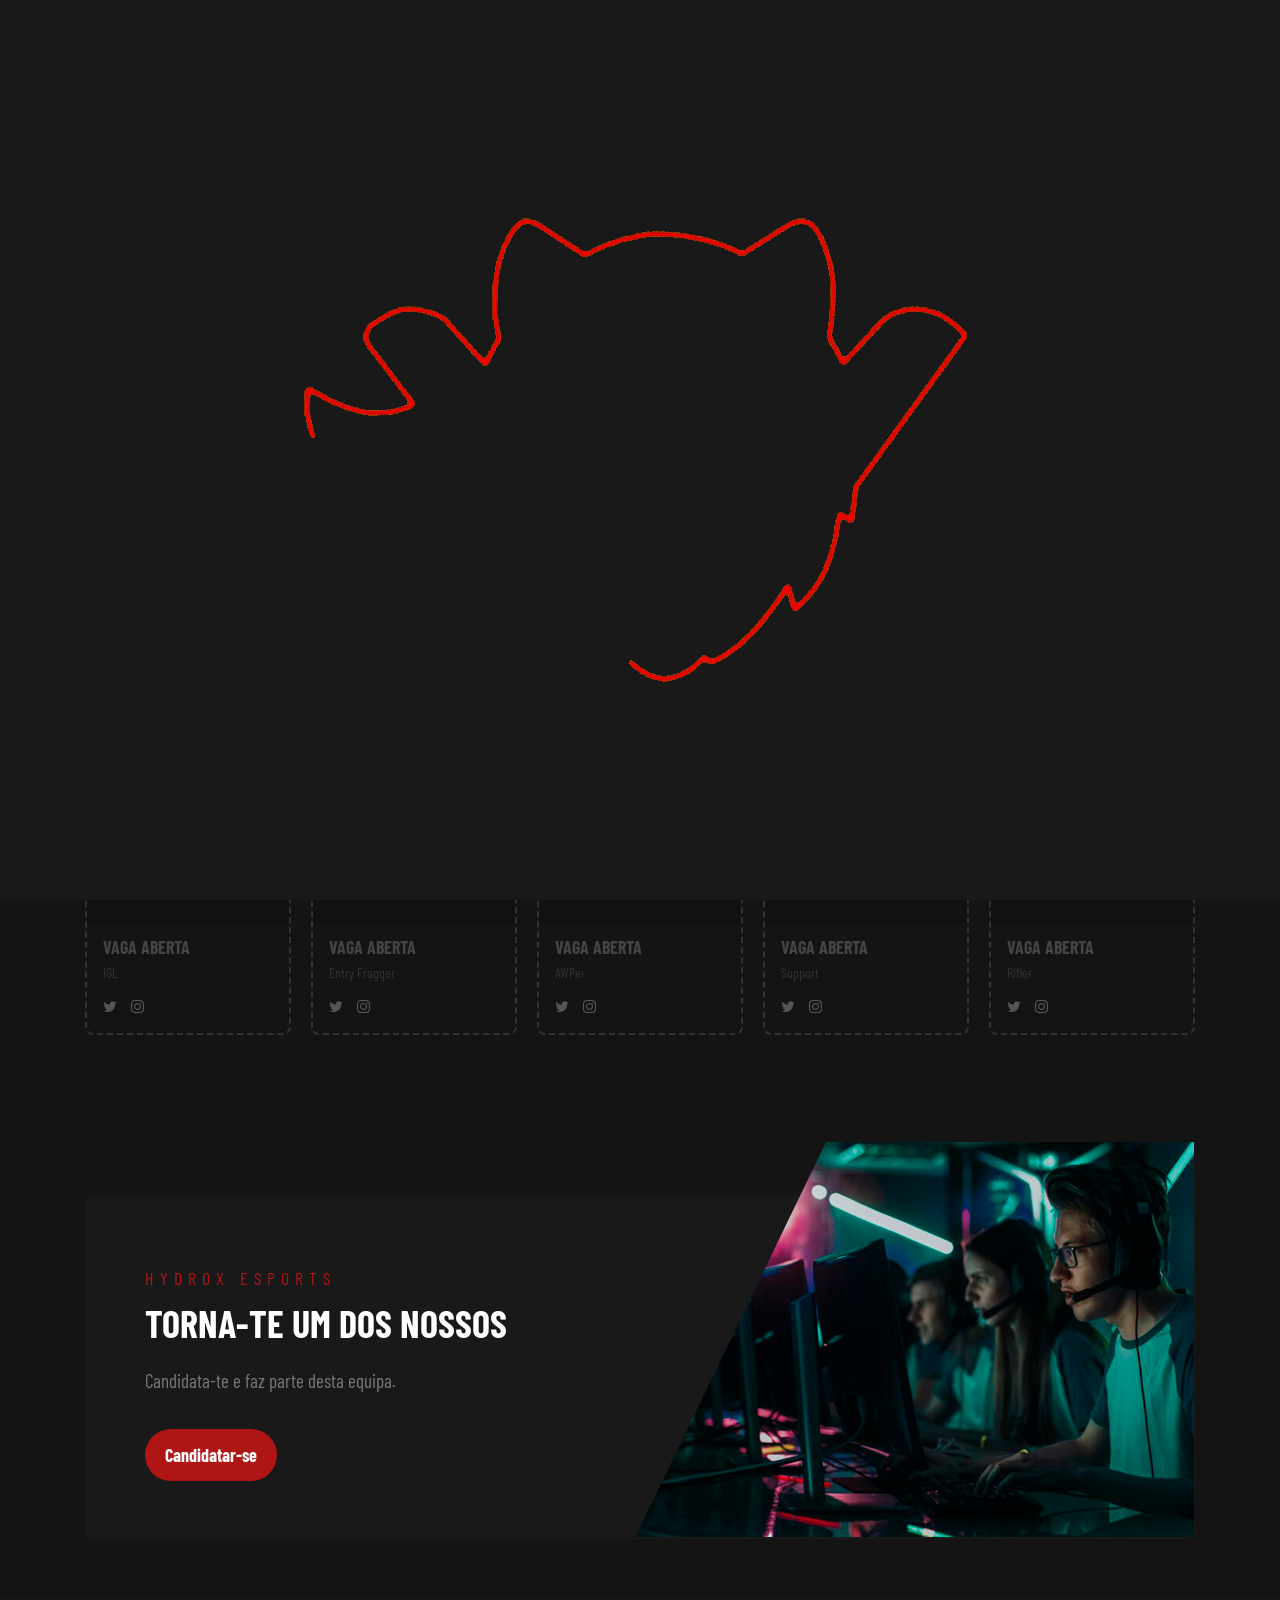
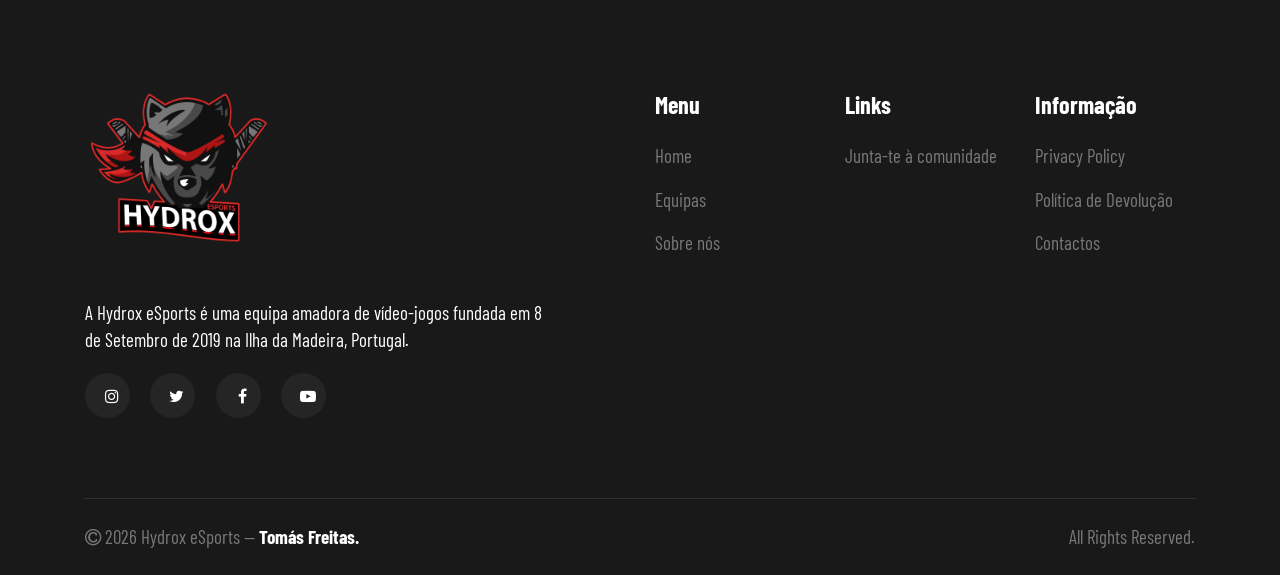
<file: pages/equipa-academy.html>
<!DOCTYPE html>
<html lang="pt">
<head>
    <meta charset="UTF-8">
    <meta name="viewport" content="width=device-width, initial-scale=1, shrink-to-fit=no">
    <meta name="description" content="Hydrox Academy — Hydrox eSports">
    <title>HDX | Hydrox Academy</title>
    <link rel="icon" href="../assets/images/logohdx.png">
    <link rel="stylesheet" href="../assets/css/font-awesome.min.css">
    <link rel="stylesheet" href="../assets/css/bootstrap.min.css">
    <link rel="stylesheet" href="../assets/css/slick.css">
    <link rel="stylesheet" href="../assets/css/venobox.css">
    <link rel="stylesheet" href="../assets/css/lightbox.min.css">
    <link rel="stylesheet" href="../assets/css/main.css">
    <style>
        /* Cor de acento da Academy — verde */
        :root { --academy: #1db954; }

        .game-tabs { display:flex; flex-wrap:wrap; gap:12px; justify-content:center; margin:50px 0 40px; }

        .game-tab-btn {
            display:flex; align-items:center; gap:10px;
            padding:12px 24px;
            background:#191919; border:2px solid #333; border-radius:50px;
            color:#787878; font-family:bb; font-size:16px;
            text-transform:uppercase; letter-spacing:2px;
            cursor:pointer; transition:all .3s;
        }
        .game-tab-btn svg { width:22px; height:22px; fill:#787878; transition:fill .3s; }
        .game-tab-btn:hover,
        .game-tab-btn.active { border-color:var(--academy); color:white; background:#001a08; }
        .game-tab-btn.active { background:var(--academy); border-color:var(--academy); }
        .game-tab-btn.active svg,
        .game-tab-btn:hover svg { fill:white; }

        .game-panel { display:none; animation:fadeIn .4s ease; }
        .game-panel.active { display:block; }
        @keyframes fadeIn { from{opacity:0;transform:translateY(10px)} to{opacity:1;transform:translateY(0)} }

        .game-banner {
            position:relative; padding:40px; border-radius:12px; margin-bottom:50px;
            display:flex; align-items:center; gap:30px;
            background:#191919; border-left:4px solid var(--academy);
        }
        .game-banner-icon { flex:0 0 80px; }
        .game-banner-icon svg { width:80px; height:80px; fill:var(--academy); opacity:.9; }
        .game-banner-info span { font-family:br; font-size:14px; color:var(--academy); text-transform:uppercase; letter-spacing:4px; }
        .game-banner-info h2 { font-family:bb; font-size:42px; color:white; text-transform:uppercase; line-height:1; margin:4px 0 8px; }
        .game-banner-info p { font-family:br; font-size:17px; color:#787878; margin:0; }
        .game-banner-badge { margin-left:auto; padding:8px 20px; border:2px solid var(--academy); border-radius:50px; font-family:bb; font-size:13px; color:var(--academy); text-transform:uppercase; letter-spacing:2px; white-space:nowrap; }

        .players-grid { display:grid; grid-template-columns:repeat(auto-fill,minmax(200px,1fr)); gap:20px; margin-bottom:20px; }

        .player-card { background:#191919; border-radius:8px; overflow:hidden; border:1px solid #222; transition:border-color .3s,transform .3s; }
        .player-card:hover { border-color:var(--academy); transform:translateY(-4px); }

        .player-card-img { position:relative; aspect-ratio:1; overflow:hidden; background:#111; }
        .player-card-img img { width:100%; height:100%; object-fit:cover; filter:grayscale(100%); transition:filter .3s; }
        .player-card:hover .player-card-img img { filter:grayscale(0); }

        .player-card-role { position:absolute; top:10px; left:10px; padding:3px 10px; background:var(--academy); border-radius:50px; font-family:bb; font-size:11px; color:white; text-transform:uppercase; letter-spacing:1px; }

        .player-card-info { padding:14px 16px; }
        .player-card-info h4 { font-family:bb; font-size:18px; color:white; text-transform:uppercase; margin:0 0 2px; }
        .player-card-info span { font-family:br; font-size:14px; color:#787878; }
        .player-card-info .player-social { margin-top:10px; }
        .player-card-info .player-social a { color:#555; font-size:15px; margin-right:10px; transition:color .3s; }
        .player-card-info .player-social a:hover { color:var(--academy); }

        .player-card.vaga { border:2px dashed #333; background:transparent; }
        .player-card.vaga .player-card-img { display:flex; align-items:center; justify-content:center; background:#111; }
        .player-card.vaga .player-card-img i { font-size:36px; color:#333; }
        .player-card.vaga .player-card-info h4 { color:#444; }
        .player-card.vaga .player-card-info span { color:#333; }

        @media(max-width:576px){
            .game-banner{flex-direction:column;text-align:center;}
            .game-banner-badge{margin:0 auto;}
            .game-banner-icon{margin:0 auto;}
            .players-grid{grid-template-columns:repeat(2,1fr);}
            .game-tab-btn{font-size:13px;padding:10px 16px;}
        }
    </style>
</head>

<body id="darkmode">

    <div class="preloader"><img src="../assets/images/hdx gif.gif" alt="A carregar..."></div>

    <nav class="navbar navbar-expand-lg navbar-light bg-light sticky-top" id="navbar">
        <div class="container">
            <a class="navbar-brand" href="../index.html">
                <img src="../assets/images/logohdx.png" alt="Hydrox eSports" class="img-fluid" width="120">
            </a>
            <div class="menu-main">
                <ul class="navbar-nav ml-auto menu-item">
                    <li class="nav-item">
                        <a class="nav-link menu-icon js-open-menu"><i class="fa fa-bars" aria-hidden="true"></i></a>
                    </li>
                </ul>
            </div>
        </div>
        <div class="fullscreen-menu">
            <ul class="nav-link-block">
                <li><a href="../index.html"                    class="menu-link">Home</a></li>
                <li><a href="../pages/sobre-nos.html"          class="menu-link">Sobre nós</a></li>
                <li><a href="../pages/equipas.html"            class="menu-link">Equipas</a></li>
                <li><a href="../pages/streamers.html"          class="menu-link">Streamers</a></li>
                <li><a href="../index.html#news"               class="menu-link">Últimas notícias</a></li>
                <li><a href="../pages/sobre-nos.html#partners" class="menu-link">Contactos</a></li>
            </ul>
            <div class="menu-close-btn">
                <a class="js-close-menu"><i class="fa fa-times" aria-hidden="true"></i></a>
            </div>
        </div>
    </nav>

    <section style="padding:80px 0 60px;">
        <div class="container">
            <div class="row">
                <div class="col-lg-12 section-heading"><h3>Hydrox Academy</h3></div>
            </div>
            <div class="row justify-content-center mt-4">
                <div class="col-auto text-center">
                    <img src="../assets/images/hydrox-Academy.png" alt="Hydrox Academy" style="max-height:120px;object-fit:contain;filter:drop-shadow(0 0 20px #1db95466);">
                </div>
            </div>

            <!-- Tabs -->
            <div class="game-tabs">
                <button class="game-tab-btn active" data-game="cs">
                    <img src="../assets/images/cs2_icon.png" alt="CS2" style="width:50px; height:50px; margin-right:8px;">
                    CS2
                </button>
                <button class="game-tab-btn" data-game="rocket">
                    <img src="../assets/images/rl_icon.png" alt="Rocket League" style="width:50px; height:50px; margin-right:8px;">
                    Rocket League
                </button>
                <button class="game-tab-btn" data-game="lol">
                    <img src="../assets/images/lol_icon.png" alt="League of Legends" style="width:50px; height:50px; margin-right:8px;">
                    League of Legends
                </button>
            </div>

            <!-- CS2 -->
            <div class="game-panel active" id="panel-cs">
                <div class="game-banner">
                    <div class="game-banner-icon"><img src="../assets/images/cs2_icon.png" alt="CS2" style="width:70px; height:70px; margin-right:8px;"></div>
                    <div class="game-banner-info">
                        <span>Hydrox Academy</span>
                        <h2>Counter-Strike 2</h2>
                        <p>O viveiro de talento da Hydrox — onde os próximos campeões começam.</p>
                    </div>
                    <div class="game-banner-badge">Em Recrutamento</div>
                </div>
                <div class="players-grid">
                    <div class="player-card vaga">
                        <div class="player-card-img">
                            <i class="fa fa-plus"></i>
                        </div>
                        <div class="player-card-info">
                            <h4>Vaga Aberta</h4>
                            <span>IGL</span>
                            <div class="player-social">
                                <a href="#"><i class="fa fa-twitter"></i></a>
                                <a href="#"><i class="fa fa-instagram"></i></a>
                            </div>
                        </div>
                    </div>
                    <div class="player-card vaga">
                        <div class="player-card-img">
                            <i class="fa fa-plus"></i>
                        </div>
                        <div class="player-card-info">
                            <h4>Vaga Aberta</h4>
                            <span>Entry Fragger</span>
                            <div class="player-social">
                                <a href="#"><i class="fa fa-twitter"></i></a>
                                <a href="#"><i class="fa fa-instagram"></i></a>
                            </div>
                        </div>
                    </div>
                    <div class="player-card vaga">
                        <div class="player-card-img">
                            <i class="fa fa-plus"></i>
                        </div>
                        <div class="player-card-info">
                            <h4>Vaga Aberta</h4>
                            <span>AWPer</span>
                            <div class="player-social">
                                <a href="#"><i class="fa fa-twitter"></i></a>
                                <a href="#"><i class="fa fa-instagram"></i></a>
                            </div>
                        </div>
                    </div>
                    <div class="player-card vaga">
                        <div class="player-card-img">
                            <i class="fa fa-plus"></i>
                        </div>
                        <div class="player-card-info">
                            <h4>Vaga Aberta</h4>
                            <span>Support</span>
                            <div class="player-social">
                                <a href="#"><i class="fa fa-twitter"></i></a>
                                <a href="#"><i class="fa fa-instagram"></i></a>
                            </div>
                        </div>
                    </div>
                    <div class="player-card vaga">
                        <div class="player-card-img">
                            <i class="fa fa-plus"></i>
                        </div>
                        <div class="player-card-info">
                            <h4>Vaga Aberta</h4>
                            <span>Rifler</span>
                            <div class="player-social">
                                <a href="#"><i class="fa fa-twitter"></i></a>
                                <a href="#"><i class="fa fa-instagram"></i></a>
                            </div>
                        </div>
                    </div>
                </div>
            </div>

            <!-- Rocket League -->
            <div class="game-panel" id="panel-rocket">
                <div class="game-banner">
                    <div class="game-banner-icon"><img src="../assets/images/rl_icon.png" alt="Rocket League" style="width:70px; height:70px; margin-right:8px;"></div>
                    <div class="game-banner-info">
                        <span>Hydrox Academy</span>
                        <h2>Rocket League</h2>
                        <p>A próxima geração de Rocket League está aqui.</p>
                    </div>
                    <div class="game-banner-badge">Em Recrutamento</div>
                </div>
                <div class="players-grid">
                    <div class="player-card vaga">
                        <div class="player-card-img">
                            <i class="fa fa-plus"></i>
                        </div>
                        <div class="player-card-info">
                            <h4>Vaga Aberta</h4>
                            <span>Striker</span>
                            <div class="player-social">
                                <a href="#"><i class="fa fa-twitter"></i></a>
                                <a href="#"><i class="fa fa-instagram"></i></a>
                            </div>
                        </div>
                    </div>
                    <div class="player-card vaga">
                        <div class="player-card-img">
                            <i class="fa fa-plus"></i>
                        </div>
                        <div class="player-card-info">
                            <h4>Vaga Aberta</h4>
                            <span>Mid Field</span>
                            <div class="player-social">
                                <a href="#"><i class="fa fa-twitter"></i></a>
                                <a href="#"><i class="fa fa-instagram"></i></a>
                            </div>
                        </div>
                    </div>
                    <div class="player-card vaga">
                        <div class="player-card-img">
                            <i class="fa fa-plus"></i>
                        </div>
                        <div class="player-card-info">
                            <h4>Vaga Aberta</h4>
                            <span>Goalkeeper</span>
                            <div class="player-social">
                                <a href="#"><i class="fa fa-twitter"></i></a>
                                <a href="#"><i class="fa fa-instagram"></i></a>
                            </div>
                        </div>
                    </div>
                </div>
            </div>

            <!-- LoL -->
            <div class="game-panel" id="panel-lol">
                <div class="game-banner">
                    <div class="game-banner-icon"><img src="../assets/images/lol_icon.png" alt="League of Legends" style="width:70px; height:70px; margin-right:8px;"></div>
                    <div class="game-banner-info">
                        <span>Hydrox Academy</span>
                        <h2>League of Legends</h2>
                        <p>Cinco posições, infinitas possibilidades — junta-te à Academy.</p>
                    </div>
                    <div class="game-banner-badge">Em Recrutamento</div>
                </div>
                <div class="players-grid">
                    <div class="player-card vaga">
                        <div class="player-card-img">
                            <i class="fa fa-plus"></i>
                        </div>
                        <div class="player-card-info">
                            <h4>Vaga Aberta</h4>
                            <span>Top Lane</span>
                            <div class="player-social">
                                <a href="#"><i class="fa fa-twitter"></i></a>
                                <a href="#"><i class="fa fa-instagram"></i></a>
                            </div>
                        </div>
                    </div>
                    <div class="player-card vaga">
                        <div class="player-card-img">
                            <i class="fa fa-plus"></i>
                        </div>
                        <div class="player-card-info">
                            <h4>Vaga Aberta</h4>
                            <span>Jungler</span>
                            <div class="player-social">
                                <a href="#"><i class="fa fa-twitter"></i></a>
                                <a href="#"><i class="fa fa-instagram"></i></a>
                            </div>
                        </div>
                    </div>
                    <div class="player-card vaga">
                        <div class="player-card-img">
                            <i class="fa fa-plus"></i>
                        </div>
                        <div class="player-card-info">
                            <h4>Vaga Aberta</h4>
                            <span>Mid Lane</span>
                            <div class="player-social">
                                <a href="#"><i class="fa fa-twitter"></i></a>
                                <a href="#"><i class="fa fa-instagram"></i></a>
                            </div>
                        </div>
                    </div>
                    <div class="player-card vaga">
                        <div class="player-card-img">
                            <i class="fa fa-plus"></i>
                        </div>
                        <div class="player-card-info">
                            <h4>Vaga Aberta</h4>
                            <span>Bot Lane</span>
                            <div class="player-social">
                                <a href="#"><i class="fa fa-twitter"></i></a>
                                <a href="#"><i class="fa fa-instagram"></i></a>
                            </div>
                        </div>
                    </div>
                    <div class="player-card vaga">
                        <div class="player-card-img">
                            <i class="fa fa-plus"></i>
                        </div>
                        <div class="player-card-info">
                            <h4>Vaga Aberta</h4>
                            <span>Support</span>
                            <div class="player-social">
                                <a href="#"><i class="fa fa-twitter"></i></a>
                                <a href="#"><i class="fa fa-instagram"></i></a>
                            </div>
                        </div>
                    </div>
                </div>
            </div>
        </div>
    </section>

    <section id="join" style="padding-bottom:60px;">
        <div class="container"><div class="row"><div class="col-lg-12">
            <div class="join-card"><div class="row">
                <div class="col-lg-6 join-text">
                    <span>Hydrox eSports</span>
                    <h3>TORNA-TE UM DOS NOSSOS</h3>
                    <p>Candidata-te e faz parte desta equipa.</p>
                    <a href="../pages/candidaturas.html" class="btn-main">Candidatar-se</a>
                </div>
                <div class="col-lg-6 join-image"><img src="../assets/images/join us.png" alt="Junta-te"></div>
            </div></div>
        </div></div></div>
    </section>

    <section id="footer">
        <div class="container">
            <div class="row">
                <div class="col-lg-6 footer-brand">
                    <a href="../index.html"><img src="../assets/images/logohdx.png" alt="Hydrox eSports" class="img-fluid" width="200"></a>
                    <p>A Hydrox eSports é uma equipa amadora de vídeo-jogos fundada em 8 de Setembro de 2019 na Ilha da Madeira, Portugal.</p>
                    <div class="footer-social">
                        <a href="https://www.instagram.com/hydrox_e_sports/"><i class="fa fa-instagram"></i></a>
                        <a href="https://twitter.com/hydrox_e_sports"><i class="fa fa-twitter"></i></a>
                        <a href="https://www.facebook.com/profile.php?id=100063784740539"><i class="fa fa-facebook"></i></a>
                        <a href="https://www.youtube.com/channel/UCi9Q-AGEJZ0ZFYXZOa5ml3w"><i class="fa fa-youtube-play"></i></a>
                    </div>
                </div>
                <div class="col-lg-2 col-sm-4 footer-links"><h3>Menu</h3>
                    <a href="../index.html">Home</a>
                    <a href="../pages/equipas.html">Equipas</a>
                    <a href="../pages/sobre-nos.html">Sobre nós</a>
                </div>
                <div class="col-lg-2 col-sm-4 footer-links"><h3>Links</h3>
                    <a href="../pages/candidaturas.html">Junta-te à comunidade</a>
                </div>
                <div class="col-lg-2 col-sm-4 footer-links"><h3>Informação</h3>
                    <a href="../pages/privacy-policy.html">Privacy Policy</a>
                    <a href="../pages/politica-devolucao.html">Política de Devolução</a>
                    <a href="../pages/sobre-nos.html">Contactos</a>
                </div>
            </div>
        </div>
    </section>
    <section id="copyright">
        <div class="container">
            <div class="row">
                <div class="col-lg-6 col-sm-7 copyright-text">
                    <p><i class="fa fa-copyright"></i> 2026 Hydrox eSports — <a href="https://www.instagram.com/jtomasfreitas/?hl=pt">Tomás Freitas.</a></p>
                </div>
                <div class="col-lg-6 col-sm-5 text-right copyright-text"><p>All Rights Reserved.</p></div>
            </div>
        </div>
    </section>

    <script src="../assets/js/jquery-3.3.1.min.js"></script>
    <script src="../assets/js/bootstrap.min.js"></script>
    <script src="../assets/js/slick.min.js"></script>
    <script src="../assets/js/venobox.min.js"></script>
    <script src="../assets/js/lightbox.min.js"></script>
    <script src="../assets/js/counterup.min.js"></script>
    <script src="../assets/js/waypoints.min.js"></script>
    <script src="../assets/js/app.js"></script>
    <script>
        document.querySelectorAll(".game-tab-btn").forEach(function(btn){
            btn.addEventListener("click", function(){
                document.querySelectorAll(".game-tab-btn").forEach(function(b){ b.classList.remove("active"); });
                document.querySelectorAll(".game-panel").forEach(function(p){ p.classList.remove("active"); });
                btn.classList.add("active");
                document.getElementById("panel-" + btn.dataset.game).classList.add("active");
            });
        });
    </script>
</body>
</html>
</file>
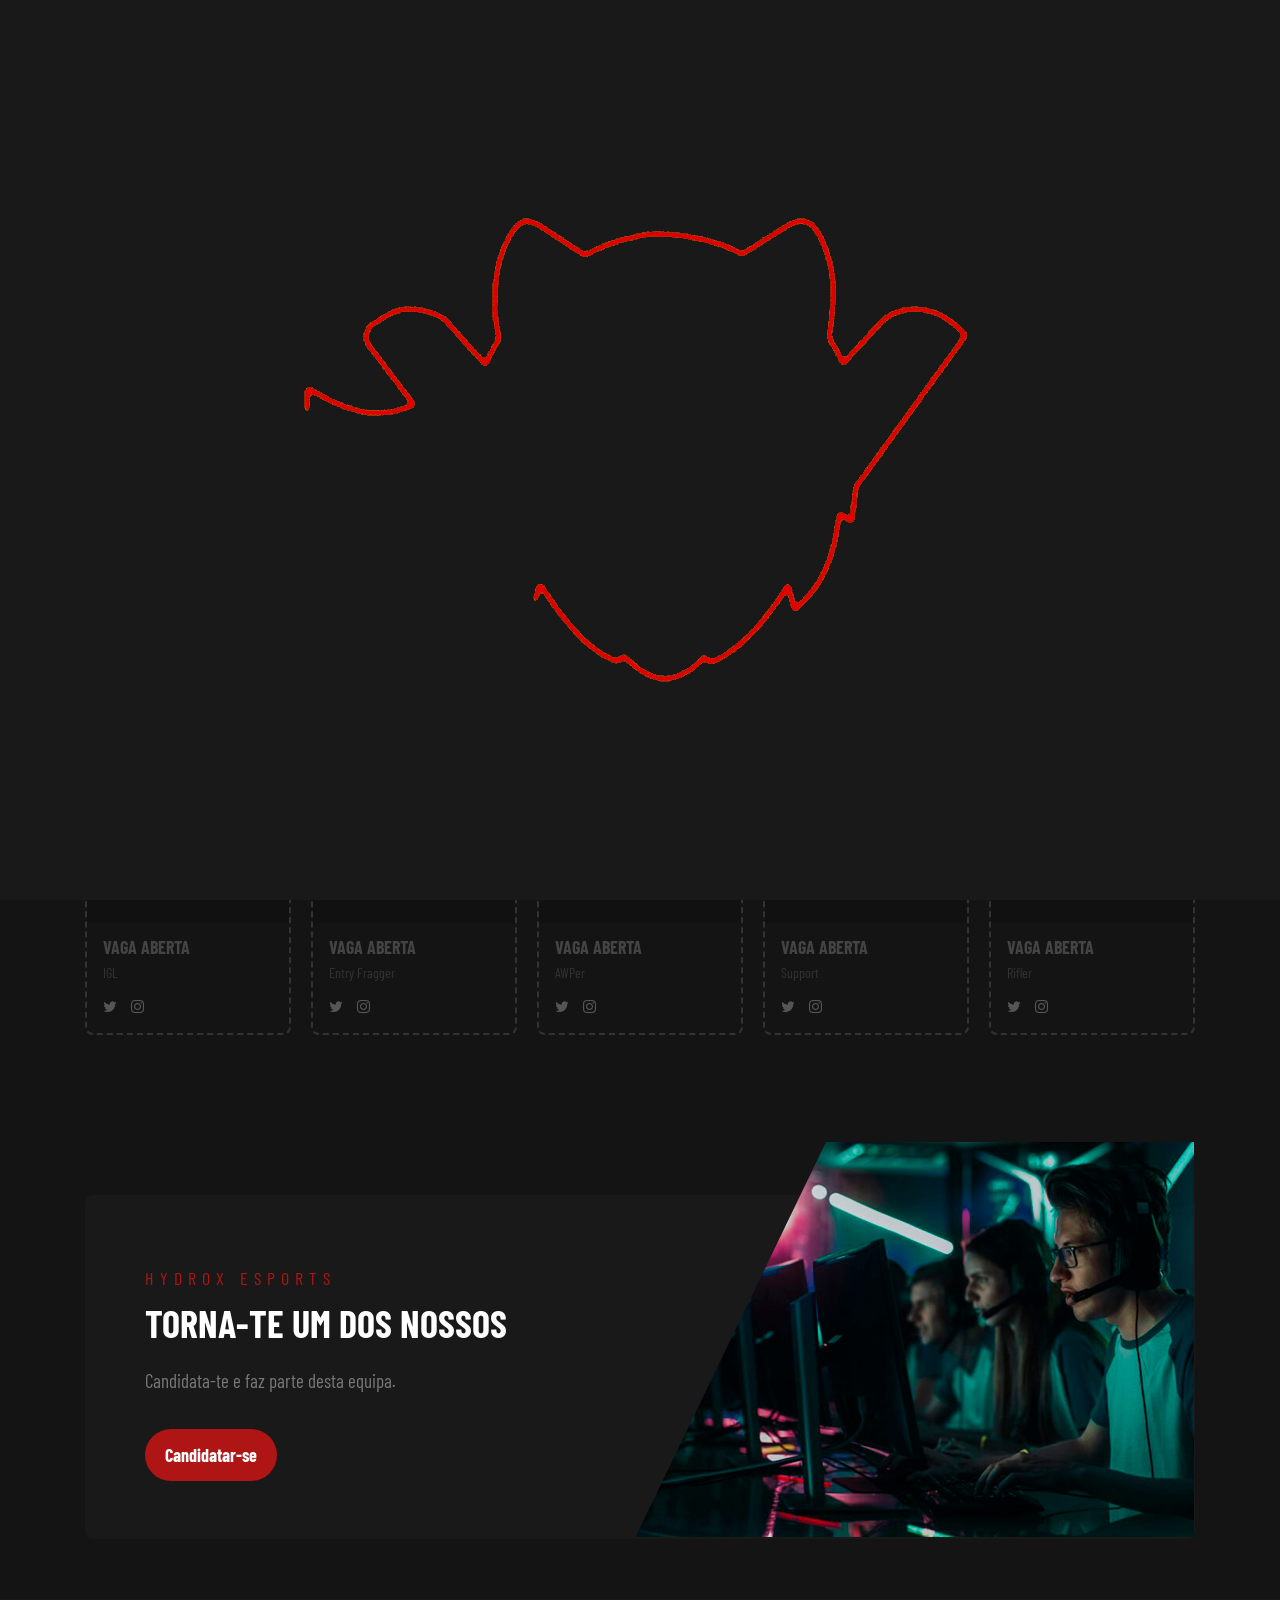
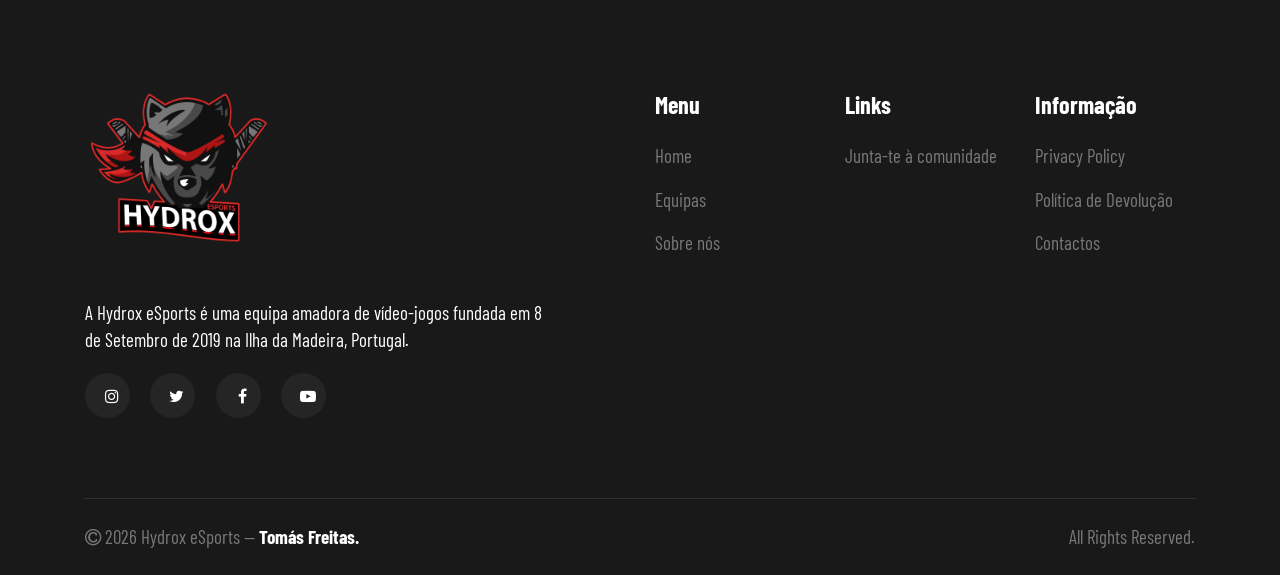
<file: pages/equipa-evo.html>
<!DOCTYPE html>
<html lang="pt">
<head>
    <meta charset="UTF-8">
    <meta name="viewport" content="width=device-width, initial-scale=1, shrink-to-fit=no">
    <meta name="description" content="Hydrox Evolution — Hydrox eSports">
    <title>HDX | Hydrox Evolution</title>
    <link rel="icon" href="../assets/images/logohdx.png">
    <link rel="stylesheet" href="../assets/css/font-awesome.min.css">
    <link rel="stylesheet" href="../assets/css/bootstrap.min.css">
    <link rel="stylesheet" href="../assets/css/slick.css">
    <link rel="stylesheet" href="../assets/css/venobox.css">
    <link rel="stylesheet" href="../assets/css/lightbox.min.css">
    <link rel="stylesheet" href="../assets/css/main.css">
    <style>
        /* Cor de acento da Evolution — azul */
        :root { --evo: #0066ff; }

        .game-tabs { display:flex; flex-wrap:wrap; gap:12px; justify-content:center; margin:50px 0 40px; }

        .game-tab-btn {
            display:flex; align-items:center; gap:10px;
            padding:12px 24px;
            background:#191919; border:2px solid #333; border-radius:50px;
            color:#787878; font-family:bb; font-size:16px;
            text-transform:uppercase; letter-spacing:2px;
            cursor:pointer; transition:all .3s;
        }
        .game-tab-btn svg { width:22px; height:22px; fill:#787878; transition:fill .3s; }
        .game-tab-btn:hover,
        .game-tab-btn.active { border-color:var(--evo); color:white; background:#00001a; }
        .game-tab-btn.active { background:var(--evo); border-color:var(--evo); }
        .game-tab-btn.active svg,
        .game-tab-btn:hover svg { fill:white; }

        .game-panel { display:none; animation:fadeIn .4s ease; }
        .game-panel.active { display:block; }
        @keyframes fadeIn { from{opacity:0;transform:translateY(10px)} to{opacity:1;transform:translateY(0)} }

        .game-banner {
            position:relative; padding:40px; border-radius:12px; margin-bottom:50px;
            display:flex; align-items:center; gap:30px;
            background:#191919; border-left:4px solid var(--evo);
        }
        .game-banner-icon { flex:0 0 80px; }
        .game-banner-icon svg { width:80px; height:80px; fill:var(--evo); opacity:.9; }
        .game-banner-info span { font-family:br; font-size:14px; color:var(--evo); text-transform:uppercase; letter-spacing:4px; }
        .game-banner-info h2 { font-family:bb; font-size:42px; color:white; text-transform:uppercase; line-height:1; margin:4px 0 8px; }
        .game-banner-info p { font-family:br; font-size:17px; color:#787878; margin:0; }
        .game-banner-badge { margin-left:auto; padding:8px 20px; border:2px solid var(--evo); border-radius:50px; font-family:bb; font-size:13px; color:var(--evo); text-transform:uppercase; letter-spacing:2px; white-space:nowrap; }

        .players-grid { display:grid; grid-template-columns:repeat(auto-fill,minmax(200px,1fr)); gap:20px; margin-bottom:20px; }

        .player-card { background:#191919; border-radius:8px; overflow:hidden; border:1px solid #222; transition:border-color .3s,transform .3s; }
        .player-card:hover { border-color:var(--evo); transform:translateY(-4px); }

        .player-card-img { position:relative; aspect-ratio:1; overflow:hidden; background:#111; }
        .player-card-img img { width:100%; height:100%; object-fit:cover; filter:grayscale(100%); transition:filter .3s; }
        .player-card:hover .player-card-img img { filter:grayscale(0); }

        .player-card-role { position:absolute; top:10px; left:10px; padding:3px 10px; background:var(--evo); border-radius:50px; font-family:bb; font-size:11px; color:white; text-transform:uppercase; letter-spacing:1px; }

        .player-card-info { padding:14px 16px; }
        .player-card-info h4 { font-family:bb; font-size:18px; color:white; text-transform:uppercase; margin:0 0 2px; }
        .player-card-info span { font-family:br; font-size:14px; color:#787878; }
        .player-card-info .player-social { margin-top:10px; }
        .player-card-info .player-social a { color:#555; font-size:15px; margin-right:10px; transition:color .3s; }
        .player-card-info .player-social a:hover { color:var(--evo); }

        .player-card.vaga { border:2px dashed #333; background:transparent; }
        .player-card.vaga .player-card-img { display:flex; align-items:center; justify-content:center; background:#111; }
        .player-card.vaga .player-card-img i { font-size:36px; color:#333; }
        .player-card.vaga .player-card-info h4 { color:#444; }
        .player-card.vaga .player-card-info span { color:#333; }

        @media(max-width:576px){
            .game-banner{flex-direction:column;text-align:center;}
            .game-banner-badge{margin:0 auto;}
            .game-banner-icon{margin:0 auto;}
            .players-grid{grid-template-columns:repeat(2,1fr);}
            .game-tab-btn{font-size:13px;padding:10px 16px;}
        }
    </style>
</head>
<body id="darkmode">

    <div class="preloader"><img src="../assets/images/hdx gif.gif" alt="A carregar..."></div>

    <nav class="navbar navbar-expand-lg navbar-light bg-light sticky-top" id="navbar">
        <div class="container">
            <a class="navbar-brand" href="../index.html">
                <img src="../assets/images/logohdx.png" alt="Hydrox eSports" class="img-fluid" width="120">
            </a>
            <div class="menu-main">
                <ul class="navbar-nav ml-auto menu-item">
                    <li class="nav-item">
                        <a class="nav-link menu-icon js-open-menu"><i class="fa fa-bars" aria-hidden="true"></i></a>
                    </li>
                </ul>
            </div>
        </div>
        <div class="fullscreen-menu">
            <ul class="nav-link-block">
                <li><a href="../index.html"                    class="menu-link">Home</a></li>
                <li><a href="../pages/sobre-nos.html"          class="menu-link">Sobre nós</a></li>
                <li><a href="../pages/equipas.html"            class="menu-link">Equipas</a></li>
                <li><a href="../pages/streamers.html"          class="menu-link">Streamers</a></li>
                <li><a href="../index.html#news"               class="menu-link">Últimas notícias</a></li>
                <li><a href="../pages/sobre-nos.html#partners" class="menu-link">Contactos</a></li>
            </ul>
            <div class="menu-close-btn">
                <a class="js-close-menu"><i class="fa fa-times" aria-hidden="true"></i></a>
            </div>
        </div>
    </nav>

    <section style="padding:80px 0 60px;">
        <div class="container">
            <div class="row">
                <div class="col-lg-12 section-heading"><h3>Hydrox Evolution</h3></div>
            </div>
            <div class="row justify-content-center mt-4">
                <div class="col-auto text-center">
                    <img src="../assets/images/hydrox-EVOLUTION.png" alt="Hydrox Evolution" style="max-height:120px;object-fit:contain;filter:drop-shadow(0 0 20px #0066ff66);">
                </div>
            </div>

            <!-- Tabs -->
            <div class="game-tabs">
                <button class="game-tab-btn active" data-game="cs">
                    <img src="../assets/images/cs2_icon.png" alt="CS2" style="width:50px; height:50px; margin-right:8px;">
                    CS2
                </button>
                <button class="game-tab-btn" data-game="rocket">
                    <img src="../assets/images/rl_icon.png" alt="CS2" style="width:50px; height:50px; margin-right:8px;">
                    Rocket League
                </button>
                <button class="game-tab-btn" data-game="lol">
                    <img src="../assets/images/lol_icon.png" alt="CS2" style="width:50px; height:50px; margin-right:8px;">
                    League of Legends
                </button>
            </div>

            <!-- CS2 -->
            <div class="game-panel active" id="panel-cs">
                <div class="game-banner">
                    <div class="game-banner-icon"><img src="../assets/images/cs2_icon.png" alt="CS2" style="width:70px; height:70px; margin-right:8px;"><path d="M12 2L2 7l10 5 10-5-10-5zM2 17l10 5 10-5M2 12l10 5 10-5"/></svg></div>
                    <div class="game-banner-info">
                        <span>Hydrox Evolution</span>
                        <h2>Counter-Strike 2</h2>
                        <p>A segunda linha de CS2 da Hydrox — jovens talentos em desenvolvimento.</p>
                    </div>
                    <div class="game-banner-badge">Em Recrutamento</div>
                </div>
                <div class="players-grid">
                    <div class="player-card vaga">
                        <div class="player-card-img">
                            <i class="fa fa-plus"></i>
                        </div>
                        <div class="player-card-info">
                            <h4>Vaga Aberta</h4>
                            <span>IGL</span>
                            <div class="player-social">
                                <a href="#"><i class="fa fa-twitter"></i></a>
                                <a href="#"><i class="fa fa-instagram"></i></a>
                            </div>
                        </div>
                    </div>
                    <div class="player-card vaga">
                        <div class="player-card-img">
                            <i class="fa fa-plus"></i>
                        </div>
                        <div class="player-card-info">
                            <h4>Vaga Aberta</h4>
                            <span>Entry Fragger</span>
                            <div class="player-social">
                                <a href="#"><i class="fa fa-twitter"></i></a>
                                <a href="#"><i class="fa fa-instagram"></i></a>
                            </div>
                        </div>
                    </div>
                    <div class="player-card vaga">
                        <div class="player-card-img">
                            <i class="fa fa-plus"></i>
                        </div>
                        <div class="player-card-info">
                            <h4>Vaga Aberta</h4>
                            <span>AWPer</span>
                            <div class="player-social">
                                <a href="#"><i class="fa fa-twitter"></i></a>
                                <a href="#"><i class="fa fa-instagram"></i></a>
                            </div>
                        </div>
                    </div>
                    <div class="player-card vaga">
                        <div class="player-card-img">
                            <i class="fa fa-plus"></i>
                        </div>
                        <div class="player-card-info">
                            <h4>Vaga Aberta</h4>
                            <span>Support</span>
                            <div class="player-social">
                                <a href="#"><i class="fa fa-twitter"></i></a>
                                <a href="#"><i class="fa fa-instagram"></i></a>
                            </div>
                        </div>
                    </div>
                    <div class="player-card vaga">
                        <div class="player-card-img">
                            <i class="fa fa-plus"></i>
                        </div>
                        <div class="player-card-info">
                            <h4>Vaga Aberta</h4>
                            <span>Rifler</span>
                            <div class="player-social">
                                <a href="#"><i class="fa fa-twitter"></i></a>
                                <a href="#"><i class="fa fa-instagram"></i></a>
                            </div>
                        </div>
                    </div>
                </div>
            </div>

            <!-- Rocket League -->
            <div class="game-panel" id="panel-rocket">
                <div class="game-banner">
                    <div class="game-banner-icon"><img src="../assets/images/rl_icon.png" alt="CS2" style="width:70px; height:70px; margin-right:8px;"><path d="M12 2.5c-5.247 0-9.5 4.253-9.5 9.5s4.253 9.5 9.5 9.5 9.5-4.253 9.5-9.5S17.247 2.5 12 2.5zm0 4l2 4h-4l2-4zm-5 7h10l-5 4-5-4z"/></svg></div>
                    <div class="game-banner-info">
                        <span>Hydrox Evolution</span>
                        <h2>Rocket League</h2>
                        <p>A equipa de RL da Evolution pronta para crescer e competir.</p>
                    </div>
                    <div class="game-banner-badge">Em Recrutamento</div>
                </div>
                <div class="players-grid">
                    <div class="player-card vaga">
                        <div class="player-card-img">
                            <i class="fa fa-plus"></i>
                        </div>
                        <div class="player-card-info">
                            <h4>Vaga Aberta</h4>
                            <span>Striker</span>
                            <div class="player-social">
                                <a href="#"><i class="fa fa-twitter"></i></a>
                                <a href="#"><i class="fa fa-instagram"></i></a>
                            </div>
                        </div>
                    </div>
                    <div class="player-card vaga">
                        <div class="player-card-img">
                            <i class="fa fa-plus"></i>
                        </div>
                        <div class="player-card-info">
                            <h4>Vaga Aberta</h4>
                            <span>Mid Field</span>
                            <div class="player-social">
                                <a href="#"><i class="fa fa-twitter"></i></a>
                                <a href="#"><i class="fa fa-instagram"></i></a>
                            </div>
                        </div>
                    </div>
                    <div class="player-card vaga">
                        <div class="player-card-img">
                            <i class="fa fa-plus"></i>
                        </div>
                        <div class="player-card-info">
                            <h4>Vaga Aberta</h4>
                            <span>Goalkeeper</span>
                            <div class="player-social">
                                <a href="#"><i class="fa fa-twitter"></i></a>
                                <a href="#"><i class="fa fa-instagram"></i></a>
                            </div>
                        </div>
                    </div>
                </div>
            </div>

            <!-- LoL -->
            <div class="game-panel" id="panel-lol">
                <div class="game-banner">
                    <div class="game-banner-icon"><img src="../assets/images/lol_icon.png" alt="CS2" style="width:70px; height:70px; margin-right:8px;"></div>
                    <div class="game-banner-info">
                        <span>Hydrox Evolution</span>
                        <h2>League of Legends</h2>
                        <p>A equipa de LoL da Evolution a construir o seu percurso.</p>
                    </div>
                    <div class="game-banner-badge">Em Recrutamento</div>
                </div>
                <div class="players-grid">
                    <div class="player-card vaga">
                        <div class="player-card-img">
                            <i class="fa fa-plus"></i>
                        </div>
                        <div class="player-card-info">
                            <h4>Vaga Aberta</h4>
                            <span>Top Lane</span>
                            <div class="player-social">
                                <a href="#"><i class="fa fa-twitter"></i></a>
                                <a href="#"><i class="fa fa-instagram"></i></a>
                            </div>
                        </div>
                    </div>
                    <div class="player-card vaga">
                        <div class="player-card-img">
                            <i class="fa fa-plus"></i>
                        </div>
                        <div class="player-card-info">
                            <h4>Vaga Aberta</h4>
                            <span>Jungler</span>
                            <div class="player-social">
                                <a href="#"><i class="fa fa-twitter"></i></a>
                                <a href="#"><i class="fa fa-instagram"></i></a>
                            </div>
                        </div>
                    </div>
                    <div class="player-card vaga">
                        <div class="player-card-img">
                            <i class="fa fa-plus"></i>
                        </div>
                        <div class="player-card-info">
                            <h4>Vaga Aberta</h4>
                            <span>Mid Lane</span>
                            <div class="player-social">
                                <a href="#"><i class="fa fa-twitter"></i></a>
                                <a href="#"><i class="fa fa-instagram"></i></a>
                            </div>
                        </div>
                    </div>
                    <div class="player-card vaga">
                        <div class="player-card-img">
                            <i class="fa fa-plus"></i>
                        </div>
                        <div class="player-card-info">
                            <h4>Vaga Aberta</h4>
                            <span>Bot Lane</span>
                            <div class="player-social">
                                <a href="#"><i class="fa fa-twitter"></i></a>
                                <a href="#"><i class="fa fa-instagram"></i></a>
                            </div>
                        </div>
                    </div>
                    <div class="player-card vaga">
                        <div class="player-card-img">
                            <i class="fa fa-plus"></i>
                        </div>
                        <div class="player-card-info">
                            <h4>Vaga Aberta</h4>
                            <span>Support</span>
                            <div class="player-social">
                                <a href="#"><i class="fa fa-twitter"></i></a>
                                <a href="#"><i class="fa fa-instagram"></i></a>
                            </div>
                        </div>
                    </div>
                </div>
            </div>
        </div>
    </section>

    <section id="join" style="padding-bottom:60px;">
        <div class="container"><div class="row"><div class="col-lg-12">
            <div class="join-card"><div class="row">
                <div class="col-lg-6 join-text">
                    <span>Hydrox eSports</span>
                    <h3>TORNA-TE UM DOS NOSSOS</h3>
                    <p>Candidata-te e faz parte desta equipa.</p>
                    <a href="../pages/candidaturas.html" class="btn-main">Candidatar-se</a>
                </div>
                <div class="col-lg-6 join-image"><img src="../assets/images/join us.png" alt="Junta-te"></div>
            </div></div>
        </div></div></div>
    </section>

    <section id="footer">
        <div class="container">
            <div class="row">
                <div class="col-lg-6 footer-brand">
                    <a href="../index.html"><img src="../assets/images/logohdx.png" alt="Hydrox eSports" class="img-fluid" width="200"></a>
                    <p>A Hydrox eSports é uma equipa amadora de vídeo-jogos fundada em 8 de Setembro de 2019 na Ilha da Madeira, Portugal.</p>
                    <div class="footer-social">
                        <a href="https://www.instagram.com/hydrox_e_sports/"><i class="fa fa-instagram"></i></a>
                        <a href="https://twitter.com/hydrox_e_sports"><i class="fa fa-twitter"></i></a>
                        <a href="https://www.facebook.com/profile.php?id=100063784740539"><i class="fa fa-facebook"></i></a>
                        <a href="https://www.youtube.com/channel/UCi9Q-AGEJZ0ZFYXZOa5ml3w"><i class="fa fa-youtube-play"></i></a>
                    </div>
                </div>
                <div class="col-lg-2 col-sm-4 footer-links"><h3>Menu</h3>
                    <a href="../index.html">Home</a>
                    <a href="../pages/equipas.html">Equipas</a>
                    <a href="../pages/sobre-nos.html">Sobre nós</a>
                </div>
                <div class="col-lg-2 col-sm-4 footer-links"><h3>Links</h3>
                    <a href="../pages/candidaturas.html">Junta-te à comunidade</a>
                </div>
                <div class="col-lg-2 col-sm-4 footer-links"><h3>Informação</h3>
                    <a href="../pages/privacy-policy.html">Privacy Policy</a>
                    <a href="../pages/politica-devolucao.html">Política de Devolução</a>
                    <a href="../pages/sobre-nos.html">Contactos</a>
                </div>
            </div>
        </div>
    </section>
    <section id="copyright">
        <div class="container">
            <div class="row">
                <div class="col-lg-6 col-sm-7 copyright-text">
                    <p><i class="fa fa-copyright"></i> 2026 Hydrox eSports — <a href="https://www.instagram.com/jtomasfreitas/?hl=pt">Tomás Freitas.</a></p>
                </div>
                <div class="col-lg-6 col-sm-5 text-right copyright-text"><p>All Rights Reserved.</p></div>
            </div>
        </div>
    </section>

    <script src="../assets/js/jquery-3.3.1.min.js"></script>
    <script src="../assets/js/bootstrap.min.js"></script>
    <script src="../assets/js/slick.min.js"></script>
    <script src="../assets/js/venobox.min.js"></script>
    <script src="../assets/js/lightbox.min.js"></script>
    <script src="../assets/js/counterup.min.js"></script>
    <script src="../assets/js/waypoints.min.js"></script>
    <script src="../assets/js/app.js"></script>
    <script>
        document.querySelectorAll(".game-tab-btn").forEach(function(btn){
            btn.addEventListener("click", function(){
                document.querySelectorAll(".game-tab-btn").forEach(function(b){ b.classList.remove("active"); });
                document.querySelectorAll(".game-panel").forEach(function(p){ p.classList.remove("active"); });
                btn.classList.add("active");
                document.getElementById("panel-" + btn.dataset.game).classList.add("active");
            });
        });
    </script>
</body>
</html>
</file>
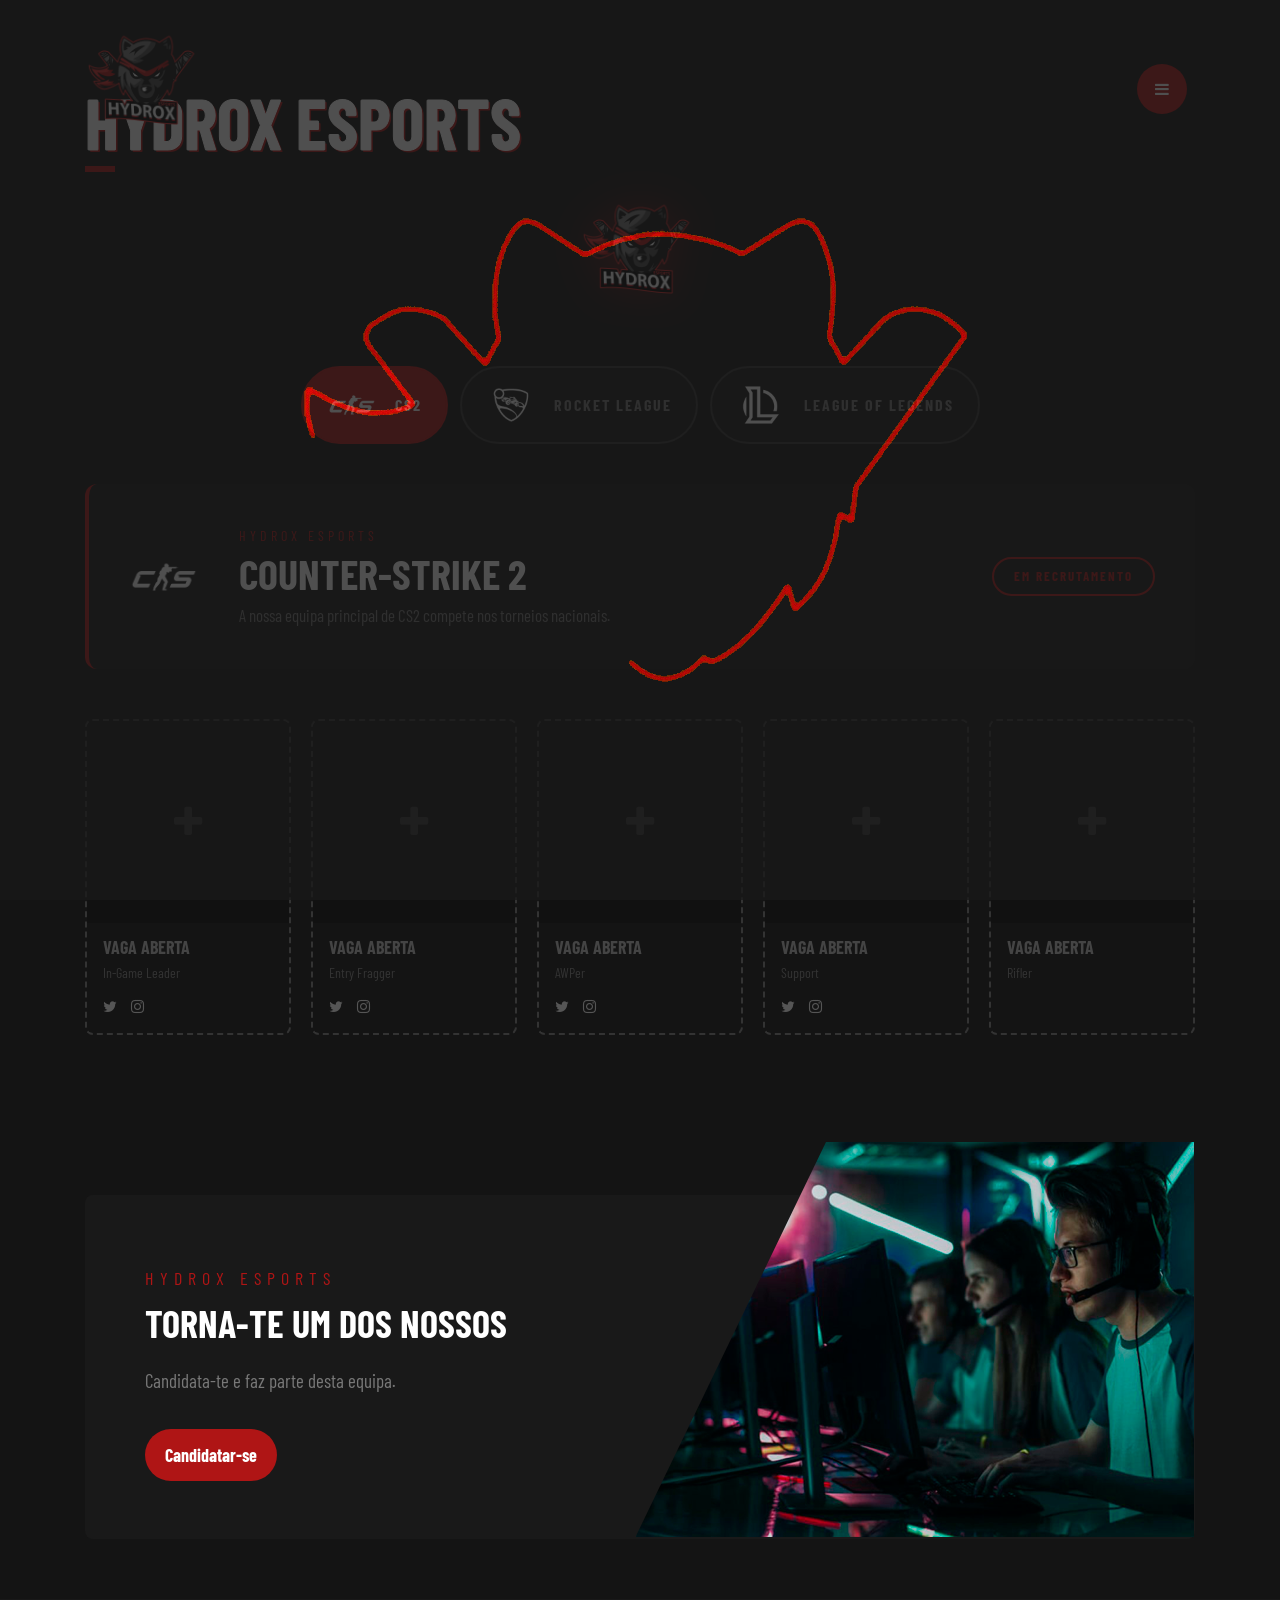
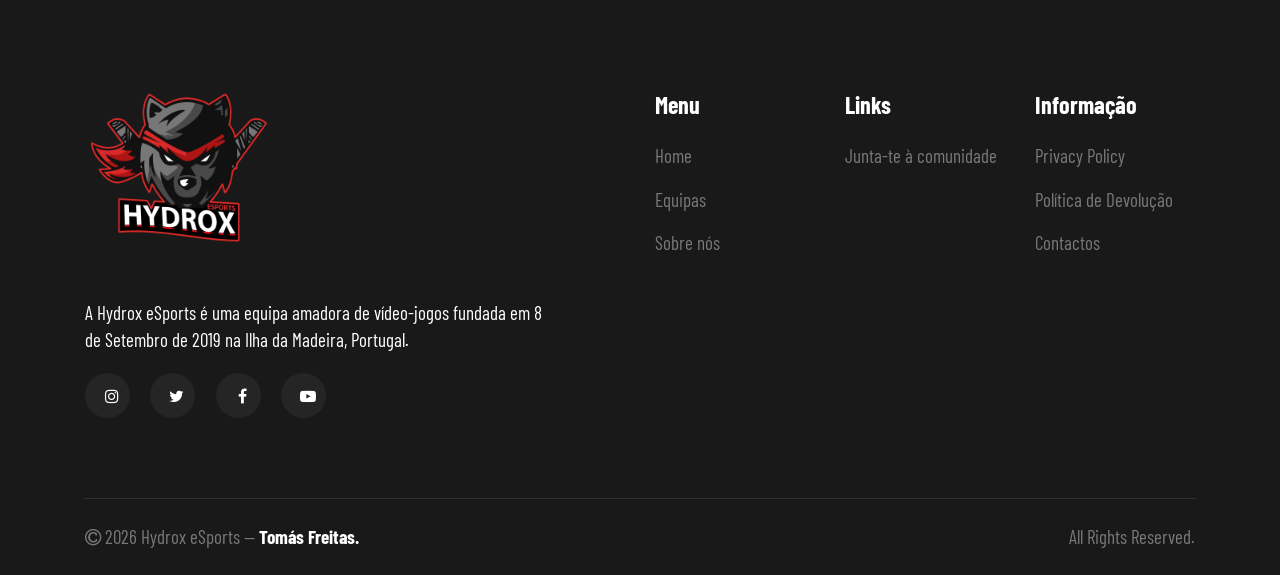
<file: pages/equipa-hdx.html>
<!DOCTYPE html>
<html lang="pt">
<head>
    <meta charset="UTF-8">
    <meta name="viewport" content="width=device-width, initial-scale=1, shrink-to-fit=no">
    <meta name="description" content="Equipas — Hydrox eSports">
    <title>HDX | Hydrox eSports — Equipas</title>
    <link rel="icon" href="../assets/images/logohdx.png">
    <link rel="stylesheet" href="../assets/css/font-awesome.min.css">
    <link rel="stylesheet" href="../assets/css/bootstrap.min.css">
    <link rel="stylesheet" href="../assets/css/slick.css">
    <link rel="stylesheet" href="../assets/css/venobox.css">
    <link rel="stylesheet" href="../assets/css/lightbox.min.css">
    <link rel="stylesheet" href="../assets/css/main.css">

</head>
<body id="darkmode">

    <div class="preloader"><img src="../assets/images/hdx gif.gif" alt="A carregar..."></div>

    <!-- NAVBAR -->
    <nav class="navbar navbar-expand-lg navbar-light bg-light sticky-top" id="navbar">
        <div class="container">
            <a class="navbar-brand" href="../index.html">
                <img src="../assets/images/logohdx.png" alt="Hydrox eSports" class="img-fluid" width="120">
            </a>
            <div class="menu-main">
                <ul class="navbar-nav ml-auto menu-item">
                    <li class="nav-item">
                        <a class="nav-link menu-icon js-open-menu"><i class="fa fa-bars" aria-hidden="true"></i></a>
                    </li>
                </ul>
            </div>
        </div>
        <div class="fullscreen-menu">
            <ul class="nav-link-block">
                <li><a href="../index.html"                   class="menu-link">Home</a></li>
                <li><a href="../pages/sobre-nos.html"         class="menu-link">Sobre nós</a></li>
                <li><a href="../pages/equipas.html"           class="menu-link">Equipas</a></li>
                <li><a href="../pages/streamers.html"         class="menu-link">Streamers</a></li>
                <li><a href="../index.html#news"               class="menu-link">Últimas notícias</a></li>
                <li><a href="../pages/sobre-nos.html#partners" class="menu-link">Contactos</a></li>
            </ul>
            <div class="menu-close-btn">
                <a class="js-close-menu"><i class="fa fa-times" aria-hidden="true"></i></a>
            </div>
        </div>
    </nav>

    <!-- CONTEÚDO -->
    <section style="padding: 80px 0 60px;">
        <div class="container">

            <!-- Título -->
            <div class="row">
                <div class="col-lg-12 section-heading">
                    <h3>Hydrox eSports</h3>
                </div>
            </div>

            <!-- Logo da equipa -->
            <div class="row justify-content-center mt-4">
                <div class="col-auto text-center">
                    <img src="../assets/images/logohdx.png" alt="Hydrox eSports" style="max-height:120px; object-fit:contain; filter:drop-shadow(0 0 20px #af151566);">
                </div>
            </div>

            <!-- Tabs dos jogos -->
            <div class="game-tabs">
                <button class="game-tab-btn active" data-game="cs">
                    <!-- Ícone CS2 -->
                    <img src="../assets/images/cs2_icon.png" alt="CS2" style="width:50px; height:50px; margin-right:8px;">
                    CS2
                </button>
                <button class="game-tab-btn" data-game="rocket">
                    <!-- Ícone Rocket League -->
                    <img src="../assets/images/rl_icon.png" alt="CS2" style="width:50px; height:50px; margin-right:8px;">
                    Rocket League
                </button>
                <button class="game-tab-btn" data-game="lol">
                    <!-- Ícone LoL -->
                    <img src="../assets/images/lol_icon.png" alt="CS2" style="width:50px; height:50px; margin-right:8px;">
                    League of Legends
                </button>
            </div>

            <!-- ── PAINEL CS2 ───────────────────────────────── -->
            <div class="game-panel active" id="panel-cs">
                <div class="game-banner">
                    <div class="game-banner-icon">
                        <img src="../assets/images/cs2_icon.png" alt="CS2" style="width:70px; height:70px; margin-right:8px;">
                    </div>
                    <div class="game-banner-info">
                        <span>Hydrox eSports</span>
                        <h2>Counter-Strike 2</h2>
                        <p>A nossa equipa principal de CS2 compete nos torneios nacionais.</p>
                    </div>
                    <div class="game-banner-badge">Em Recrutamento</div>
                </div>
                <div class="players-grid">
                    <!--<div class="player-card">
                        <div class="player-card-img">
                            <span class="player-card-role">IGL</span>
                            <img src="../assets/images/logohdx.png" alt="Jogador">
                        </div>
                        <div class="player-card-info">
                            <h4>N/A</h4>
                            <span>In-Game Leader</span>
                            <div class="player-social">
                                <a href="#"><i class="fa fa-twitter"></i></a>
                                <a href="#"><i class="fa fa-instagram"></i></a>
                            </div>
                        </div>
                    </div>-->
                    <div class="player-card vaga">
                        <div class="player-card-img">
                            <i class="fa fa-plus"></i>
                        </div>
                        <div class="player-card-info">
                            <h4>Vaga Aberta</h4>
                            <span>In-Game Leader</span>
                            <div class="player-social">
                                <a href="#"><i class="fa fa-twitter"></i></a>
                                <a href="#"><i class="fa fa-instagram"></i></a>
                            </div>
                        </div>
                    </div>
                    <div class="player-card vaga">
                        <div class="player-card-img">
                            <i class="fa fa-plus"></i>
                        </div>
                        <div class="player-card-info">
                            <h4>Vaga Aberta</h4>
                            <span>Entry Fragger</span>
                            <div class="player-social">
                                <a href="#"><i class="fa fa-twitter"></i></a>
                                <a href="#"><i class="fa fa-instagram"></i></a>
                            </div>
                        </div>
                    </div>
                    <div class="player-card vaga">
                        <div class="player-card-img">
                            <i class="fa fa-plus"></i>
                        </div>
                        <div class="player-card-info">
                            <h4>Vaga Aberta</h4>
                            <span>AWPer</span>
                            <div class="player-social">
                                <a href="#"><i class="fa fa-twitter"></i></a>
                                <a href="#"><i class="fa fa-instagram"></i></a>
                            </div>
                        </div>
                    </div>
                    <div class="player-card vaga">
                        <div class="player-card-img">
                            <i class="fa fa-plus"></i>
                        </div>
                        <div class="player-card-info">
                            <h4>Vaga Aberta</h4>
                            <span>Support</span>
                            <div class="player-social">
                                <a href="#"><i class="fa fa-twitter"></i></a>
                                <a href="#"><i class="fa fa-instagram"></i></a>
                            </div>
                        </div>
                    </div>
                    <div class="player-card vaga">
                        <div class="player-card-img">
                            <i class="fa fa-plus"></i>
                        </div>
                        <div class="player-card-info">
                            <h4>Vaga Aberta</h4>
                            <span>Rifler</span>
                        </div>
                    </div>
                </div>
            </div>

            <!-- ── PAINEL ROCKET LEAGUE ─────────────────────── -->
            <div class="game-panel" id="panel-rocket">
                <div class="game-banner">
                    <div class="game-banner-icon">
                       <img src="../assets/images/rl_icon.png" alt="CS2" style="width:70px; height:70px; margin-right:8px;">
                    </div>
                    <div class="game-banner-info">
                        <span>Hydrox eSports</span>
                        <h2>Rocket League</h2>
                        <p>Velocidade, precisão e trabalho de equipa — a nossa equipa de RL.</p>
                    </div>
                    <div class="game-banner-badge">Em Recrutamento</div>
                </div>
                <div class="players-grid">
                    <div class="player-card vaga">
                        <div class="player-card-img">
                            <i class="fa fa-plus"></i>
                        </div>
                        <div class="player-card-info">
                            <h4>Vaga Aberta</h4>
                            <span>Striker</span>
                            <div class="player-social">
                                <a href="#"><i class="fa fa-twitter"></i></a>
                                <a href="#"><i class="fa fa-instagram"></i></a>
                            </div>
                        </div>
                    </div>
                    <div class="player-card vaga">
                        <div class="player-card-img">
                            <i class="fa fa-plus"></i>
                        </div> 
                        <div class="player-card-info">
                            <h4>Vaga Aberta</h4>
                            <span>Mid Field</span>
                            <div class="player-social">
                                <a href="#"><i class="fa fa-twitter"></i></a>
                                <a href="#"><i class="fa fa-instagram"></i></a>
                            </div>
                        </div>
                    </div>
                    <div class="player-card vaga">
                        <div class="player-card-img">
                            <i class="fa fa-plus"></i>
                        </div>
                        <div class="player-card-info">
                            <h4>Vaga Aberta</h4>
                            <span>Goalkeeper</span>
                            <div class="player-social">
                                <a href="#"><i class="fa fa-twitter"></i></a>
                                <a href="#"><i class="fa fa-instagram"></i></a>
                            </div>
                        </div>
                    </div>
                    <div class="player-card vaga">
                        <div class="player-card-img">
                            <i class="fa fa-plus"></i>
                        </div>
                        <div class="player-card-info">
                            <h4>Vaga Aberta</h4>
                            <span>Sub</span>
                        </div>
                    </div>
                </div>
            </div>

            <!-- ── PAINEL LEAGUE OF LEGENDS ────────────────── -->
            <div class="game-panel" id="panel-lol">
                <div class="game-banner">
                    <div class="game-banner-icon">
                        <img src="../assets/images/lol_icon.png" alt="CS2" style="width:70px; height:70px; margin-right:8px;">
                    </div>
                    <div class="game-banner-info">
                        <span>Hydrox eSports</span>
                        <h2>League of Legends</h2>
                        <p>Cinco jogadores, uma estratégia, um objetivo — vencer.</p>
                    </div>
                    <div class="game-banner-badge">Em Recrutamento</div>
                </div>
                <div class="players-grid">
                    <div class="player-card vaga">
                        <div class="player-card-img">
                            <i class="fa fa-plus"></i>
                        </div>
                        <div class="player-card-info">
                            <h4>Vaga Aberta</h4>
                            <span>Top Lane</span>
                            <div class="player-social">
                                <a href="#"><i class="fa fa-twitter"></i></a>
                                <a href="#"><i class="fa fa-instagram"></i></a>
                            </div>
                        </div>
                    </div>
                    <div class="player-card vaga">
                        <div class="player-card-img">
                            <i class="fa fa-plus"></i>
                        </div>
                        <div class="player-card-info">
                            <h4>Vaga Aberta</h4>
                            <span>Jungler</span>
                            <div class="player-social">
                                <a href="#"><i class="fa fa-twitter"></i></a>
                                <a href="#"><i class="fa fa-instagram"></i></a>
                            </div>
                        </div>
                    </div>
                    <div class="player-card vaga">
                        <div class="player-card-img">
                            <i class="fa fa-plus"></i>
                        </div>
                        <div class="player-card-info">
                            <h4>Vaga Aberta</h4>
                            <span>Mid Lane</span>
                            <div class="player-social">
                                <a href="#"><i class="fa fa-twitter"></i></a>
                                <a href="#"><i class="fa fa-instagram"></i></a>
                            </div>
                        </div>
                    </div>
                    <div class="player-card vaga">
                        <div class="player-card-img">
                            <i class="fa fa-plus"></i>
                        </div>
                        <div class="player-card-info">
                            <h4>Vaga Aberta</h4>
                            <span>Bot Lane</span>
                            <div class="player-social">
                                <a href="#"><i class="fa fa-twitter"></i></a>
                                <a href="#"><i class="fa fa-instagram"></i></a>
                            </div>
                        </div>
                    </div>
                    <div class="player-card vaga">
                        <div class="player-card-img">
                            <i class="fa fa-plus"></i>
                        </div>
                        <div class="player-card-info">
                            <h4>Vaga Aberta</h4>
                            <span>Support</span>
                            <div class="player-social">
                                <a href="#"><i class="fa fa-twitter"></i></a>
                                <a href="#"><i class="fa fa-instagram"></i></a>
                            </div>
                        </div>
                    </div>
                </div>
            </div>
        </div>
    </section>

    <!-- JOIN -->
    <section id="join" style="padding-bottom:60px;">
        <div class="container">
            <div class="row">
                <div class="col-lg-12">
                    <div class="join-card">
                        <div class="row">
                            <div class="col-lg-6 join-text">
                                <span>Hydrox eSports</span>
                                <h3>TORNA-TE UM DOS NOSSOS</h3>
                                <p>Candidata-te e faz parte desta equipa.</p>
                                <a href="../pages/candidaturas.html" class="btn-main">Candidatar-se</a>
                            </div>
                            <div class="col-lg-6 join-image">
                                <img src="../assets/images/join us.png" alt="Junta-te">
                            </div>
                        </div>
                    </div>
                </div>
            </div>
        </div>
    </section>

    <!-- FOOTER -->
    <section id="footer">
        <div class="container">
            <div class="row">
                <div class="col-lg-6 footer-brand">
                    <a href="../index.html"><img src="../assets/images/logohdx.png" alt="Hydrox eSports" class="img-fluid" width="200"></a>
                    <p>A Hydrox eSports é uma equipa amadora de vídeo-jogos fundada em 8 de Setembro de 2019 na Ilha da Madeira, Portugal.</p>
                    <div class="footer-social">
                        <a href="https://www.instagram.com/hydrox_e_sports/"><i class="fa fa-instagram"></i></a>
                        <a href="https://twitter.com/hydrox_e_sports"><i class="fa fa-twitter"></i></a>
                        <a href="https://www.facebook.com/profile.php?id=100063784740539"><i class="fa fa-facebook"></i></a>
                        <a href="https://www.youtube.com/channel/UCi9Q-AGEJZ0ZFYXZOa5ml3w"><i class="fa fa-youtube-play"></i></a>
                    </div>
                </div>
                <div class="col-lg-2 col-sm-4 footer-links">
                    <h3>Menu</h3>
                    <a href="../index.html">Home</a>
                    <a href="../pages/equipas.html">Equipas</a>
                    <a href="../pages/sobre-nos.html">Sobre nós</a>
                </div>
                <div class="col-lg-2 col-sm-4 footer-links">
                    <h3>Links</h3>
                    <a href="../pages/candidaturas.html">Junta-te à comunidade</a>
                </div>
                <div class="col-lg-2 col-sm-4 footer-links">
                    <h3>Informação</h3>
                    <a href="../pages/privacy-policy.html">Privacy Policy</a>
                    <a href="../pages/politica-devolucao.html">Política de Devolução</a>
                    <a href="../pages/sobre-nos.html">Contactos</a>
                </div>
            </div>
        </div>
    </section>
    <section id="copyright">
        <div class="container">
            <div class="row">
                <div class="col-lg-6 col-sm-7 copyright-text">
                    <p><i class="fa fa-copyright"></i> 2026 Hydrox eSports — <a href="https://www.instagram.com/jtomasfreitas/?hl=pt">Tomás Freitas.</a></p>
                </div>
                <div class="col-lg-6 col-sm-5 text-right copyright-text"><p>All Rights Reserved.</p></div>
            </div>
        </div>
    </section>

    <script src="../assets/js/jquery-3.3.1.min.js"></script>
    <script src="../assets/js/bootstrap.min.js"></script>
    <script src="../assets/js/slick.min.js"></script>
    <script src="../assets/js/venobox.min.js"></script>
    <script src="../assets/js/lightbox.min.js"></script>
    <script src="../assets/js/counterup.min.js"></script>
    <script src="../assets/js/waypoints.min.js"></script>
    <script src="../assets/js/app.js"></script>
    <script>
        /* Tabs de jogos */
        document.querySelectorAll('.game-tab-btn').forEach(function (btn) {
            btn.addEventListener('click', function () {
                document.querySelectorAll('.game-tab-btn').forEach(function (b) { b.classList.remove('active'); });
                document.querySelectorAll('.game-panel').forEach(function (p) { p.classList.remove('active'); });
                btn.classList.add('active');
                document.getElementById('panel-' + btn.dataset.game).classList.add('active');
            });
        });
    </script>
</body>
</html>
</file>
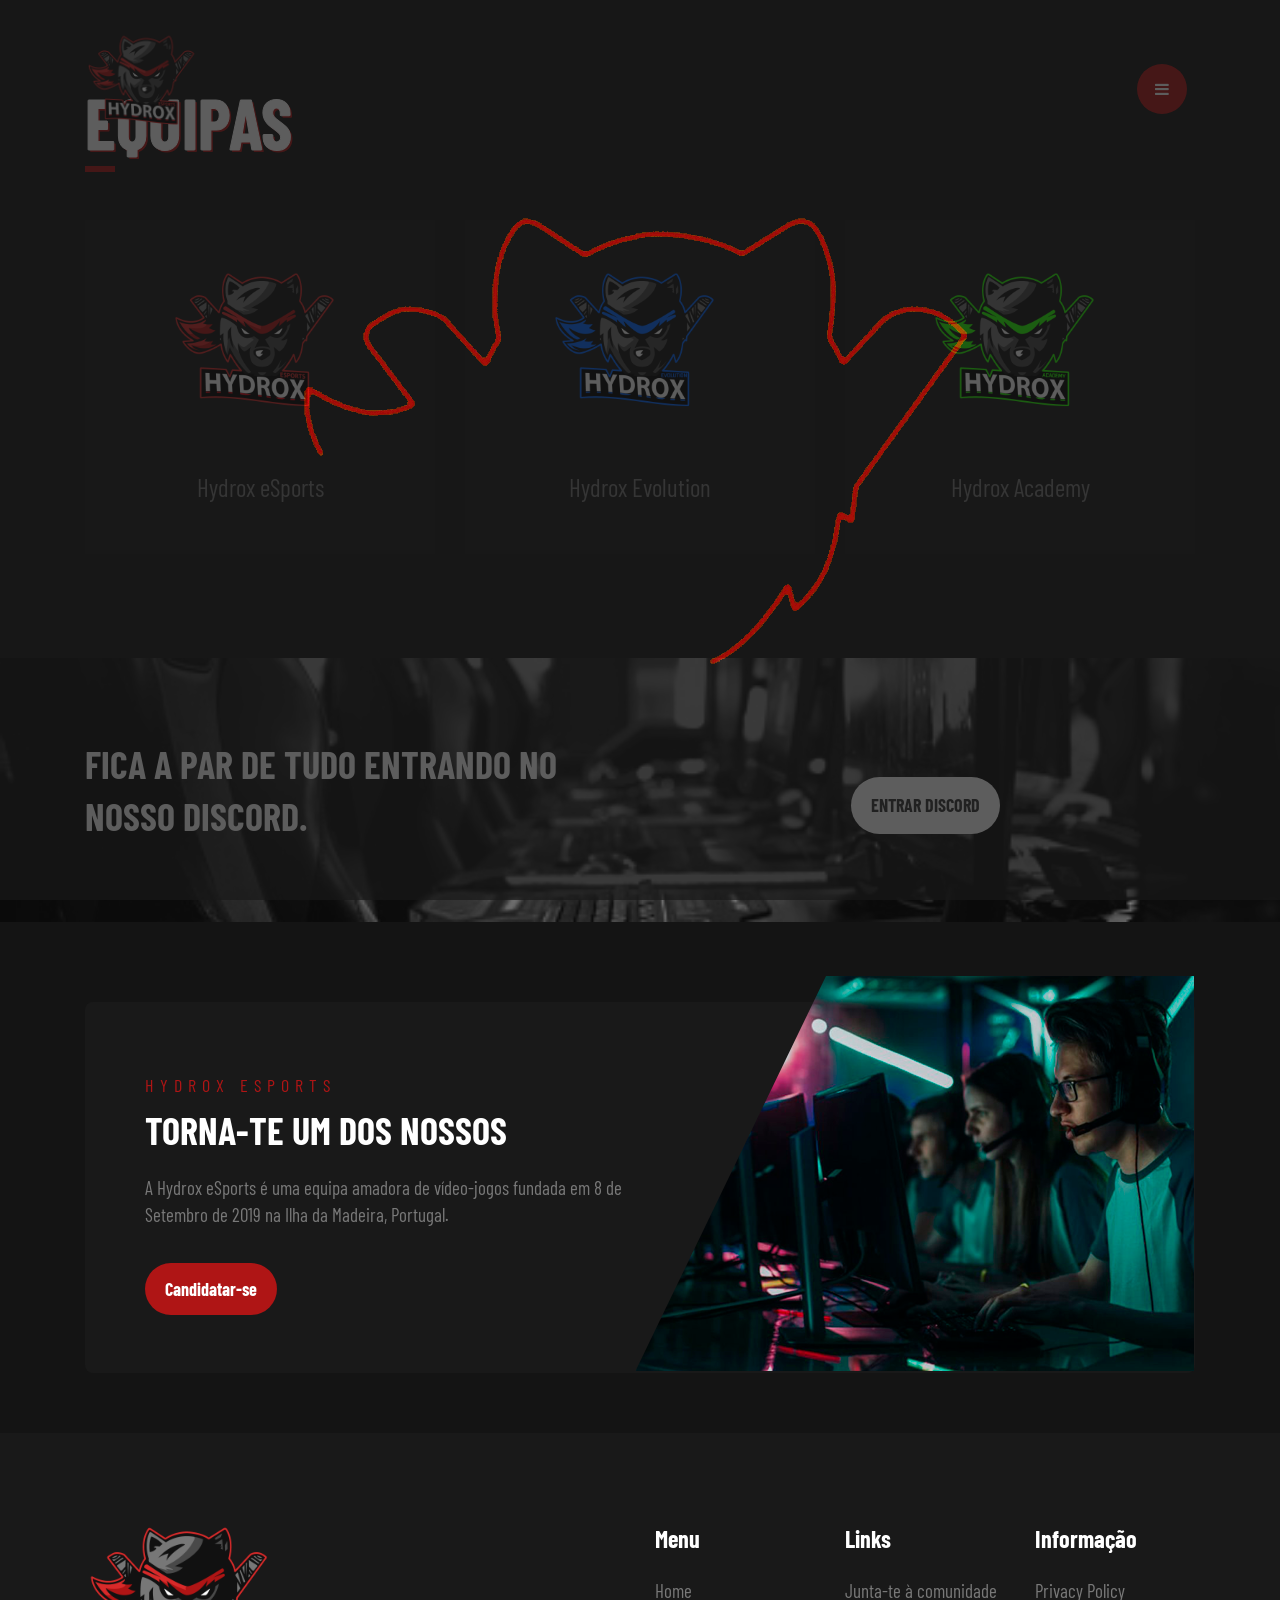
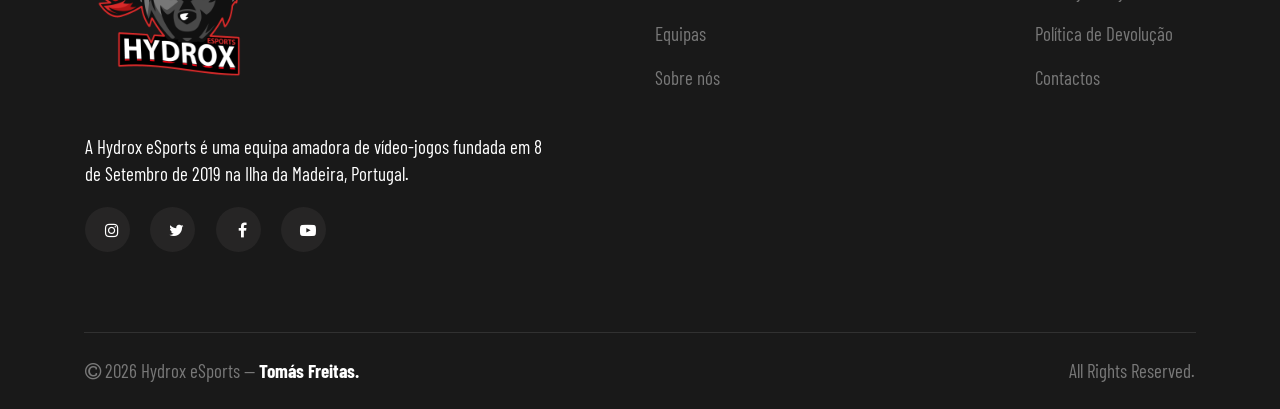
<file: pages/equipas.html>
<!DOCTYPE html>
<html lang="pt">
<head>
    <meta charset="UTF-8">
    <meta name="viewport" content="width=device-width, initial-scale=1, shrink-to-fit=no">
    <meta name="description" content="Equipas — Hydrox eSports">
    <title>HDX | Equipas</title>
    <link rel="icon" href="../assets/images/logohdx.png">
    <link rel="stylesheet" href="../assets/css/font-awesome.min.css">
    <link rel="stylesheet" href="../assets/css/bootstrap.min.css">
    <link rel="stylesheet" href="../assets/css/slick.css">
    <link rel="stylesheet" href="../assets/css/venobox.css">
    <link rel="stylesheet" href="../assets/css/lightbox.min.css">
    <link rel="stylesheet" href="../assets/css/main.css">
</head>
<body id="darkmode">
    <div class="preloader"><img src="../assets/images/hdx gif.gif" alt="A carregar..."></div>
    <nav class="navbar navbar-expand-lg navbar-light bg-light sticky-top" id="navbar">
        <div class="container">
            <a class="navbar-brand" href="../index.html">
                <img src="../assets/images/logohdx.png" alt="Hydrox eSports" class="img-fluid" width="120">
            </a>
            <div class="menu-main">
                <ul class="navbar-nav ml-auto menu-item">
                    <li class="nav-item">
                        <a class="nav-link menu-icon js-open-menu"><i class="fa fa-bars" aria-hidden="true"></i></a>
                    </li>
                </ul>
            </div>
        </div>
        <div class="fullscreen-menu">
            <ul class="nav-link-block">
                <li><a href="../index.html"                    class="menu-link">Home</a></li>
                <li><a href="../pages/sobre-nos.html"          class="menu-link">Sobre nós</a></li>
                <li><a href="../pages/equipas.html"            class="menu-link">Equipas</a></li>
                <li><a href="../pages/streamers.html"          class="menu-link">Streamers</a></li>
                <li><a href="../index.html#news"                class="menu-link">Últimas notícias</a></li>
                <li><a href="../pages/sobre-nos.html#partners"  class="menu-link">Contactos</a></li>
            </ul>
            <div class="menu-close-btn">
                <a class="js-close-menu"><i class="fa fa-times" aria-hidden="true"></i></a>
            </div>
        </div>
    </nav>
    <section id="teams-list" style="padding: 80px 0;">
        <div class="container">
            <div class="row">
                <div class="col-lg-12 section-heading">
                    <h3>Equipas</h3>
                </div>
            </div>
            <div class="row mt-5 justify-content-center" style="gap: 30px 0;">
                <div class="col-lg-4 col-sm-6 text-center mb-4">
                    <a href="../pages/equipa-hdx.html">
                        <div class="product-card" style="padding: 40px 20px;">
                            <img src="../assets/images/logohdx.png" alt="Hydrox eSports" class="img-fluid" style="max-height:180px; object-fit:contain;">
                            <h4 style="margin-top:20px;">Hydrox eSports</h4>
                        </div>
                    </a>
                </div>
                <div class="col-lg-4 col-sm-6 text-center mb-4">
                    <a href="../pages/equipa-evo.html">
                        <div class="product-card" style="padding: 40px 20px;">
                            <img src="../assets/images/hydrox-EVOLUTION.png" alt="Hydrox Evolution" class="img-fluid" style="max-height:180px; object-fit:contain;">
                            <h4 style="margin-top:20px;">Hydrox Evolution</h4>
                        </div>
                    </a>
                </div>
                <div class="col-lg-4 col-sm-6 text-center mb-4">
                    <a href="../pages/equipa-academy.html">
                        <div class="product-card" style="padding: 40px 20px;">
                            <img src="../assets/images/hydrox-Academy.png" alt="Hydrox Academy" class="img-fluid" style="max-height:180px; object-fit:contain;">
                            <h4 style="margin-top:20px;">Hydrox Academy</h4>
                        </div>
                    </a>
                </div>
            </div>
        </div>
    </section>

    <section id="discord-cta">
        <div class="container z-top">
            <div class="row">
                <div class="col-lg-6 col-md-8 cta-text">
                    <h3>Fica a par de tudo entrando no nosso discord<b>.</b></h3>
                </div>
                <div class="col-lg-6 col-md-4 text-center">
                    <a href="https://discord.gg/6PrmeE5jKx" class="btn-discord">Entrar Discord</a>
                </div>
            </div>
        </div>
    </section>
    <section id="join" style="padding-bottom:60px;">
        <div class="container"><div class="row"><div class="col-lg-12">
            <div class="join-card"><div class="row">
                <div class="col-lg-6 join-text">
                    <span>Hydrox eSports</span>
                    <h3>TORNA-TE UM DOS NOSSOS</h3>
                    <p>A Hydrox eSports é uma equipa amadora de vídeo-jogos fundada em 8 de Setembro de 2019 na Ilha da Madeira, Portugal.</p>
                    <a href="../pages/candidaturas.html" class="btn-main">Candidatar-se</a>
                </div>
                <div class="col-lg-6 join-image">
                    <img src="../assets/images/join us.png" alt="Junta-te">
                </div>
            </div></div>
        </div></div></div>
    </section>
    <section id="footer">
        <div class="container">
            <div class="row">
                <div class="col-lg-6 footer-brand">
                    <a href="../index.html"><img src="../assets/images/logohdx.png" alt="Hydrox eSports" class="img-fluid" width="200"></a>
                    <p>A Hydrox eSports é uma equipa amadora de vídeo-jogos fundada em 8 de Setembro de 2019 na Ilha da Madeira, Portugal.</p>
                    <div class="footer-social">
                        <a href="https://www.instagram.com/hydrox_e_sports/"><i class="fa fa-instagram"></i></a>
                        <a href="https://twitter.com/hydrox_e_sports"><i class="fa fa-twitter"></i></a>
                        <a href="https://www.facebook.com/profile.php?id=100063784740539"><i class="fa fa-facebook"></i></a>
                        <a href="https://www.youtube.com/channel/UCi9Q-AGEJZ0ZFYXZOa5ml3w"><i class="fa fa-youtube-play"></i></a>
                    </div>
                </div>
                <div class="col-lg-2 col-sm-4 footer-links">
                    <h3>Menu</h3>
                    <a href="../index.html">Home</a>
                    <a href="../pages/equipas.html">Equipas</a>
                    <a href="../pages/sobre-nos.html">Sobre nós</a>
                </div>
                <div class="col-lg-2 col-sm-4 footer-links">
                    <h3>Links</h3>
                    <a href="../pages/candidaturas.html">Junta-te à comunidade</a>
                </div>
                <div class="col-lg-2 col-sm-4 footer-links">
                    <h3>Informação</h3>
                    <a href="../pages/privacy-policy.html">Privacy Policy</a>
                    <a href="../pages/politica-devolucao.html">Política de Devolução</a>
                    <a href="../pages/sobre-nos.html">Contactos</a>
                </div>
            </div>
        </div>
    </section>
    <section id="copyright">
        <div class="container">
            <div class="row">
                <div class="col-lg-6 col-sm-7 copyright-text">
                    <p><i class="fa fa-copyright"></i> 2026 Hydrox eSports — <a href="https://www.instagram.com/jtomasfreitas/?hl=pt">Tomás Freitas.</a></p>
                </div>
                <div class="col-lg-6 col-sm-5 text-right copyright-text"><p>All Rights Reserved.</p></div>
            </div>
        </div>
    </section>
    <script src="../assets/js/jquery-3.3.1.min.js"></script>
    <script src="../assets/js/bootstrap.min.js"></script>
    <script src="../assets/js/slick.min.js"></script>
    <script src="../assets/js/venobox.min.js"></script>
    <script src="../assets/js/lightbox.min.js"></script>
    <script src="../assets/js/counterup.min.js"></script>
    <script src="../assets/js/waypoints.min.js"></script>
    <script src="../assets/js/app.js"></script>
</body>
</html>
</file>
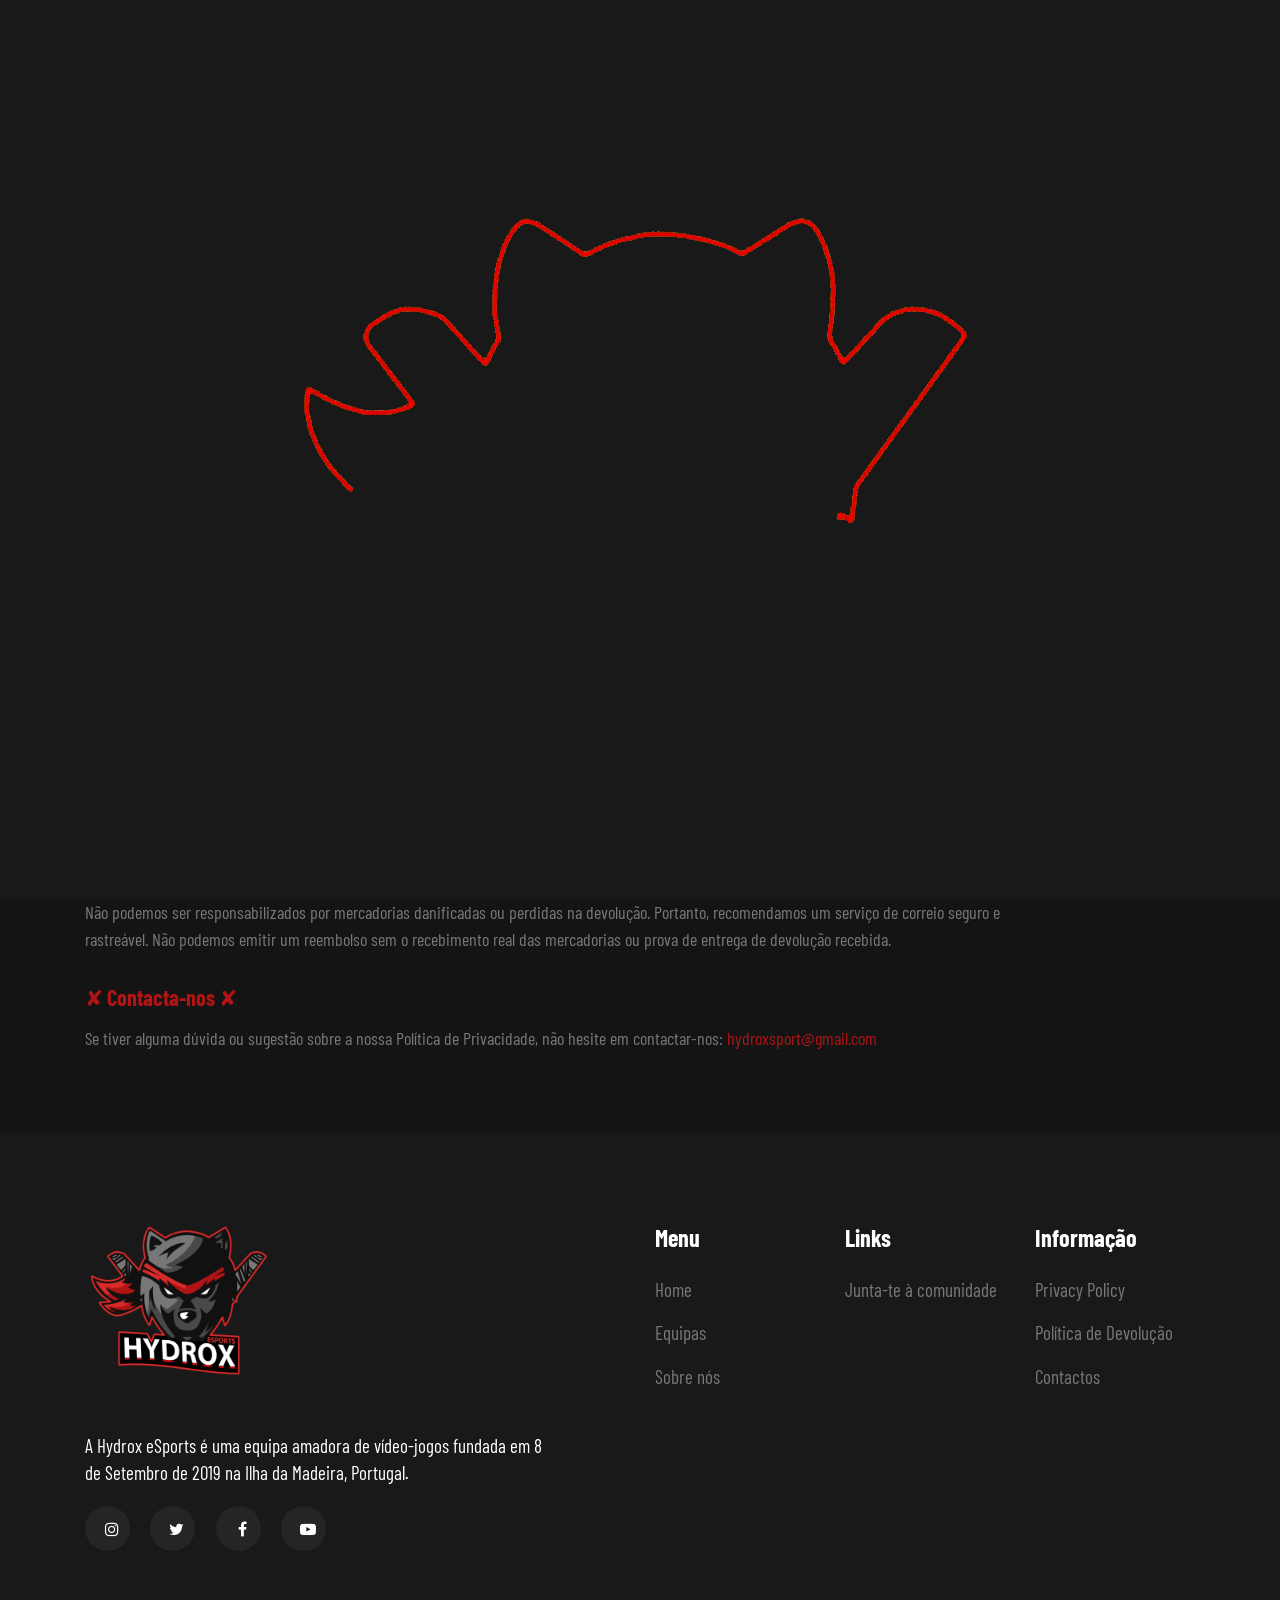
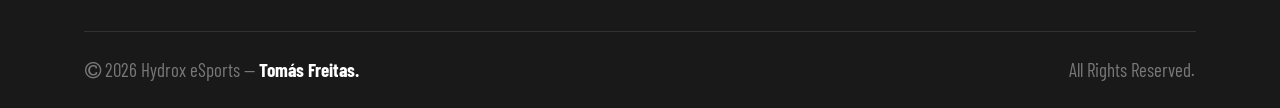
<file: pages/politica-devolucao.html>
<!DOCTYPE html>
<html lang="pt">
<head>
    <meta charset="UTF-8">
    <meta name="viewport" content="width=device-width, initial-scale=1, shrink-to-fit=no">
    <meta name="description" content="Política de Devolução e Reembolso — Hydrox eSports">
    <title>HDX | Política de Devolução</title>
    <link rel="icon" href="../assets/images/logohdx.png">
    <link rel="stylesheet" href="../assets/css/font-awesome.min.css">
    <link rel="stylesheet" href="../assets/css/bootstrap.min.css">
    <link rel="stylesheet" href="../assets/css/slick.css">
    <link rel="stylesheet" href="../assets/css/venobox.css">
    <link rel="stylesheet" href="../assets/css/lightbox.min.css">
    <link rel="stylesheet" href="../assets/css/main.css">
</head>
<body id="darkmode">
    <div class="preloader"><img src="../assets/images/hdx gif.gif" alt="A carregar..."></div>
    <nav class="navbar navbar-expand-lg navbar-light bg-light sticky-top" id="navbar">
        <div class="container">
            <a class="navbar-brand" href="../index.html">
                <img src="../assets/images/logohdx.png" alt="Hydrox eSports" class="img-fluid" width="120">
            </a>
            <div class="menu-main">
                <ul class="navbar-nav ml-auto menu-item">
                    <li class="nav-item">
                        <a class="nav-link menu-icon js-open-menu"><i class="fa fa-bars" aria-hidden="true"></i></a>
                    </li>
                </ul>
            </div>
        </div>
        <div class="fullscreen-menu">
            <ul class="nav-link-block">
                <li><a href="../index.html"                    class="menu-link">Home</a></li>
                <li><a href="../pages/sobre-nos.html"          class="menu-link">Sobre nós</a></li>
                <li><a href="../pages/equipas.html"            class="menu-link">Equipas</a></li>
                <li><a href="../pages/streamers.html"          class="menu-link">Streamers</a></li>
                <li><a href="../index.html#news"                class="menu-link">Últimas notícias</a></li>
                <li><a href="../pages/sobre-nos.html#partners"  class="menu-link">Contactos</a></li>
            </ul>
            <div class="menu-close-btn">
                <a class="js-close-menu"><i class="fa fa-times" aria-hidden="true"></i></a>
            </div>
        </div>
    </nav>
    <section style="padding: 100px 0 80px;">
        <div class="container">
            <div class="row">
                <div class="col-lg-12 section-heading mb-5">
                    <h3>Política de Devolução e Reembolso</h3>
                </div>
                <div class="col-lg-10" style="color:#787878; font-family:br; font-size:18px; line-height:32px;">

                    <span style="color:#af1515; font-family:bb; font-size:22px; display:block; margin-bottom:12px;">✘ Política de devolução e Reembolso - Hydrox eSports ✘</span>
                    <p>Tem o direito de cancelar o seu pedido dentro de 30 dias, sem fornecer nenhum motivo para fazê-lo.</p>
                    <p>O prazo para cancelar uma encomenda é de 30 dias a partir da data de recepção da mercadoria ou em que um terceiro por si designado, que não seja o transportador, se apodere da mercadoria entregue.</p>
                    <p>Para exercer o seu direito de cancelamento, deverá comunicar-nos a sua decisão através de uma declaração clara.</p>
                    <p>Pode-nos informar da sua decisão por email <a href="mailto:hydroxsport@gmail.com" style="color:#af1515;">hydroxsport@gmail.com</a>.</p>
                    <p>Nós o reembolsaremos em até 30 dias a partir do dia em que recebermos os produtos devolvidos. Usaremos o mesmo meio de pagamento que usou para o pedido e não incorrerá em nenhuma taxa por esse reembolso.</p>

                    <span style="color:#af1515; font-family:bb; font-size:22px; display:block; margin:28px 0 12px;">✘ Condições para devoluções ✘</span>
                    <p>⛒ &nbsp;Os bens foram adquiridos nos últimos 30 dias.</p>
                    <p>⛒ &nbsp;Os produtos estão na embalagem original.</p>
                    <p style="margin-top:12px;">❕ Os seguintes produtos não podem ser devolvidos:</p>
                    <p>⛒ &nbsp;O fornecimento de produtos feitos de acordo com suas especificações ou claramente personalizados.</p>
                    <p>⛒ &nbsp;O fornecimento de bens que não sejam susceptíveis de devolução por razões de protecção da saúde ou higiene e que não tenham selo após a entrega.</p>
                    <p>⛒ &nbsp;O fornecimento de bens que, após a entrega, segundo a sua natureza, se misturem indissociavelmente com outros bens.</p>
                    <p>Reservamos o direito de recusar a devolução de qualquer mercadoria que não atenda às condições de devolução acima, a nosso exclusivo critério.</p>

                    <span style="color:#af1515; font-family:bb; font-size:22px; display:block; margin:28px 0 12px;">✘ Devolução de mercadorias ✘</span>
                    <p>É responsável pelo custo e risco de nos devolver as mercadorias. Deve enviar a mercadoria para a seguinte morada:</p>
                    <p style="color:white;">Estrada Engenheira Abel Vieira n133, 9125-097.</p>
                    <p>Não podemos ser responsabilizados por mercadorias danificadas ou perdidas na devolução. Portanto, recomendamos um serviço de correio seguro e rastreável. Não podemos emitir um reembolso sem o recebimento real das mercadorias ou prova de entrega de devolução recebida.</p>

                    <span style="color:#af1515; font-family:bb; font-size:22px; display:block; margin:28px 0 12px;">✘ Contacta-nos ✘</span>
                    <p>Se tiver alguma dúvida ou sugestão sobre a nossa Política de Privacidade, não hesite em contactar-nos: <a href="mailto:hydroxsport@gmail.com" style="color:#af1515;">hydroxsport@gmail.com</a></p>
                </div>
            </div>
        </div>
    </section>
    <section id="footer">
        <div class="container">
            <div class="row">
                <div class="col-lg-6 footer-brand">
                    <a href="../index.html"><img src="../assets/images/logohdx.png" alt="Hydrox eSports" class="img-fluid" width="200"></a>
                    <p>A Hydrox eSports é uma equipa amadora de vídeo-jogos fundada em 8 de Setembro de 2019 na Ilha da Madeira, Portugal.</p>
                    <div class="footer-social">
                        <a href="https://www.instagram.com/hydrox_e_sports/"><i class="fa fa-instagram"></i></a>
                        <a href="https://twitter.com/hydrox_e_sports"><i class="fa fa-twitter"></i></a>
                        <a href="https://www.facebook.com/profile.php?id=100063784740539"><i class="fa fa-facebook"></i></a>
                        <a href="https://www.youtube.com/channel/UCi9Q-AGEJZ0ZFYXZOa5ml3w"><i class="fa fa-youtube-play"></i></a>
                    </div>
                </div>
                <div class="col-lg-2 col-sm-4 footer-links">
                    <h3>Menu</h3>
                    <a href="../index.html">Home</a>
                    <a href="../pages/equipas.html">Equipas</a>
                    <a href="../pages/sobre-nos.html">Sobre nós</a>
                </div>
                <div class="col-lg-2 col-sm-4 footer-links">
                    <h3>Links</h3>
                    <a href="../pages/candidaturas.html">Junta-te à comunidade</a>
                </div>
                <div class="col-lg-2 col-sm-4 footer-links">
                    <h3>Informação</h3>
                    <a href="../pages/privacy-policy.html">Privacy Policy</a>
                    <a href="../pages/politica-devolucao.html">Política de Devolução</a>
                    <a href="../pages/sobre-nos.html">Contactos</a>
                </div>
            </div>
        </div>
    </section>
    <section id="copyright">
        <div class="container">
            <div class="row">
                <div class="col-lg-6 col-sm-7 copyright-text">
                    <p><i class="fa fa-copyright"></i> 2026 Hydrox eSports — <a href="https://www.instagram.com/jtomasfreitas/?hl=pt">Tomás Freitas.</a></p>
                </div>
                <div class="col-lg-6 col-sm-5 text-right copyright-text"><p>All Rights Reserved.</p></div>
            </div>
        </div>
    </section>
    <script src="../assets/js/jquery-3.3.1.min.js"></script>
    <script src="../assets/js/bootstrap.min.js"></script>
    <script src="../assets/js/slick.min.js"></script>
    <script src="../assets/js/venobox.min.js"></script>
    <script src="../assets/js/lightbox.min.js"></script>
    <script src="../assets/js/counterup.min.js"></script>
    <script src="../assets/js/waypoints.min.js"></script>
    <script src="../assets/js/app.js"></script>
</body>
</html>
</file>
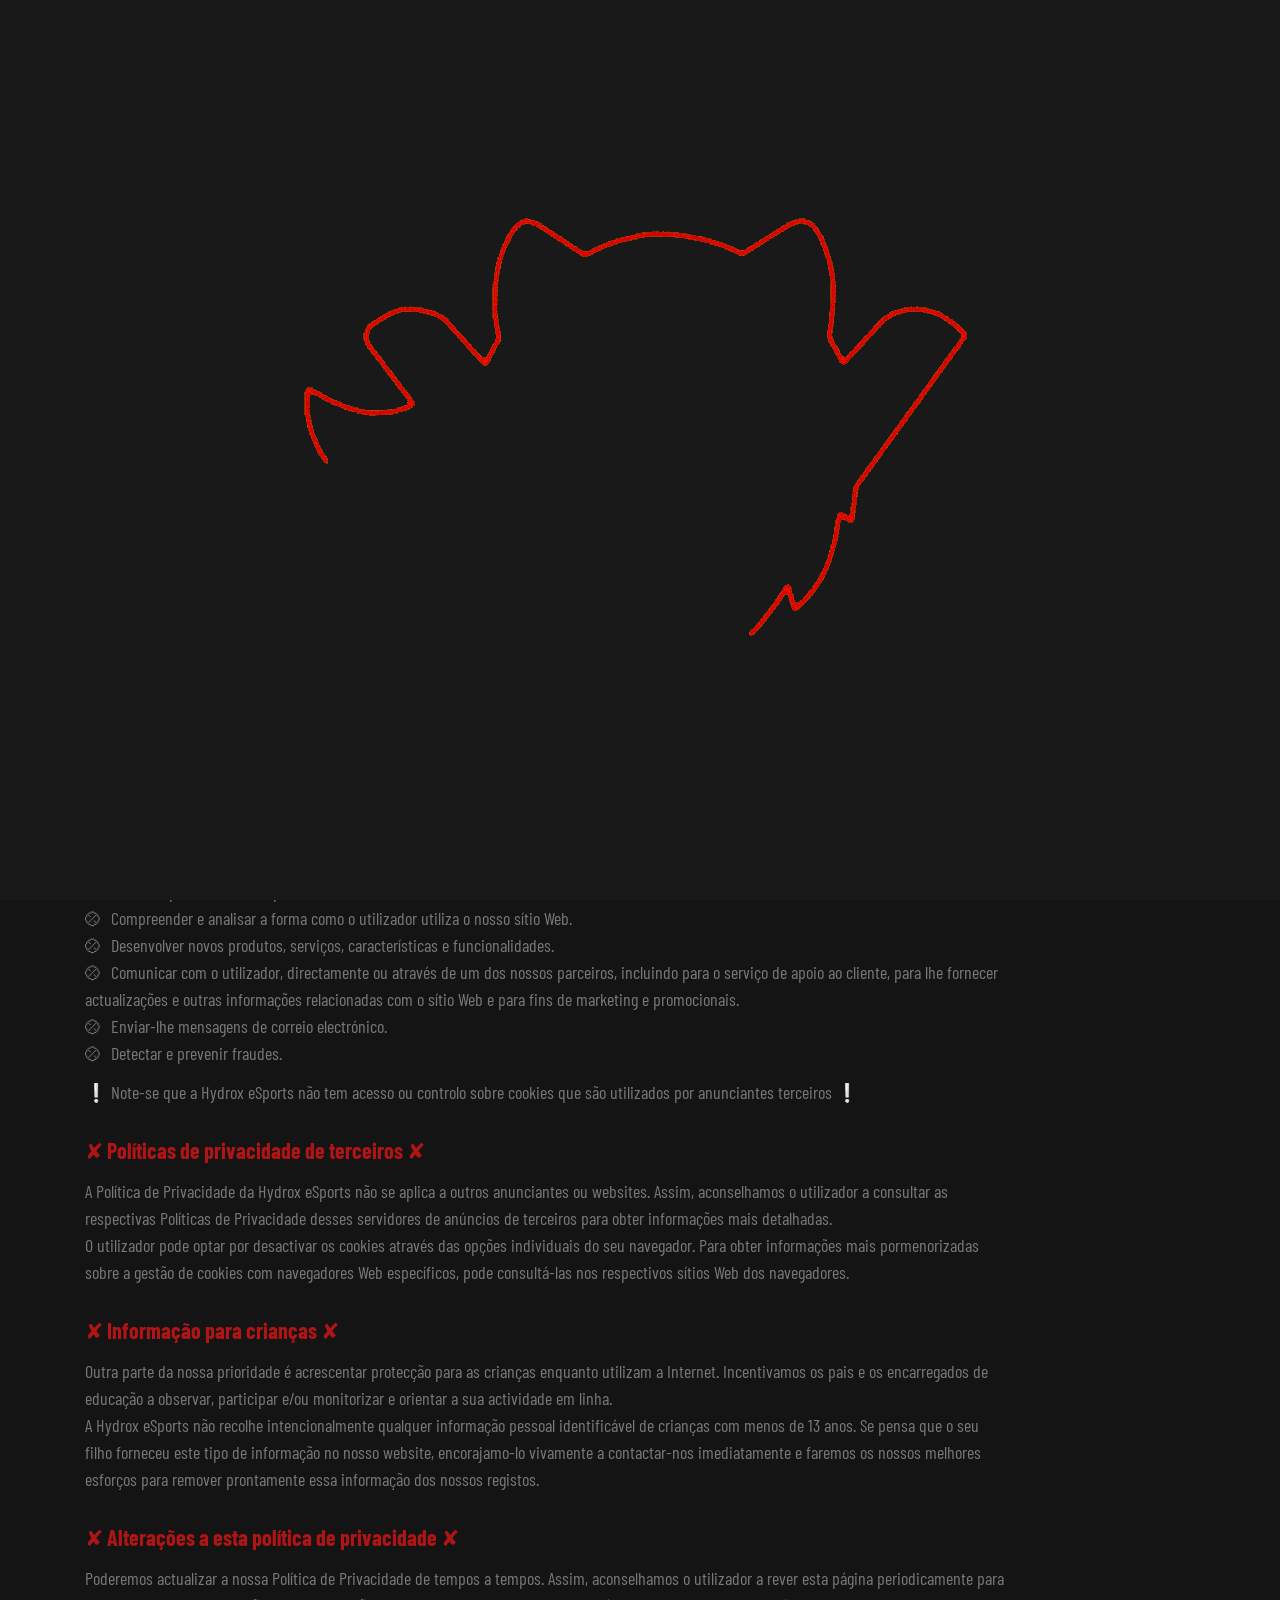
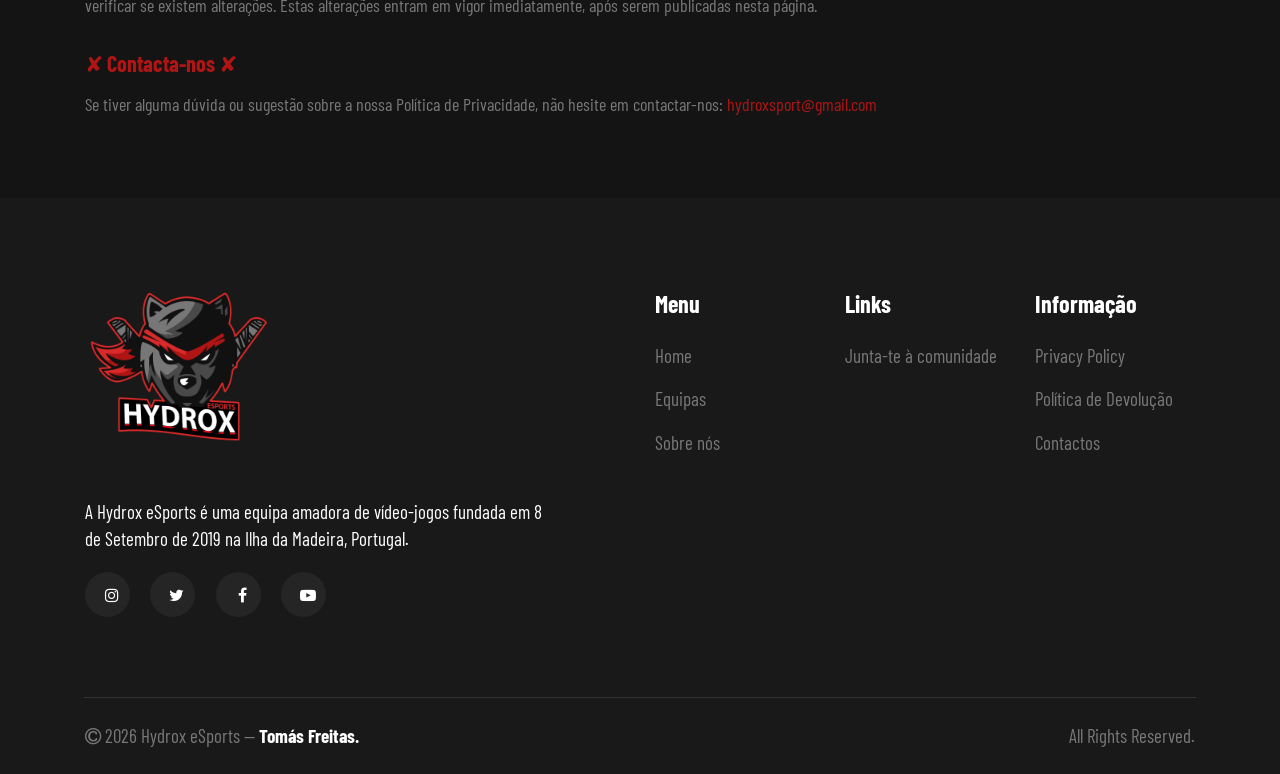
<file: pages/privacy-policy.html>
<!DOCTYPE html>
<html lang="pt">
<head>
    <meta charset="UTF-8">
    <meta name="viewport" content="width=device-width, initial-scale=1, shrink-to-fit=no">
    <meta name="description" content="Privacy Policy — Hydrox eSports">
    <title>HDX | Privacy Policy</title>
    <link rel="icon" href="../assets/images/logohdx.png">
    <link rel="stylesheet" href="../assets/css/font-awesome.min.css">
    <link rel="stylesheet" href="../assets/css/bootstrap.min.css">
    <link rel="stylesheet" href="../assets/css/slick.css">
    <link rel="stylesheet" href="../assets/css/venobox.css">
    <link rel="stylesheet" href="../assets/css/lightbox.min.css">
    <link rel="stylesheet" href="../assets/css/main.css">
</head>
<body id="darkmode">
    <div class="preloader"><img src="../assets/images/hdx gif.gif" alt="A carregar..."></div>
    <nav class="navbar navbar-expand-lg navbar-light bg-light sticky-top" id="navbar">
        <div class="container">
            <a class="navbar-brand" href="../index.html">
                <img src="../assets/images/logohdx.png" alt="Hydrox eSports" class="img-fluid" width="120">
            </a>
            <div class="menu-main">
                <ul class="navbar-nav ml-auto menu-item">
                    <li class="nav-item">
                        <a class="nav-link menu-icon js-open-menu"><i class="fa fa-bars" aria-hidden="true"></i></a>
                    </li>
                </ul>
            </div>
        </div>
        <div class="fullscreen-menu">
            <ul class="nav-link-block">
                <li><a href="../index.html"                    class="menu-link">Home</a></li>
                <li><a href="../pages/sobre-nos.html"          class="menu-link">Sobre nós</a></li>
                <li><a href="../pages/equipas.html"            class="menu-link">Equipas</a></li>
                <li><a href="../pages/streamers.html"          class="menu-link">Streamers</a></li>
                <li><a href="../index.html#news"                class="menu-link">Últimas notícias</a></li>
                <li><a href="../pages/sobre-nos.html#partners"  class="menu-link">Contactos</a></li>
            </ul>
            <div class="menu-close-btn">
                <a class="js-close-menu"><i class="fa fa-times" aria-hidden="true"></i></a>
            </div>
        </div>
    </nav>
    <section style="padding: 100px 0 80px;">
        <div class="container">
            <div class="row">
                <div class="col-lg-12 section-heading mb-5">
                    <h3>Privacy Policy</h3>
                </div>
                <div class="col-lg-10" style="color:#787878; font-family:br; font-size:18px; line-height:32px;">

                    <span style="color:#af1515; font-family:bb; font-size:22px; display:block; margin-bottom:12px;">✘ Privacy Policy - Hydrox eSports ✘</span>
                    <p>No nosso website, uma das nossas principais prioridades é a privacidade dos nossos visitantes. Este documento de Política de Privacidade contém os tipos de informação que são recolhidos e registados pela Hydrox eSports e a forma como a utilizamos.</p>
                    <p>Se tiver outras questões ou necessitar de mais informações sobre a nossa Política de Privacidade, não hesite em contactar-nos.</p>
                    <p>Esta Política de Privacidade aplica-se apenas às nossas actividades online e é válida para os visitantes do nosso website no que diz respeito à informação que partilharam e/ou recolheram. Esta política não é aplicável a qualquer informação recolhida offline ou através de outros canais que não este website.</p>

                    <span style="color:#af1515; font-family:bb; font-size:22px; display:block; margin:28px 0 12px;">✘ Consentimento ✘</span>
                    <p>Ao utilizar o nosso sítio Web, o utilizador consente com a nossa Política de Privacidade e aceita os seus termos.</p>

                    <span style="color:#af1515; font-family:bb; font-size:22px; display:block; margin:28px 0 12px;">✘ Informações que recolhemos ✘</span>
                    <p>As informações pessoais que lhe são pedidas e as razões pelas quais lhe são pedidas serão explicadas ao utilizador no momento em que lhe pedimos que forneça as suas informações pessoais.</p>
                    <p>Se nos contactar directamente, poderemos receber informações adicionais sobre si, tais como o seu nome, endereço de correio electrónico, número de telefone, o conteúdo da mensagem e/ou anexos que nos possa enviar e quaisquer outras informações que decida fornecer.</p>
                    <p>Quando se regista numa Conta, podemos pedir-lhe as suas informações de contacto, incluindo itens como o nome, o nome da empresa, a morada, o endereço de e-mail e o número de telefone.</p>

                    <span style="color:#af1515; font-family:bb; font-size:22px; display:block; margin:28px 0 12px;">✘ Como utilizamos as informações do utilizador ✘</span>
                    <p>Utilizamos as informações que recolhemos de várias formas, nomeadamente para:</p>
                    <p>⛒ &nbsp;Melhorar, personalizar e expandir o nosso sítio Web.</p>
                    <p>⛒ &nbsp;Compreender e analisar a forma como o utilizador utiliza o nosso sítio Web.</p>
                    <p>⛒ &nbsp;Desenvolver novos produtos, serviços, características e funcionalidades.</p>
                    <p>⛒ &nbsp;Comunicar com o utilizador, directamente ou através de um dos nossos parceiros, incluindo para o serviço de apoio ao cliente, para lhe fornecer actualizações e outras informações relacionadas com o sítio Web e para fins de marketing e promocionais.</p>
                    <p>⛒ &nbsp;Enviar-lhe mensagens de correio electrónico.</p>
                    <p>⛒ &nbsp;Detectar e prevenir fraudes.</p>
                    <p style="margin-top:12px;">❕ Note-se que a Hydrox eSports não tem acesso ou controlo sobre cookies que são utilizados por anunciantes terceiros ❕</p>

                    <span style="color:#af1515; font-family:bb; font-size:22px; display:block; margin:28px 0 12px;">✘ Políticas de privacidade de terceiros ✘</span>
                    <p>A Política de Privacidade da Hydrox eSports não se aplica a outros anunciantes ou websites. Assim, aconselhamos o utilizador a consultar as respectivas Políticas de Privacidade desses servidores de anúncios de terceiros para obter informações mais detalhadas.</p>
                    <p>O utilizador pode optar por desactivar os cookies através das opções individuais do seu navegador. Para obter informações mais pormenorizadas sobre a gestão de cookies com navegadores Web específicos, pode consultá-las nos respectivos sítios Web dos navegadores.</p>

                    <span style="color:#af1515; font-family:bb; font-size:22px; display:block; margin:28px 0 12px;">✘ Informação para crianças ✘</span>
                    <p>Outra parte da nossa prioridade é acrescentar protecção para as crianças enquanto utilizam a Internet. Incentivamos os pais e os encarregados de educação a observar, participar e/ou monitorizar e orientar a sua actividade em linha.</p>
                    <p>A Hydrox eSports não recolhe intencionalmente qualquer informação pessoal identificável de crianças com menos de 13 anos. Se pensa que o seu filho forneceu este tipo de informação no nosso website, encorajamo-lo vivamente a contactar-nos imediatamente e faremos os nossos melhores esforços para remover prontamente essa informação dos nossos registos.</p>

                    <span style="color:#af1515; font-family:bb; font-size:22px; display:block; margin:28px 0 12px;">✘ Alterações a esta política de privacidade ✘</span>
                    <p>Poderemos actualizar a nossa Política de Privacidade de tempos a tempos. Assim, aconselhamos o utilizador a rever esta página periodicamente para verificar se existem alterações. Estas alterações entram em vigor imediatamente, após serem publicadas nesta página.</p>

                    <span style="color:#af1515; font-family:bb; font-size:22px; display:block; margin:28px 0 12px;">✘ Contacta-nos ✘</span>
                    <p>Se tiver alguma dúvida ou sugestão sobre a nossa Política de Privacidade, não hesite em contactar-nos: <a href="mailto:hydroxsport@gmail.com" style="color:#af1515;">hydroxsport@gmail.com</a></p>
                </div>
            </div>
        </div>
    </section>
    <section id="footer">
        <div class="container">
            <div class="row">
                <div class="col-lg-6 footer-brand">
                    <a href="../index.html"><img src="../assets/images/logohdx.png" alt="Hydrox eSports" class="img-fluid" width="200"></a>
                    <p>A Hydrox eSports é uma equipa amadora de vídeo-jogos fundada em 8 de Setembro de 2019 na Ilha da Madeira, Portugal.</p>
                    <div class="footer-social">
                        <a href="https://www.instagram.com/hydrox_e_sports/"><i class="fa fa-instagram"></i></a>
                        <a href="https://twitter.com/hydrox_e_sports"><i class="fa fa-twitter"></i></a>
                        <a href="https://www.facebook.com/profile.php?id=100063784740539"><i class="fa fa-facebook"></i></a>
                        <a href="https://www.youtube.com/channel/UCi9Q-AGEJZ0ZFYXZOa5ml3w"><i class="fa fa-youtube-play"></i></a>
                    </div>
                </div>
                <div class="col-lg-2 col-sm-4 footer-links">
                    <h3>Menu</h3>
                    <a href="../index.html">Home</a>
                    <a href="../pages/equipas.html">Equipas</a>
                    <a href="../pages/sobre-nos.html">Sobre nós</a>
                </div>
                <div class="col-lg-2 col-sm-4 footer-links">
                    <h3>Links</h3>
                    <a href="../pages/candidaturas.html">Junta-te à comunidade</a>
                </div>
                <div class="col-lg-2 col-sm-4 footer-links">
                    <h3>Informação</h3>
                    <a href="../pages/privacy-policy.html">Privacy Policy</a>
                    <a href="../pages/politica-devolucao.html">Política de Devolução</a>
                    <a href="../pages/sobre-nos.html">Contactos</a>
                </div>
            </div>
        </div>
    </section>
    <section id="copyright">
        <div class="container">
            <div class="row">
                <div class="col-lg-6 col-sm-7 copyright-text">
                    <p><i class="fa fa-copyright"></i> 2026 Hydrox eSports — <a href="https://www.instagram.com/jtomasfreitas/?hl=pt">Tomás Freitas.</a></p>
                </div>
                <div class="col-lg-6 col-sm-5 text-right copyright-text"><p>All Rights Reserved.</p></div>
            </div>
        </div>
    </section>
    <script src="../assets/js/jquery-3.3.1.min.js"></script>
    <script src="../assets/js/bootstrap.min.js"></script>
    <script src="../assets/js/slick.min.js"></script>
    <script src="../assets/js/venobox.min.js"></script>
    <script src="../assets/js/lightbox.min.js"></script>
    <script src="../assets/js/counterup.min.js"></script>
    <script src="../assets/js/waypoints.min.js"></script>
    <script src="../assets/js/app.js"></script>
</body>
</html>
</file>
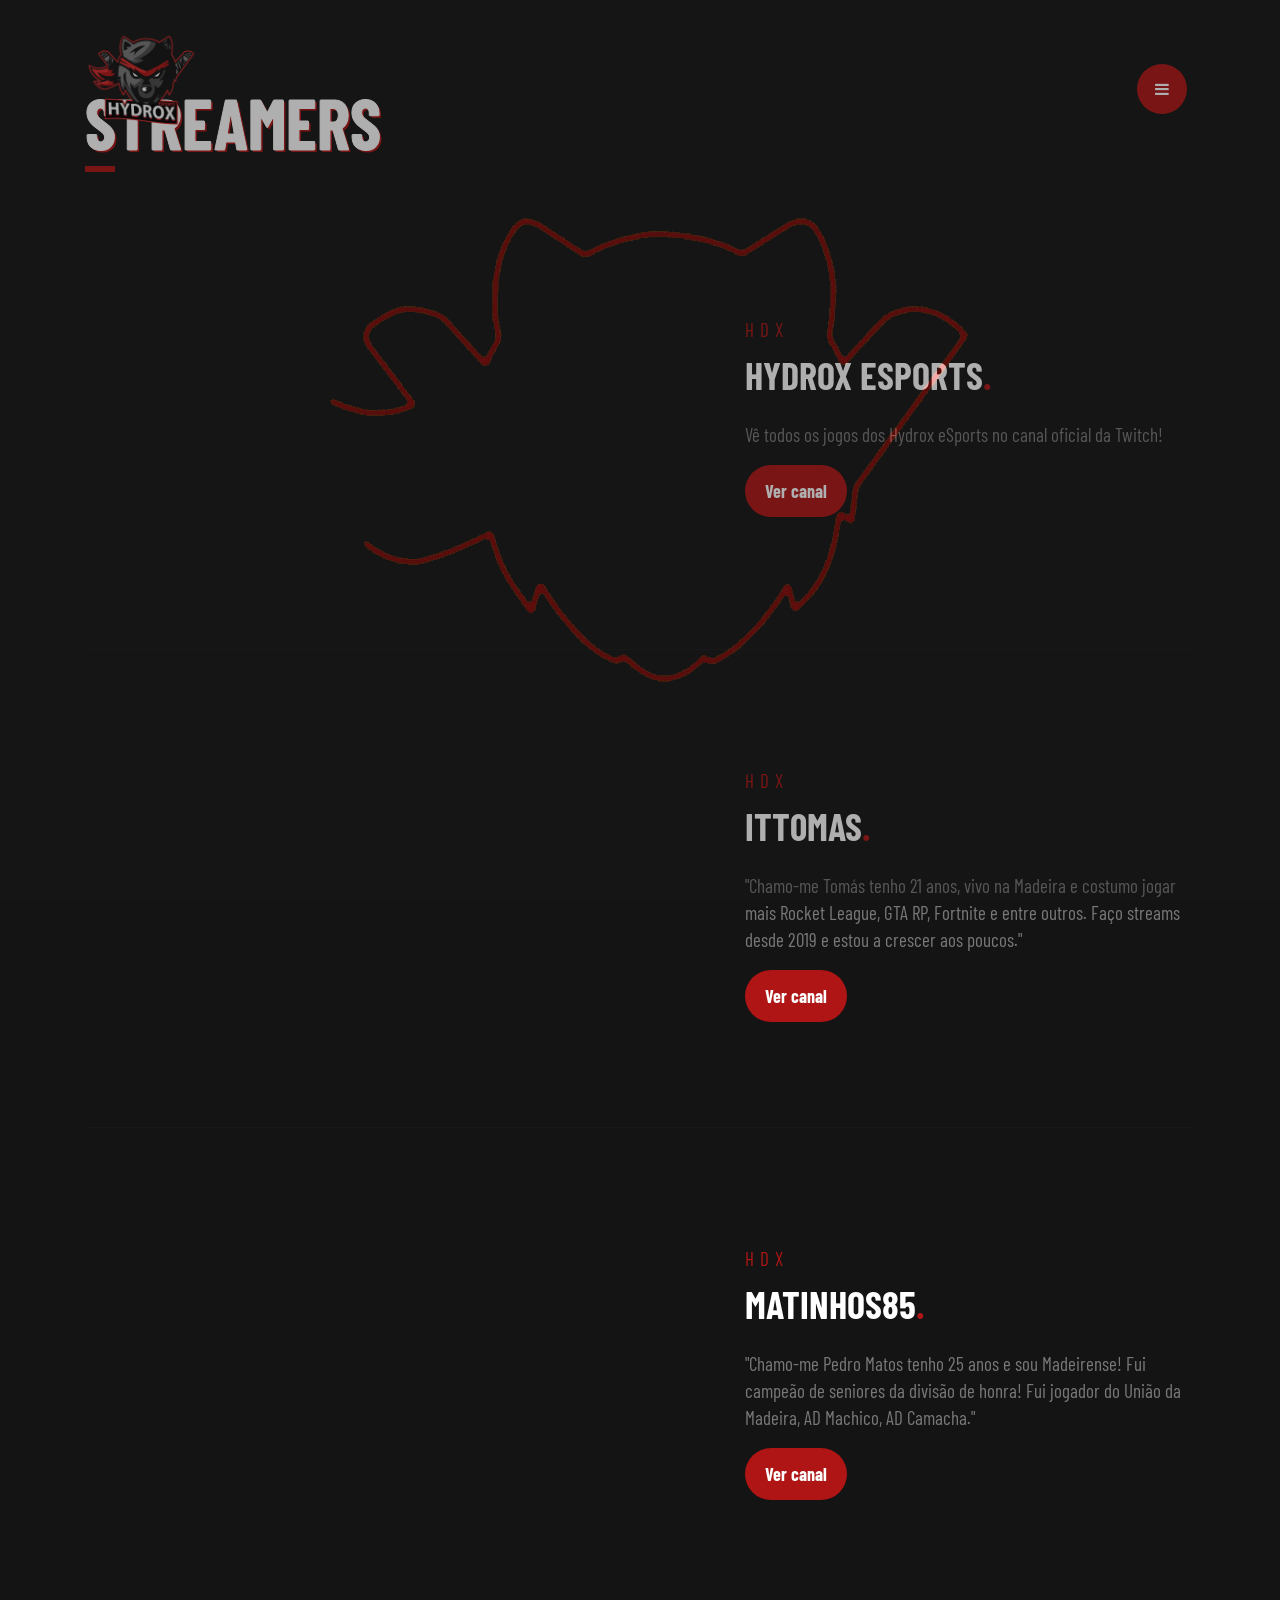
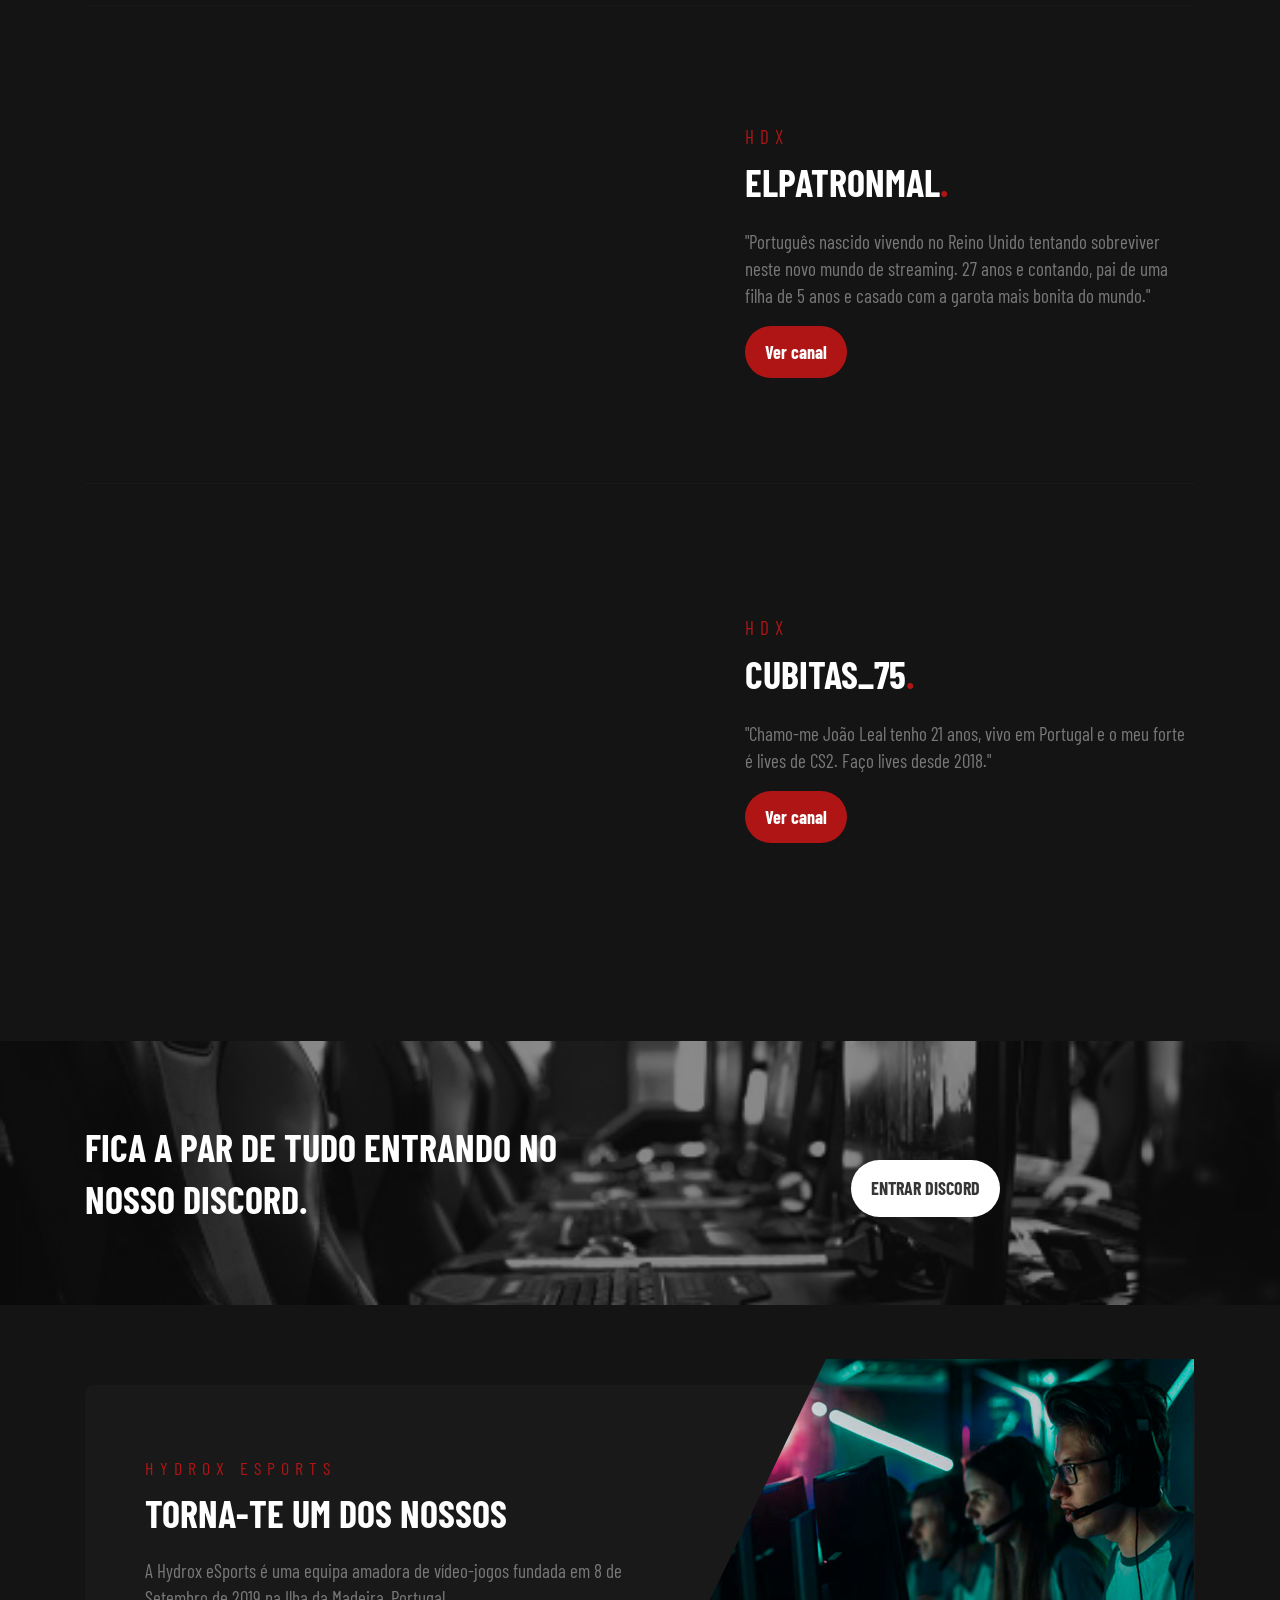
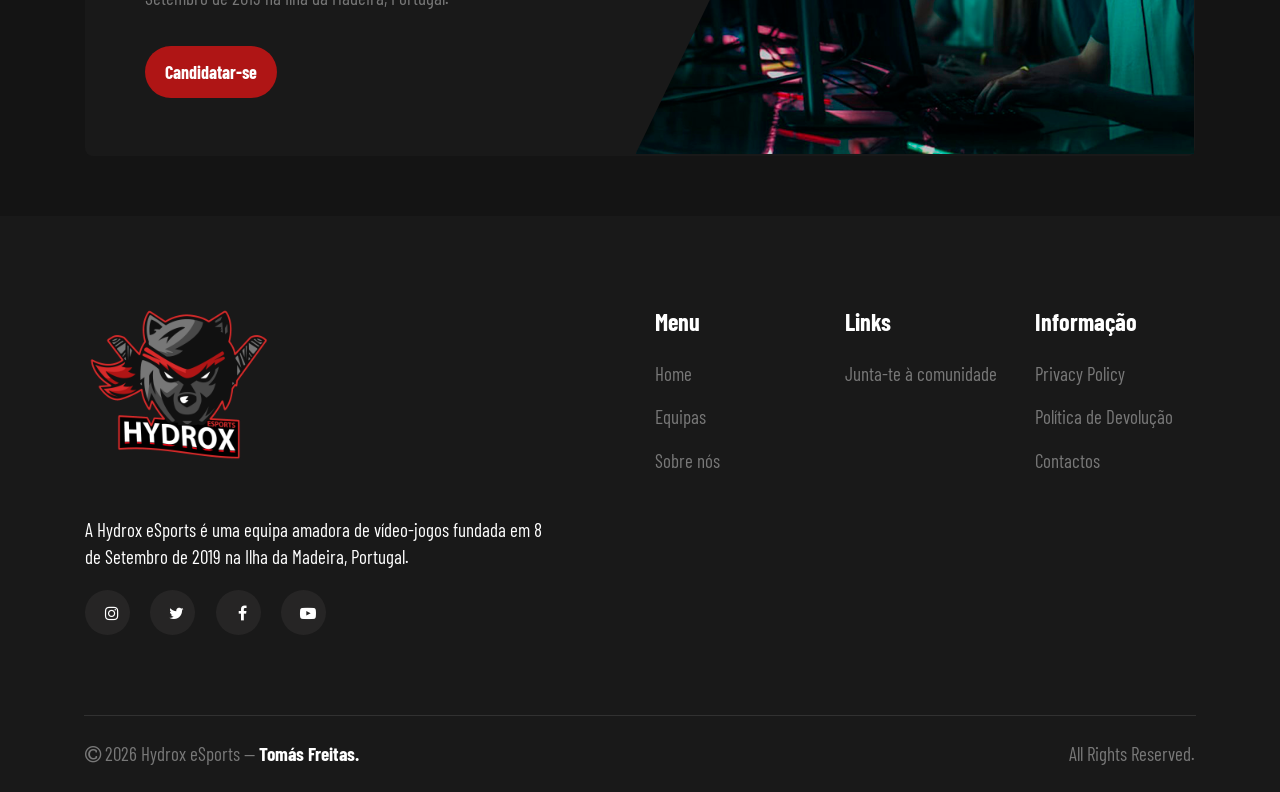
<file: pages/streamers.html>
<!DOCTYPE html>
<html lang="pt">
<head>
    <meta charset="UTF-8">
    <meta name="viewport" content="width=device-width, initial-scale=1, shrink-to-fit=no">
    <meta name="description" content="Streamers — Hydrox eSports">
    <title>HDX | Streamers</title>
    <link rel="icon" href="../assets/images/logohdx.png">
    <link rel="stylesheet" href="../assets/css/font-awesome.min.css">
    <link rel="stylesheet" href="../assets/css/bootstrap.min.css">
    <link rel="stylesheet" href="../assets/css/slick.css">
    <link rel="stylesheet" href="../assets/css/venobox.css">
    <link rel="stylesheet" href="../assets/css/lightbox.min.css">
    <link rel="stylesheet" href="../assets/css/main.css">
    <style>
        /* Layout de card de streamer */
        .streamer-row {
            display: flex;
            align-items: center;
            gap: 40px;
            padding: 60px 0;
            border-bottom: 1px solid #191919;
            flex-wrap: wrap;
        }
        .streamer-row:last-child { border-bottom: none; }
        .streamer-embed { flex: 0 0 auto; width: 100%; max-width: 620px; }
        .streamer-embed iframe { width: 100%; height: 350px; }
        .streamer-info { flex: 1; min-width: 260px; }
        .streamer-info span { font-size:19px; font-family:br; color:#af1515; text-transform:uppercase; letter-spacing:6px; }
        .streamer-info h3 { font-size:38px; font-family:bb; color:white; text-transform:uppercase; padding:5px 0 20px; line-height:52px; }
        .streamer-info h3 b { color:#af1515; }
        .streamer-info p { font-family:br; font-size:19px; color:#787878; padding-bottom:30px; }
        @media(max-width:768px) {
            .streamer-embed { max-width: 100%; }
            .streamer-embed iframe { height: 220px; }
        }
    </style>
</head>
<body id="darkmode">

    <div class="preloader">
        <img src="../assets/images/hdx gif.gif" alt="A carregar...">
    </div>

    <!-- NAVBAR -->
    <nav class="navbar navbar-expand-lg navbar-light bg-light sticky-top" id="navbar">
        <div class="container">
            <a class="navbar-brand" href="../index.html">
                <img src="../assets/images/logohdx.png" alt="Hydrox eSports" class="img-fluid" width="120">
            </a>
            <div class="menu-main">
                <ul class="navbar-nav ml-auto menu-item">
                    <li class="nav-item">
                        <a class="nav-link menu-icon js-open-menu"><i class="fa fa-bars" aria-hidden="true"></i></a>
                    </li>
                </ul>
            </div>
        </div>
        <div class="fullscreen-menu">
            <ul class="nav-link-block">
                <li><a href="../index.html"                   class="menu-link">Home</a></li>
                <li><a href="../pages/sobre-nos.html"         class="menu-link">Sobre nós</a></li>
                <li><a href="../pages/equipas.html"           class="menu-link">Equipas</a></li>
                <li><a href="../pages/streamers.html"         class="menu-link">Streamers</a></li>
                <li><a href="../index.html#news"               class="menu-link">Últimas notícias</a></li>
                <li><a href="../pages/sobre-nos.html#partners" class="menu-link">Contactos</a></li>
            </ul>
            <div class="menu-close-btn">
                <a class="js-close-menu"><i class="fa fa-times" aria-hidden="true"></i></a>
            </div>
        </div>
    </nav>

    <!-- STREAMERS -->
    <section id="streamers-page" style="padding: 80px 0;">
        <div class="container">
            <div class="row">
                <div class="col-lg-12 section-heading">
                    <h3>Streamers</h3>
                </div>
            </div>

            <!-- Hydrox eSports -->
            <div class="streamer-row">
                <div class="streamer-embed">
                    <iframe src="https://player.twitch.tv/?channel=hdxesports&parent=itt0mas13.github.io" frameborder="0" allowfullscreen scrolling="no" title="Hydrox eSports"></iframe>
                </div>
                <div class="streamer-info">
                    <span>HDX</span>
                    <h3>HYDROX ESPORTS<b>.</b></h3>
                    <p>Vê todos os jogos dos Hydrox eSports no canal oficial da Twitch!</p>
                    <a href="https://www.twitch.tv/hdxesports" class="btn-main">Ver canal</a>
                </div>
            </div>

            <!-- itt0mas -->
            <div class="streamer-row">
                <div class="streamer-embed">
                    <iframe src="https://player.twitch.tv/?channel=itt0mas&parent=itt0mas13.github.io" frameborder="0" allowfullscreen scrolling="no" title="itt0mas"></iframe>
                </div>
                <div class="streamer-info">
                    <span>HDX</span>
                    <h3>itt0mas<b>.</b></h3>
                    <p>"Chamo-me Tomás tenho 21 anos, vivo na Madeira e costumo jogar mais Rocket League, GTA RP, Fortnite e entre outros. Faço streams desde 2019 e estou a crescer aos poucos."</p>
                    <a href="https://www.twitch.tv/itt0mas" class="btn-main">Ver canal</a>
                </div>
            </div>

            <!-- matinhos85 -->
            <div class="streamer-row">
                <div class="streamer-embed">
                    <iframe src="https://player.twitch.tv/?channel=matinhos85&parent=itt0mas13.github.io" frameborder="0" allowfullscreen scrolling="no" title="matinhos85"></iframe>
                </div>
                <div class="streamer-info">
                    <span>HDX</span>
                    <h3>matinhos85<b>.</b></h3>
                    <p>"Chamo-me Pedro Matos tenho 25 anos e sou Madeirense! Fui campeão de seniores da divisão de honra! Fui jogador do União da Madeira, AD Machico, AD Camacha."</p>
                    <a href="https://www.twitch.tv/matinhos85" class="btn-main">Ver canal</a>
                </div>
            </div>

            <!-- elpatronmal -->
            <div class="streamer-row">
                <div class="streamer-embed">
                    <iframe src="https://player.twitch.tv/?channel=elpatronmal&parent=itt0mas13.github.io" frameborder="0" allowfullscreen scrolling="no" title="elpatronmal"></iframe>
                </div>
                <div class="streamer-info">
                    <span>HDX</span>
                    <h3>elpatronmal<b>.</b></h3>
                    <p>"Português nascido vivendo no Reino Unido tentando sobreviver neste novo mundo de streaming. 27 anos e contando, pai de uma filha de 5 anos e casado com a garota mais bonita do mundo."</p>
                    <a href="https://www.twitch.tv/elpatronmal" class="btn-main">Ver canal</a>
                </div>
            </div>

            <!-- CubitaS_75 -->
            <div class="streamer-row">
                <div class="streamer-embed">
                    <iframe src="https://player.twitch.tv/?channel=cubitas_75&parent=itt0mas13.github.io" frameborder="0" allowfullscreen scrolling="no" title="CubitaS_75"></iframe>
                </div>
                <div class="streamer-info">
                    <span>HDX</span>
                    <h3>CubitaS_75<b>.</b></h3>
                    <p>"Chamo-me João Leal tenho 21 anos, vivo em Portugal e o meu forte é lives de CS2. Faço lives desde 2018."</p>
                    <a href="https://www.twitch.tv/cubitas_75" class="btn-main">Ver canal</a>
                </div>
            </div>
        </div>
    </section>

    <!-- DISCORD CTA -->
    <section id="discord-cta">
        <div class="container z-top">
            <div class="row">
                <div class="col-lg-6 col-md-8 cta-text">
                    <h3>Fica a par de tudo entrando no nosso discord<b>.</b></h3>
                </div>
                <div class="col-lg-6 col-md-4 text-center">
                    <a href="https://discord.gg/6PrmeE5jKx" class="btn-discord">Entrar Discord</a>
                </div>
            </div>
        </div>
    </section>

    <!-- JOIN -->
    <section id="join" style="padding-bottom:60px;">
        <div class="container">
            <div class="row">
                <div class="col-lg-12">
                    <div class="join-card">
                        <div class="row">
                            <div class="col-lg-6 join-text">
                                <span>Hydrox eSports</span>
                                <h3>TORNA-TE UM DOS NOSSOS</h3>
                                <p>A Hydrox eSports é uma equipa amadora de vídeo-jogos fundada em 8 de Setembro de 2019 na Ilha da Madeira, Portugal.</p>
                                <a href="../pages/candidaturas.html" class="btn-main">Candidatar-se</a>
                            </div>
                            <div class="col-lg-6 join-image">
                                <img src="../assets/images/join us.png" alt="Junta-te">
                            </div>
                        </div>
                    </div>
                </div>
            </div>
        </div>
    </section>

    <!-- FOOTER -->
    <section id="footer">
        <div class="container">
            <div class="row">
                <div class="col-lg-6 footer-brand">
                    <a href="../index.html"><img src="../assets/images/logohdx.png" alt="Hydrox eSports" class="img-fluid" width="200"></a>
                    <p>A Hydrox eSports é uma equipa amadora de vídeo-jogos fundada em 8 de Setembro de 2019 na Ilha da Madeira, Portugal.</p>
                    <div class="footer-social">
                        <a href="https://www.instagram.com/hydrox_e_sports/"><i class="fa fa-instagram"></i></a>
                        <a href="https://twitter.com/hydrox_e_sports"><i class="fa fa-twitter"></i></a>
                        <a href="https://www.facebook.com/profile.php?id=100063784740539"><i class="fa fa-facebook"></i></a>
                        <a href="https://www.youtube.com/channel/UCi9Q-AGEJZ0ZFYXZOa5ml3w"><i class="fa fa-youtube-play"></i></a>
                    </div>
                </div>
                <div class="col-lg-2 col-sm-4 footer-links">
                    <h3>Menu</h3>
                    <a href="../index.html">Home</a>
                    <a href="../pages/equipas.html">Equipas</a>
                    <a href="../pages/sobre-nos.html">Sobre nós</a>
                </div>
                <div class="col-lg-2 col-sm-4 footer-links">
                    <h3>Links</h3>
                    <a href="../pages/candidaturas.html">Junta-te à comunidade</a>
                </div>
                <div class="col-lg-2 col-sm-4 footer-links">
                    <h3>Informação</h3>
                    <a href="../pages/privacy-policy.html">Privacy Policy</a>
                    <a href="../pages/politica-devolucao.html">Política de Devolução</a>
                    <a href="../pages/sobre-nos.html">Contactos</a>
                </div>
            </div>
        </div>
    </section>
    <section id="copyright">
        <div class="container">
            <div class="row">
                <div class="col-lg-6 col-sm-7 copyright-text">
                    <p><i class="fa fa-copyright"></i> 2026 Hydrox eSports — <a href="https://www.instagram.com/jtomasfreitas/?hl=pt">Tomás Freitas.</a></p>
                </div>
                <div class="col-lg-6 col-sm-5 text-right copyright-text"><p>All Rights Reserved.</p></div>
            </div>
        </div>
    </section>

    <script src="../assets/js/jquery-3.3.1.min.js"></script>
    <script src="../assets/js/bootstrap.min.js"></script>
    <script src="../assets/js/slick.min.js"></script>
    <script src="../assets/js/venobox.min.js"></script>
    <script src="../assets/js/lightbox.min.js"></script>
    <script src="../assets/js/counterup.min.js"></script>
    <script src="../assets/js/waypoints.min.js"></script>
    <script src="../assets/js/app.js"></script>
</body>
</html>
</file>
<file: assets/css/venobox.css>
.vbox-overlay *,.vbox-overlay *:before,.vbox-overlay *:after{-webkit-backface-visibility:hidden;-webkit-box-sizing:border-box;-moz-box-sizing:border-box;box-sizing:border-box}.vbox-overlay{display:-webkit-flex;display:flex;-webkit-flex-direction:column;flex-direction:column;-webkit-justify-content:center;justify-content:center;-webkit-align-items:center;align-items:center;position:fixed;left:0;top:0;bottom:0;right:0;z-index:1040;-webkit-transform:translateZ(1000px);transform:translateZ(1000px);transform-style:preserve-3d}.vbox-title{width:100%;height:40px;float:left;text-align:center;line-height:28px;font-size:12px;padding:6px 40px;overflow:hidden;position:fixed;display:none;left:0;z-index:1050}.vbox-close{cursor:pointer;position:fixed;top:-1px;right:0;width:50px;height:40px;padding:6px;display:block;background-position:10px center;overflow:hidden;font-size:24px;line-height:1;text-align:center;z-index:1050}.vbox-num{cursor:pointer;position:fixed;left:0;height:40px;display:block;overflow:hidden;line-height:28px;font-size:12px;padding:6px 10px;display:none;z-index:1050}.vbox-next,.vbox-prev{position:fixed;top:50%;margin-top:-15px;overflow:hidden;cursor:pointer;display:block;width:45px;height:45px;z-index:1050}.vbox-next span,.vbox-prev span{position:relative;width:20px;height:20px;border:2px solid transparent;border-top-color:#B6B6B6;border-right-color:#B6B6B6;text-indent:-100px;position:absolute;top:8px;display:block}.vbox-prev{left:15px}.vbox-next{right:15px}.vbox-prev span{left:10px;-ms-transform:rotate(-135deg);-webkit-transform:rotate(-135deg);transform:rotate(-135deg)}.vbox-next span{-ms-transform:rotate(45deg);-webkit-transform:rotate(45deg);transform:rotate(45deg);right:10px}.vbox-inline{width:420px;height:315px;height:70vh;padding:10px;background:#fff;margin:0 auto;overflow:auto;text-align:left}.venoframe{max-width:100%;width:100%;border:none;width:100%;height:260px;height:70vh}.venoframe.vbvid{height:260px}@media (min-width:768px){.venoframe,.vbox-inline{width:90%;height:360px;height:70vh}.venoframe.vbvid{width:640px;height:360px}}@media (min-width:992px){.venoframe,.vbox-inline{max-width:1200px;width:80%;height:540px;height:70vh}.venoframe.vbvid{width:960px;height:540px}}.vbox-open{overflow:hidden}.vbox-container{position:absolute;left:0;right:0;top:0;bottom:0;overflow-x:hidden;overflow-y:scroll;overflow-scrolling:touch;-webkit-overflow-scrolling:touch;z-index:20;max-height:100%}.vbox-content{text-align:center;float:left;width:100%;position:relative;overflow:hidden;padding:20px 10px}.vbox-container img{max-width:100%;height:auto}.figlio{box-shadow:0 0 12px rgba(0,0,0,.19),0 6px 6px rgba(0,0,0,.23);max-width:100%;text-align:initial}img.figlio{-webkit-user-select:none;-khtml-user-select:none;-moz-user-select:none;-o-user-select:none;user-select:none}.vbox-content.swipe-left{margin-left:-200px!important}.vbox-content.swipe-right{margin-left:200px!important}.animated{webkit-transition:margin 300ms ease-out;transition:margin 300ms ease-out}.animate-in{opacity:1}.animate-out{opacity:0}
/* ---------- preloader ----------
 * SPINKIT 
 * http://tobiasahlin.com/spinkit/
-------------------------------- */
.sk-double-bounce,.sk-rotating-plane{width:40px;height:40px;margin:40px auto}.sk-rotating-plane{background-color:#333;-webkit-animation:sk-rotatePlane 1.2s infinite ease-in-out;animation:sk-rotatePlane 1.2s infinite ease-in-out}@-webkit-keyframes sk-rotatePlane{0%{-webkit-transform:perspective(120px) rotateX(0) rotateY(0);transform:perspective(120px) rotateX(0) rotateY(0)}50%{-webkit-transform:perspective(120px) rotateX(-180.1deg) rotateY(0);transform:perspective(120px) rotateX(-180.1deg) rotateY(0)}100%{-webkit-transform:perspective(120px) rotateX(-180deg) rotateY(-179.9deg);transform:perspective(120px) rotateX(-180deg) rotateY(-179.9deg)}}@keyframes sk-rotatePlane{0%{-webkit-transform:perspective(120px) rotateX(0) rotateY(0);transform:perspective(120px) rotateX(0) rotateY(0)}50%{-webkit-transform:perspective(120px) rotateX(-180.1deg) rotateY(0);transform:perspective(120px) rotateX(-180.1deg) rotateY(0)}100%{-webkit-transform:perspective(120px) rotateX(-180deg) rotateY(-179.9deg);transform:perspective(120px) rotateX(-180deg) rotateY(-179.9deg)}}.sk-double-bounce{position:relative}.sk-double-bounce .sk-child{width:100%;height:100%;border-radius:50%;background-color:#333;opacity:.6;position:absolute;top:0;left:0;-webkit-animation:sk-doubleBounce 2s infinite ease-in-out;animation:sk-doubleBounce 2s infinite ease-in-out}.sk-chasing-dots .sk-child,.sk-spinner-pulse,.sk-three-bounce .sk-child{background-color:#333;border-radius:100%}.sk-double-bounce .sk-double-bounce2{-webkit-animation-delay:-1s;animation-delay:-1s}@-webkit-keyframes sk-doubleBounce{0%,100%{-webkit-transform:scale(0);transform:scale(0)}50%{-webkit-transform:scale(1);transform:scale(1)}}@keyframes sk-doubleBounce{0%,100%{-webkit-transform:scale(0);transform:scale(0)}50%{-webkit-transform:scale(1);transform:scale(1)}}.sk-wave{margin:40px auto;width:50px;height:40px;text-align:center;font-size:10px}.sk-wave .sk-rect{background-color:#333;height:100%;width:6px;display:inline-block;-webkit-animation:sk-waveStretchDelay 1.2s infinite ease-in-out;animation:sk-waveStretchDelay 1.2s infinite ease-in-out}.sk-wave .sk-rect1{-webkit-animation-delay:-1.2s;animation-delay:-1.2s}.sk-wave .sk-rect2{-webkit-animation-delay:-1.1s;animation-delay:-1.1s}.sk-wave .sk-rect3{-webkit-animation-delay:-1s;animation-delay:-1s}.sk-wave .sk-rect4{-webkit-animation-delay:-.9s;animation-delay:-.9s}.sk-wave .sk-rect5{-webkit-animation-delay:-.8s;animation-delay:-.8s}@-webkit-keyframes sk-waveStretchDelay{0%,100%,40%{-webkit-transform:scaleY(.4);transform:scaleY(.4)}20%{-webkit-transform:scaleY(1);transform:scaleY(1)}}@keyframes sk-waveStretchDelay{0%,100%,40%{-webkit-transform:scaleY(.4);transform:scaleY(.4)}20%{-webkit-transform:scaleY(1);transform:scaleY(1)}}.sk-wandering-cubes{margin:40px auto;width:40px;height:40px;position:relative}.sk-wandering-cubes .sk-cube{background-color:#333;width:10px;height:10px;position:absolute;top:0;left:0;-webkit-animation:sk-wanderingCube 1.8s ease-in-out -1.8s infinite both;animation:sk-wanderingCube 1.8s ease-in-out -1.8s infinite both}.sk-chasing-dots,.sk-spinner-pulse{width:40px;height:40px;margin:40px auto}.sk-wandering-cubes .sk-cube2{-webkit-animation-delay:-.9s;animation-delay:-.9s}@-webkit-keyframes sk-wanderingCube{0%{-webkit-transform:rotate(0);transform:rotate(0)}25%{-webkit-transform:translateX(30px) rotate(-90deg) scale(.5);transform:translateX(30px) rotate(-90deg) scale(.5)}50%{-webkit-transform:translateX(30px) translateY(30px) rotate(-179deg);transform:translateX(30px) translateY(30px) rotate(-179deg)}50.1%{-webkit-transform:translateX(30px) translateY(30px) rotate(-180deg);transform:translateX(30px) translateY(30px) rotate(-180deg)}75%{-webkit-transform:translateX(0) translateY(30px) rotate(-270deg) scale(.5);transform:translateX(0) translateY(30px) rotate(-270deg) scale(.5)}100%{-webkit-transform:rotate(-360deg);transform:rotate(-360deg)}}@keyframes sk-wanderingCube{0%{-webkit-transform:rotate(0);transform:rotate(0)}25%{-webkit-transform:translateX(30px) rotate(-90deg) scale(.5);transform:translateX(30px) rotate(-90deg) scale(.5)}50%{-webkit-transform:translateX(30px) translateY(30px) rotate(-179deg);transform:translateX(30px) translateY(30px) rotate(-179deg)}50.1%{-webkit-transform:translateX(30px) translateY(30px) rotate(-180deg);transform:translateX(30px) translateY(30px) rotate(-180deg)}75%{-webkit-transform:translateX(0) translateY(30px) rotate(-270deg) scale(.5);transform:translateX(0) translateY(30px) rotate(-270deg) scale(.5)}100%{-webkit-transform:rotate(-360deg);transform:rotate(-360deg)}}.sk-spinner-pulse{-webkit-animation:sk-pulseScaleOut 1s infinite ease-in-out;animation:sk-pulseScaleOut 1s infinite ease-in-out}@-webkit-keyframes sk-pulseScaleOut{0%{-webkit-transform:scale(0);transform:scale(0)}100%{-webkit-transform:scale(1);transform:scale(1);opacity:0}}@keyframes sk-pulseScaleOut{0%{-webkit-transform:scale(0);transform:scale(0)}100%{-webkit-transform:scale(1);transform:scale(1);opacity:0}}.sk-chasing-dots{position:relative;text-align:center;-webkit-animation:sk-chasingDotsRotate 2s infinite linear;animation:sk-chasingDotsRotate 2s infinite linear}.sk-chasing-dots .sk-child{width:60%;height:60%;display:inline-block;position:absolute;top:0;-webkit-animation:sk-chasingDotsBounce 2s infinite ease-in-out;animation:sk-chasingDotsBounce 2s infinite ease-in-out}.sk-chasing-dots .sk-dot2{top:auto;bottom:0;-webkit-animation-delay:-1s;animation-delay:-1s}@-webkit-keyframes sk-chasingDotsRotate{100%{-webkit-transform:rotate(360deg);transform:rotate(360deg)}}@keyframes sk-chasingDotsRotate{100%{-webkit-transform:rotate(360deg);transform:rotate(360deg)}}@-webkit-keyframes sk-chasingDotsBounce{0%,100%{-webkit-transform:scale(0);transform:scale(0)}50%{-webkit-transform:scale(1);transform:scale(1)}}@keyframes sk-chasingDotsBounce{0%,100%{-webkit-transform:scale(0);transform:scale(0)}50%{-webkit-transform:scale(1);transform:scale(1)}}.sk-three-bounce{margin:40px auto;width:80px;text-align:center}.sk-three-bounce .sk-child{width:20px;height:20px;display:inline-block;-webkit-animation:sk-three-bounce 1.4s ease-in-out 0s infinite both;animation:sk-three-bounce 1.4s ease-in-out 0s infinite both}.sk-circle .sk-child:before,.sk-fading-circle .sk-circle:before{display:block;border-radius:100%;content:'';background-color:#333}.sk-three-bounce .sk-bounce1{-webkit-animation-delay:-.32s;animation-delay:-.32s}.sk-three-bounce .sk-bounce2{-webkit-animation-delay:-.16s;animation-delay:-.16s}@-webkit-keyframes sk-three-bounce{0%,100%,80%{-webkit-transform:scale(0);transform:scale(0)}40%{-webkit-transform:scale(1);transform:scale(1)}}@keyframes sk-three-bounce{0%,100%,80%{-webkit-transform:scale(0);transform:scale(0)}40%{-webkit-transform:scale(1);transform:scale(1)}}.sk-circle{margin:40px auto;width:40px;height:40px;position:relative}.sk-circle .sk-child{width:100%;height:100%;position:absolute;left:0;top:0}.sk-circle .sk-child:before{margin:0 auto;width:15%;height:15%;-webkit-animation:sk-circleBounceDelay 1.2s infinite ease-in-out both;animation:sk-circleBounceDelay 1.2s infinite ease-in-out both}.sk-circle .sk-circle2{-webkit-transform:rotate(30deg);-ms-transform:rotate(30deg);transform:rotate(30deg)}.sk-circle .sk-circle3{-webkit-transform:rotate(60deg);-ms-transform:rotate(60deg);transform:rotate(60deg)}.sk-circle .sk-circle4{-webkit-transform:rotate(90deg);-ms-transform:rotate(90deg);transform:rotate(90deg)}.sk-circle .sk-circle5{-webkit-transform:rotate(120deg);-ms-transform:rotate(120deg);transform:rotate(120deg)}.sk-circle .sk-circle6{-webkit-transform:rotate(150deg);-ms-transform:rotate(150deg);transform:rotate(150deg)}.sk-circle .sk-circle7{-webkit-transform:rotate(180deg);-ms-transform:rotate(180deg);transform:rotate(180deg)}.sk-circle .sk-circle8{-webkit-transform:rotate(210deg);-ms-transform:rotate(210deg);transform:rotate(210deg)}.sk-circle .sk-circle9{-webkit-transform:rotate(240deg);-ms-transform:rotate(240deg);transform:rotate(240deg)}.sk-circle .sk-circle10{-webkit-transform:rotate(270deg);-ms-transform:rotate(270deg);transform:rotate(270deg)}.sk-circle .sk-circle11{-webkit-transform:rotate(300deg);-ms-transform:rotate(300deg);transform:rotate(300deg)}.sk-circle .sk-circle12{-webkit-transform:rotate(330deg);-ms-transform:rotate(330deg);transform:rotate(330deg)}.sk-circle .sk-circle2:before{-webkit-animation-delay:-1.1s;animation-delay:-1.1s}.sk-circle .sk-circle3:before{-webkit-animation-delay:-1s;animation-delay:-1s}.sk-circle .sk-circle4:before{-webkit-animation-delay:-.9s;animation-delay:-.9s}.sk-circle .sk-circle5:before{-webkit-animation-delay:-.8s;animation-delay:-.8s}.sk-circle .sk-circle6:before{-webkit-animation-delay:-.7s;animation-delay:-.7s}.sk-circle .sk-circle7:before{-webkit-animation-delay:-.6s;animation-delay:-.6s}.sk-circle .sk-circle8:before{-webkit-animation-delay:-.5s;animation-delay:-.5s}.sk-circle .sk-circle9:before{-webkit-animation-delay:-.4s;animation-delay:-.4s}.sk-circle .sk-circle10:before{-webkit-animation-delay:-.3s;animation-delay:-.3s}.sk-circle .sk-circle11:before{-webkit-animation-delay:-.2s;animation-delay:-.2s}.sk-circle .sk-circle12:before{-webkit-animation-delay:-.1s;animation-delay:-.1s}@-webkit-keyframes sk-circleBounceDelay{0%,100%,80%{-webkit-transform:scale(0);transform:scale(0)}40%{-webkit-transform:scale(1);transform:scale(1)}}@keyframes sk-circleBounceDelay{0%,100%,80%{-webkit-transform:scale(0);transform:scale(0)}40%{-webkit-transform:scale(1);transform:scale(1)}}.sk-cube-grid{width:40px;height:40px;margin:40px auto}.sk-cube-grid .sk-cube{width:33.33%;height:33.33%;background-color:#333;float:left;-webkit-animation:sk-cubeGridScaleDelay 1.3s infinite ease-in-out;animation:sk-cubeGridScaleDelay 1.3s infinite ease-in-out}.sk-cube-grid .sk-cube1{-webkit-animation-delay:.2s;animation-delay:.2s}.sk-cube-grid .sk-cube2{-webkit-animation-delay:.3s;animation-delay:.3s}.sk-cube-grid .sk-cube3{-webkit-animation-delay:.4s;animation-delay:.4s}.sk-cube-grid .sk-cube4{-webkit-animation-delay:.1s;animation-delay:.1s}.sk-cube-grid .sk-cube5{-webkit-animation-delay:.2s;animation-delay:.2s}.sk-cube-grid .sk-cube6{-webkit-animation-delay:.3s;animation-delay:.3s}.sk-cube-grid .sk-cube7{-webkit-animation-delay:0ms;animation-delay:0ms}.sk-cube-grid .sk-cube8{-webkit-animation-delay:.1s;animation-delay:.1s}.sk-cube-grid .sk-cube9{-webkit-animation-delay:.2s;animation-delay:.2s}@-webkit-keyframes sk-cubeGridScaleDelay{0%,100%,70%{-webkit-transform:scale3D(1,1,1);transform:scale3D(1,1,1)}35%{-webkit-transform:scale3D(0,0,1);transform:scale3D(0,0,1)}}@keyframes sk-cubeGridScaleDelay{0%,100%,70%{-webkit-transform:scale3D(1,1,1);transform:scale3D(1,1,1)}35%{-webkit-transform:scale3D(0,0,1);transform:scale3D(0,0,1)}}.sk-fading-circle{margin:40px auto;width:40px;height:40px;position:relative}.sk-fading-circle .sk-circle{width:100%;height:100%;position:absolute;left:0;top:0}.sk-fading-circle .sk-circle:before{margin:0 auto;width:15%;height:15%;-webkit-animation:sk-circleFadeDelay 1.2s infinite ease-in-out both;animation:sk-circleFadeDelay 1.2s infinite ease-in-out both}.sk-fading-circle .sk-circle2{-webkit-transform:rotate(30deg);-ms-transform:rotate(30deg);transform:rotate(30deg)}.sk-fading-circle .sk-circle3{-webkit-transform:rotate(60deg);-ms-transform:rotate(60deg);transform:rotate(60deg)}.sk-fading-circle .sk-circle4{-webkit-transform:rotate(90deg);-ms-transform:rotate(90deg);transform:rotate(90deg)}.sk-fading-circle .sk-circle5{-webkit-transform:rotate(120deg);-ms-transform:rotate(120deg);transform:rotate(120deg)}.sk-fading-circle .sk-circle6{-webkit-transform:rotate(150deg);-ms-transform:rotate(150deg);transform:rotate(150deg)}.sk-fading-circle .sk-circle7{-webkit-transform:rotate(180deg);-ms-transform:rotate(180deg);transform:rotate(180deg)}.sk-fading-circle .sk-circle8{-webkit-transform:rotate(210deg);-ms-transform:rotate(210deg);transform:rotate(210deg)}.sk-fading-circle .sk-circle9{-webkit-transform:rotate(240deg);-ms-transform:rotate(240deg);transform:rotate(240deg)}.sk-fading-circle .sk-circle10{-webkit-transform:rotate(270deg);-ms-transform:rotate(270deg);transform:rotate(270deg)}.sk-fading-circle .sk-circle11{-webkit-transform:rotate(300deg);-ms-transform:rotate(300deg);transform:rotate(300deg)}.sk-fading-circle .sk-circle12{-webkit-transform:rotate(330deg);-ms-transform:rotate(330deg);transform:rotate(330deg)}.sk-fading-circle .sk-circle2:before{-webkit-animation-delay:-1.1s;animation-delay:-1.1s}.sk-fading-circle .sk-circle3:before{-webkit-animation-delay:-1s;animation-delay:-1s}.sk-fading-circle .sk-circle4:before{-webkit-animation-delay:-.9s;animation-delay:-.9s}.sk-fading-circle .sk-circle5:before{-webkit-animation-delay:-.8s;animation-delay:-.8s}.sk-fading-circle .sk-circle6:before{-webkit-animation-delay:-.7s;animation-delay:-.7s}.sk-fading-circle .sk-circle7:before{-webkit-animation-delay:-.6s;animation-delay:-.6s}.sk-fading-circle .sk-circle8:before{-webkit-animation-delay:-.5s;animation-delay:-.5s}.sk-fading-circle .sk-circle9:before{-webkit-animation-delay:-.4s;animation-delay:-.4s}.sk-fading-circle .sk-circle10:before{-webkit-animation-delay:-.3s;animation-delay:-.3s}.sk-fading-circle .sk-circle11:before{-webkit-animation-delay:-.2s;animation-delay:-.2s}.sk-fading-circle .sk-circle12:before{-webkit-animation-delay:-.1s;animation-delay:-.1s}@-webkit-keyframes sk-circleFadeDelay{0%,100%,39%{opacity:0}40%{opacity:1}}@keyframes sk-circleFadeDelay{0%,100%,39%{opacity:0}40%{opacity:1}}.sk-folding-cube{margin:40px auto;width:40px;height:40px;position:relative;-webkit-transform:rotateZ(45deg);transform:rotateZ(45deg)}.sk-folding-cube .sk-cube{float:left;width:50%;height:50%;position:relative;-webkit-transform:scale(1.1);-ms-transform:scale(1.1);transform:scale(1.1)}.sk-folding-cube .sk-cube:before{content:'';position:absolute;top:0;left:0;width:100%;height:100%;background-color:#333;-webkit-animation:sk-foldCubeAngle 2.4s infinite linear both;animation:sk-foldCubeAngle 2.4s infinite linear both;-webkit-transform-origin:100% 100%;-ms-transform-origin:100% 100%;transform-origin:100% 100%}.sk-folding-cube .sk-cube2{-webkit-transform:scale(1.1) rotateZ(90deg);transform:scale(1.1) rotateZ(90deg)}.sk-folding-cube .sk-cube3{-webkit-transform:scale(1.1) rotateZ(180deg);transform:scale(1.1) rotateZ(180deg)}.sk-folding-cube .sk-cube4{-webkit-transform:scale(1.1) rotateZ(270deg);transform:scale(1.1) rotateZ(270deg)}.sk-folding-cube .sk-cube2:before{-webkit-animation-delay:.3s;animation-delay:.3s}.sk-folding-cube .sk-cube3:before{-webkit-animation-delay:.6s;animation-delay:.6s}.sk-folding-cube .sk-cube4:before{-webkit-animation-delay:.9s;animation-delay:.9s}@-webkit-keyframes sk-foldCubeAngle{0%,10%{-webkit-transform:perspective(140px) rotateX(-180deg);transform:perspective(140px) rotateX(-180deg);opacity:0}25%,75%{-webkit-transform:perspective(140px) rotateX(0);transform:perspective(140px) rotateX(0);opacity:1}100%,90%{-webkit-transform:perspective(140px) rotateY(180deg);transform:perspective(140px) rotateY(180deg);opacity:0}}@keyframes sk-foldCubeAngle{0%,10%{-webkit-transform:perspective(140px) rotateX(-180deg);transform:perspective(140px) rotateX(-180deg);opacity:0}25%,75%{-webkit-transform:perspective(140px) rotateX(0);transform:perspective(140px) rotateX(0);opacity:1}100%,90%{-webkit-transform:perspective(140px) rotateY(180deg);transform:perspective(140px) rotateY(180deg);opacity:0}}
</file>
<file: assets/css/main.css>
/*
 * HDX - Hydrox eSports Website
 * main.css - Estilos principais + responsividade
 *
 * Índice:
 * 0.0  Reset & Base
 * 1.0  Tipografia & Fontes
 * 2.0  Utilitários
 * 3.0  Preloader
 * 4.0  Modal / Formulários
 * 5.0  Popup
 * 6.0  Navbar / Header
 * 7.0  Banner / Carousel
 * 8.0  Secção: Streamers (Games)
 * 9.0  Secção: Sobre Nós
 * 10.0 Secção: Contadores
 * 11.0 Secção: Twitch (Match)
 * 12.0 Secção: Parceiros (Brand)
 * 13.0 Secção: Equipas (Player)
 * 14.0 Secção: Produtos
 * 15.0 Secção: Candidatura (Join)
 * 16.0 Secção: Notícias (Blog)
 * 17.0 Secção: Discord CTA (Subscribe)
 * 18.0 Secção: Footer
 * 19.0 Secção: Copyright
 * 20.0 Cards Equipas / Jogos (Game Tabs)
 * 21.0 Página interna (inner-page)
 * 22.0 Collapsible
 * 23.0 Responsividade (Media Queries)
*/

/* =============================================================================
   0.0 Reset & Base
============================================================================= */
* {
    margin: 0;
    padding: 0;
    outline: 0;
    box-sizing: border-box;
}

body {
    overflow-x: hidden;
}

#darkmode {
    background: #141414;
}

ul, ol {
    list-style-type: none;
    margin: 0;
    padding: 0;
}

h1, h2, h3, h4, h5, h6, p {
    margin: 0;
    padding: 0;
}

p {
    line-height: 27px;
}

a,
a:focus,
a:hover {
    text-decoration: none;
    outline: 0;
}

img {
    overflow: hidden;
    border: 0;
    vertical-align: middle;
}

/* =============================================================================
   1.0 Tipografia & Fontes
============================================================================= */
@font-face {
    src: url(../fonts/BarlowCondensed-Bold.ttf);
    font-family: bb;
}

@font-face {
    src: url(../fonts/BarlowCondensed-Regular.ttf);
    font-family: br;
}

/* =============================================================================
   2.0 Utilitários
============================================================================= */
.z-top {
    position: relative;
    z-index: 999;
}

.clr {
    clear: both;
}

.btn-c-white {
    color: white !important;
}

/* Lightbox layers */
.vbox-overlay    { z-index: 999999; }
.lightboxOverlay { z-index: 999999; }
.lightbox        { z-index: 9999999; }

/* Back to top */
.backtotop {
    position: fixed;
    right: 25px;
    bottom: 25px;
    z-index: 9999;
    display: none;
}

.backtotop i {
    color: #fff;
    text-align: center;
    font-size: 21px;
    line-height: 60px;
    width: 60px;
    height: 60px;
    background: rgba(29, 29, 29, 0.8);
    border-radius: 50%;
    transition: all linear .3s;
}

.backtotop:hover { cursor: pointer; }
.backtotop:hover i {
    background: #af1515;
    color: white;
}

/* Select options */
.option-dark {
    color: #787878;
    background: #191919;
}

/* =============================================================================
   3.0 Preloader
============================================================================= */
.preloader {
    min-height: 100vh;
    position: fixed;
    top: 0; left: 0; right: 0; bottom: 0;
    background: #191919;
    z-index: 999999999;
    display: flex;
    align-items: center;
    justify-content: center;
}

/* =============================================================================
   4.0 Modal / Formulários
============================================================================= */
.modal {
    z-index: 99999999;
    background: rgba(20, 20, 20, 0.8);
}

.modal-content  { background: #141414; }
.modal-header   { border-bottom: 1px solid #191919; }
.modal-body     { padding: 15px 30px; }
.modal-footer   { border-top: 1px solid #191919; padding: 20px 15px; }

.modal-title {
    font-size: 32px;
    font-family: bb;
    color: white;
    position: relative;
    padding-left: 25px;
    text-transform: uppercase;
}

.modal-title b { color: #af1515; }

#contact-modal-contact .modal-title { padding-left: 15px; }

.modal-header .close {
    opacity: 1;
    width: 25px;
    height: 25px;
    line-height: 25px;
    background: #af1515;
    border-radius: 50%;
    position: relative;
    top: -11px;
    right: -9px;
}

.close span {
    color: white;
    position: absolute;
    top: 1px;
    right: 7px;
}

.btn-modal {
    border: 1px solid #af1515;
    padding: 10px 20px !important;
}

.btn-modal:focus { outline: 0; }

/* Cart modal */
.cart-item        { margin-top: 12px; }
.cart-item h3     { font-size: 29px; font-family: bb; color: white; padding-bottom: 15px; padding-top: 17px; }
.cart-item span   { font-size: 19px; font-family: br; color: #787878; }
.cart-img         { position: relative; }
.cart-item a i {
    color: #fff;
    font-size: 14px;
    position: absolute;
    right: 38px; top: 20px;
    width: 25px; height: 25px;
    line-height: 25px;
    background: #af1515;
    border-radius: 50%;
    text-align: center;
}

/* Contact/form inputs */
.form-box input { height: 60px; }

.form-box .form-control {
    font-family: br;
    font-size: 16px;
    border: 2px solid #494949;
    background: transparent;
    margin-top: 15px;
    transition: all linear .3s;
}

.form-box .form-control:hover,
.form-box .form-control:focus {
    box-shadow: none;
    color: white;
}

/* Product select */
.select-size {
    font-family: br;
    font-size: 16px;
    border: 2px solid #494949;
    border-radius: 0.25rem;
    background: transparent;
    margin-top: 15px;
    transition: all linear .3s;
    width: 100%;
    height: 63px;
    color: #6c757d;
}

.qty-input {
    border: 2px solid #494949;
    background: transparent;
    color: white;
    border-radius: 0.25rem;
    text-align: center;
}

.qty-label {
    color: #787878;
    font-family: br;
    font-size: 20px;
    margin-left: 8px;
}

/* =============================================================================
   5.0 Popup
============================================================================= */
.popup {
    display: none;
    position: fixed;
    left: 0; top: 0;
    width: 100%; height: 100%;
    background-color: rgba(0, 0, 0, 0.7);
    z-index: 99999;
}

.popup-content {
    background-color: #141414;
    margin: 15% auto;
    padding: 50px 100px;
    border: 1px solid #191919;
    border-radius: 10px;
    width: 30%;
    text-align: center;
    text-transform: uppercase;
    font-size: 32px;
    font-family: bb;
    color: white;
    position: relative;
}

.popup-content .popup-close {
    color: white;
    position: absolute;
    top: 12px;
    right: 20px;
    font-size: 24px;
    cursor: pointer;
}

.popup-content .popup-close:hover { color: #af1515; }

/* =============================================================================
   6.0 Navbar / Header
============================================================================= */
.navbar {
    position: fixed;
    width: 100%;
    z-index: 999999;
    transition: all linear .3s;
    padding-top: 25px;
    background: transparent !important;
}

.navbar-light .navbar-brand {
    font-size: 28px;
    color: white;
    font-family: bb;
    position: relative;
    letter-spacing: 8px;
    padding-top: 2px;
}

.navbar-light .navbar-brand:focus,
.navbar-light .navbar-brand:hover { color: white; }

.navbar-light .navbar-brand span { color: #af1515; }

.navbar-light .navbar-nav .nav-link i {
    font-size: 16px;
    color: white;
    margin-left: 22px;
}

/* Hamburger button */
.menu-icon { margin-left: 18px; }
.menu-icon:hover { cursor: pointer; }

.menu-icon i {
    width: 50px;
    height: 50px;
    line-height: 50px;
    text-align: center;
    background: #af1515;
    color: #fff;
    border-radius: 50%;
}

/* Navbar scroll state */
.nav-scrolled {
    background: #1414149c !important;
    padding: 25px 0;
    box-shadow: 0 31px 35px rgba(0,0,0,.1);
}

/* Full-screen menu overlay */
.fullscreen-menu {
    position: fixed;
    width: 100%; height: 100%;
    left: 0; top: 0;
    background: #191919;
    display: none;
    z-index: 9999999;
}

.fullscreen-menu ul {
    text-align: center;
    position: absolute;
    top: 50%; left: 50%;
    transform: translate(-50%, -50%);
    width: 100%;
}

.fullscreen-menu ul li {
    display: inline-block;
    margin: 0 40px;
}

.fullscreen-menu .menu-link {
    font-size: 49px;
    font-family: bb;
    color: white;
    text-transform: uppercase;
    transition: all linear .3s;
}

.fullscreen-menu .menu-link:hover {
    color: #af1515;
    cursor: pointer;
}

.menu-close-btn a i {
    font-size: 24px;
    color: #fff;
    width: 55px; height: 55px;
    position: absolute;
    right: 30px; top: 30px;
    background: #af1515;
    line-height: 55px;
    border-radius: 50%;
    text-align: center;
}

/* Cursor helpers */
.js-open-search:hover,
.js-close-menu:hover { cursor: pointer; }

/* Cart badge */
.navbar-light .navbar-nav .nav-link span {
    position: absolute;
    width: 20px; height: 20px;
    border-radius: 50%;
    text-align: center;
    line-height: 20px;
    background: #af1515;
    color: white;
    font-size: 13px;
    font-family: bb;
    left: 47px; top: 0;
}

.cart { position: relative; }
.cart:hover { cursor: pointer; }

.nl-m-top { margin-top: 12px; }

/* Search overlay */
.search-overlay {
    position: fixed;
    top: 0; left: 0;
    width: 100%; height: 100%;
    background-color: rgba(0, 0, 0, 0.9);
    transition: all 0.5s ease-in-out;
    transform: translate(0px, -100%) scale(0, 0);
    opacity: 0;
    z-index: 99999999;
}

.search-overlay.open {
    transform: translate(0px, 0px) scale(1, 1);
    opacity: 1;
}

.search-overlay input[type="search"] {
    position: absolute;
    top: 50%;
    width: 100%;
    color: #fff;
    background: transparent;
    font-size: 50px;
    font-weight: 300;
    text-align: center;
    border: 0;
    margin: 0 auto;
    margin-top: -51px;
    padding: 0 30px;
    outline: none;
}

.search-overlay .btn {
    position: absolute;
    top: 50%; left: 50%;
    font-family: bb;
    margin-top: 61px;
    margin-left: -45px;
    background: #af1515;
    border-color: #af1515;
    border-radius: 50px;
    padding: 10px 25px;
    font-size: 20px;
}

.search-overlay .btn-close-search {
    position: fixed;
    top: 15px; right: 14px;
    color: #fff;
    background-color: #af1515;
    border-color: #af1515;
    opacity: 1;
    padding: 5px 15px 10px;
    font-size: 30px;
    cursor: pointer;
}

.search-overlay .btn-close-search:focus { outline: 0; }

/* Mobile nav icons (hidden on desktop) */
.nav-icons-mobile {
    display: none;
    top: 80% !important;
}

.nav-icons-mobile li a i {
    font-size: 16px;
    color: white;
}

.nav-icons-mobile li a span {
    position: absolute;
    width: 20px; height: 20px;
    border-radius: 50%;
    text-align: center;
    line-height: 19px;
    background: #af1515;
    color: white;
    font-size: 13px;
    font-family: bb;
    left: 30px; top: 0;
}

/* =============================================================================
   7.0 Banner / Carousel
============================================================================= */
#banner {
    position: relative;
}

.carousel {
    position: relative;
    height: 100vh;
}

.carousel-track {
    height: 100vh;
    display: flex;
    width: 300%;
    transition: transform 1s ease;
}

.carousel-track img {
    width: 100%;
    height: 100%;
    object-fit: cover;
}

.social-sidebar {
    position: absolute;
    left: -100px;
    top: 50%;
    transform: translateY(-50%) rotate(90deg);
}

.social-sidebar span {
    color: #787878;
    font-family: br;
    font-size: 18px;
    padding-right: 70px;
    position: relative;
}

.social-sidebar span::after {
    position: absolute;
    content: '';
    top: 50%; right: 30px;
    width: 20px; height: 2px;
    background: #787878;
}

.social-sidebar a i {
    font-size: 18px;
    color: white;
    margin-right: 15px;
    transition: all linear .3s;
}

.social-sidebar a i:hover {
    transform: rotate(-90deg);
}

/* Primary CTA button */
.btn-main {
    padding: 15px 20px;
    color: white;
    font-size: 18px;
    font-family: bb;
    background: #af1515;
    position: relative;
    overflow: hidden;
    transition: all linear .3s;
    border-radius: 50px;
}

.btn-main:hover {
    color: #fff;
    background: #bf000a;
    cursor: pointer;
}

/* =============================================================================
   8.0 Secção: Streamers
============================================================================= */
#streamers-section {
    padding: 70px 0;
}

.section-divider {
    position: relative;
}

.section-divider::after {
    position: absolute;
    content: '';
    bottom: -70px; left: 0;
    width: 100%; height: 2px;
    background: #191919;
}

.divider-line {
    position: absolute;
    bottom: -70px;
    width: 20px; height: 2px;
    background: rgba(229, 9, 20, 0.5);
    z-index: 1;
}

.divider-line--left {
    left: 0;
    animation: lineshine-left 10s infinite alternate;
}

.divider-line--right {
    right: 0;
    animation: lineshine-right 10s infinite alternate;
}

@keyframes lineshine-left {
    from { left: 0; }
    to   { left: 95%; }
}

@keyframes lineshine-right {
    from { right: 0; }
    to   { right: 95%; }
}

.streamers-cta { padding-top: 10px; }

.streamers-cta span {
    font-size: 19px;
    font-family: br;
    color: #af1515;
    text-transform: uppercase;
    letter-spacing: 6px;
}

.streamers-cta h3 {
    font-size: 38px;
    font-family: bb;
    color: white;
    text-transform: uppercase;
    padding: 7px 0 18px;
}

.streamers-cta p {
    font-family: br;
    font-size: 19px;
    color: #787878;
    padding-bottom: 48px;
    padding-right: 15px;
}

.streamer-card { text-align: center; }

.streamer-card a {
    padding: 30px 0 4px;
    font-size: 25px;
    font-family: bb;
    color: white;
    display: block;
}

.streamer-thumb {
    position: relative;
}

.streamer-thumb .hover-overlay {
    position: absolute;
    width: 100%; height: 100%;
    background: #e509144f;
    left: 0; top: 0;
    transform: scale(0);
    transition: all linear .3s;
}

.hover-overlay a {
    position: absolute;
    top: 45%; left: 50%;
    transform: translate(-50%, -50%);
}

.hover-overlay a i {
    font-size: 25px;
    color: white;
}

.streamer-thumb:hover .hover-overlay {
    transform: scale(1);
}

/* =============================================================================
   9.0 Secção: Sobre Nós
============================================================================= */
#about {
    padding: 80px 0;
    position: relative;
}

/* Section headings */
.section-heading h3 {
    font-size: 70px;
    font-family: bb;
    color: white;
    -webkit-text-fill-color: #FFF;
    -webkit-text-stroke-width: 1px;
    text-shadow: 2px 2px 0 #af1515;
    position: relative;
    padding-bottom: 8px;
    text-transform: uppercase;
}

.section-heading h3::before {
    position: absolute;
    content: '';
    left: 0; bottom: 0;
    width: 30px; height: 2px;
    background: none;
    border: 3px solid #af1515;
}

.about-content { padding-top: 65px; }

.about-text { padding-left: 50px; }

.about-text span {
    font-size: 19px;
    font-family: br;
    color: #af1515;
    text-transform: uppercase;
    letter-spacing: 6px;
}

.about-text h3 {
    font-size: 38px;
    font-family: bb;
    color: white;
    text-transform: uppercase;
    padding: 5px 0 25px;
    line-height: 52px;
}

.about-text h3 b { color: #af1515; }

.about-text p {
    font-family: br;
    font-size: 19px;
    color: #787878;
    padding-bottom: 35px;
    padding-right: 75px;
}

.about-img-wrap { position: relative; }

.about-img-wrap img {
    clip-path: polygon(0 0, 89% 0, 100% 10%, 100% 100%, 9% 100%, 0 92%);
    filter: grayscale(100%);
    transition: all linear .3s;
}

.about-img-wrap:hover img { filter: grayscale(0); }

.about-img-wrap::after {
    position: absolute;
    content: '';
    width: 80px; height: 225px;
    background: #af1515;
    left: 11px; top: 50%;
    transform: translateY(-50%);
    z-index: -1;
}

.about-counter-badge {
    background: #af1515;
    width: 150px; height: 150px;
    padding: 7px 0;
    position: absolute;
    bottom: 0; right: 16px;
    text-align: center;
    z-index: 1;
}

.about-counter-badge h3 {
    font-size: 80px;
    font-family: bb;
    color: white;
}

.about-counter-badge span {
    font-family: br;
    color: white;
}

/* =============================================================================
   10.0 Secção: Contadores
============================================================================= */
#stats {
    padding: 45px 0;
}

.stat-item {
    padding: 40px 0;
    background: #191919;
    text-align: center;
}

.stat-item h3 {
    font-size: 50px;
    font-family: bb;
    color: white;
    padding-bottom: 6px;
    display: inline-block;
}

.stat-item span {
    font-size: 50px;
    font-family: bb;
    color: white;
}

.stat-item span b { color: #af1515; }

.stat-item p {
    font-family: br;
    font-size: 19px;
    color: #787878;
}

/* =============================================================================
   11.0 Secção: Twitch / Match
============================================================================= */
#twitch-section {
    padding: 80px 0;
    position: relative;
}

.section-label {
    margin-top: 90px;
}

.section-label h3 {
    font-size: 22px;
    font-family: br;
    color: #787878;
    text-transform: uppercase;
    letter-spacing: 12px;
}

.twitch-embed-row {
    padding-top: 391px;
    margin-bottom: 20px;
}

.video-responsive iframe {
    width: 100%;
    height: 450px;
}

/* =============================================================================
   12.0 Secção: Parceiros (Brand)
============================================================================= */
#partners {
    padding: 70px 0;
}

.partners-track {
    margin-bottom: 40px;
}

/* cada slide do Slick */
.partner-slide {
    text-align: center;
    padding: 0 20px;
}

.partners-track img {
    display: inline-block;
    max-width: 100%;
    filter: contrast(0);
    transition: filter linear .3s;
}

.partners-track img:hover {
    filter: contrast(1);
}

/* =============================================================================
   13.0 Secção: Equipas (Player)
============================================================================= */
#teams {
    padding: 0;
    background: #191919;
    position: relative;
}

.teams-grid { padding-top: 70px; }

.team-card-wrap { position: relative; }

.team-card-thumb img {
    filter: grayscale(100%);
}

.team-card-label {
    background: #af1515;
    width: 70%;
    height: 60px;
    position: relative;
    left: 50%;
    transform: translateX(-50%);
    opacity: 0;
    top: -35px;
    text-align: center;
    transition: opacity linear .3s;
}

.team-card-label h3 {
    font-size: 24px;
    font-family: bb;
    text-transform: uppercase;
    color: #fff;
    line-height: 60px;
}

/* Show name on center slide */
.player-middle.slick-center .team-card-label {
    opacity: 1;
}

.player-middle.slick-center .team-card-thumb img {
    filter: grayscale(0);
}

.team-card-thumb { position: relative; }

.team-card-thumb .team-overlay {
    position: absolute;
    width: 100%; height: 0;
    top: 0; left: 0;
    background: rgba(20, 20, 20, 0.8);
    transition: all linear .3s;
}

.team-overlay a {
    position: absolute;
    top: 50%; left: 50%;
    transform: translate(-50%, -50%);
}

.team-overlay a i {
    font-size: 25px;
    color: white;
    opacity: 0;
    transition: all linear .3s;
}

.team-overlay a i:hover { color: #af1515; }

.team-card-wrap:hover .team-overlay { height: 100%; }
.team-card-wrap:hover .team-overlay a i { opacity: 1; }

/* =============================================================================
   14.0 Secção: Produtos
============================================================================= */
#shop {
    padding: 80px 0;
    position: relative;
}

.shop-grid { padding-top: 70px; }

.product-card {
    background: #191919;
    padding: 30px 20px;
    position: relative;
}

.product-card h3 {
    font-size: 40px;
    font-family: bb;
    color: white;
    padding-bottom: 15px;
}

.product-card h4 {
    font-size: 25px;
    font-family: br;
    color: #787878;
    padding: 12px 0;
}

.product-card .inner-link {
    color: #af1515;
    font-family: bb;
    font-size: 17px;
    text-transform: uppercase;
}

.product-card .inner-link:hover { color: #af1515; }

.badge-stock {
    width: 50px; height: 50px;
    line-height: 50px;
    background: #af1515;
    text-align: center;
    border-radius: 50%;
    position: absolute;
    right: 45px; top: 135px;
}

.badge-stock span {
    font-family: bb;
    color: white;
    font-size: 18px;
}

/* =============================================================================
   15.0 Secção: Candidatura (Join)
============================================================================= */
#join {
    padding: 40px 0;
    position: relative;
}

.join-card {
    background: #191919;
    padding: 70px 60px;
    border-radius: 8px;
    margin: 40px 0 0;
    position: relative;
}

.join-text span {
    font-size: 18px;
    font-family: br;
    color: #af1515;
    text-transform: uppercase;
    letter-spacing: 6px;
}

.join-text h3 {
    font-size: 38px;
    font-family: bb;
    color: white;
    text-transform: uppercase;
    line-height: 52px;
    padding: 5px 0 18px;
}

.join-text p {
    font-family: br;
    font-size: 19px;
    color: #787878;
    padding-bottom: 48px;
}

.join-image img {
    position: absolute;
    bottom: -68px;
    left: -4px;
}

/* =============================================================================
   16.0 Secção: Notícias (Blog)
============================================================================= */
#news {
    padding: 80px 0;
    position: relative;
}

.news-grid { padding-top: 70px; }

.news-card-text {
    background: #191919;
    padding: 30px;
}

.news-card-text a {
    font-size: 25px;
    font-family: bb;
    color: white;
    line-height: 37px;
    padding-top: 8px;
    display: block;
}

.news-card-text span {
    font-size: 18px;
    font-family: br;
    color: #787878;
}

.news-card img {
    filter: grayscale(100%);
    transition: all linear .3s;
}

.news-card.slick-center img,
.news-card:hover img {
    filter: grayscale(0);
}

/* =============================================================================
   17.0 Secção: Discord CTA (Subscribe)
============================================================================= */
#discord-cta {
    padding: 80px 0;
    background: url(../images/subscribe.jpg);
    background-repeat: no-repeat;
    background-size: cover;
    background-position: center;
    position: relative;
    filter: grayscale(100%);
}

#discord-cta::after {
    position: absolute;
    content: '';
    top: 0; left: 0;
    width: 100%; height: 100%;
    background: rgba(20, 20, 20, 0.5);
}

.cta-text h3 {
    font-size: 38px;
    font-family: bb;
    color: white;
    text-transform: uppercase;
    line-height: 52px;
}

.btn-discord {
    padding: 15px 20px;
    color: #af1515;
    font-size: 18px;
    font-family: bb;
    background: white;
    border-radius: 50px;
    position: relative;
    top: 39px;
    text-transform: uppercase;
    display: inline-block;
}

/* =============================================================================
   18.0 Secção: Footer
============================================================================= */
#footer {
    padding: 80px 0;
    background: #191919;
}

.footer-brand p {
    font-family: br;
    font-size: 19px;
    color: #ffffff;
    padding-top: 20px;
    padding-right: 80px;
    padding-bottom: 20px;
}

.footer-social a i {
    font-size: 16px;
    color: white;
    background: #262525;
    width: 45px; height: 45px;
    line-height: 46px;
    margin-right: 16px;
    border-radius: 50%;
    text-align: center;
    padding-left: 8px;
    transition: all linear .3s;
}

.footer-social a i:hover { background: #af1515; }

.footer-links h3 {
    font-size: 24px;
    font-family: bb;
    color: white;
    padding-top: 12px;
    padding-bottom: 8px;
}

.footer-links a {
    display: block;
    font-size: 19px;
    font-family: br;
    color: #787878;
    margin-top: 15px;
    transition: all linear .3s;
}

.footer-links a:hover {
    padding-left: 4px;
    color: #af1515;
}

/* =============================================================================
   19.0 Secção: Copyright
============================================================================= */
#copyright {
    padding: 25px 0;
    background: #191919;
    position: relative;
}

#copyright::after {
    position: absolute;
    content: '';
    top: 0; left: 50%;
    transform: translateX(-50%);
    width: 1112px; height: 1px;
    background: #313131;
}

.copyright-text p {
    font-family: br;
    color: #787878;
    font-size: 19px;
}

.copyright-text p a {
    font-family: bb;
    color: white;
}

/* =============================================================================
   20.0 Cards Equipas / Jogos (Game Tabs)
============================================================================= */
.game-tabs {
    display: flex;
    flex-wrap: wrap;
    gap: 12px;
    justify-content: center;
    margin: 50px 0 40px;
}

.game-tab-btn {
    display: flex;
    align-items: center;
    gap: 10px;
    padding: 12px 24px;
    background: #191919;
    border: 2px solid #333;
    border-radius: 50px;
    color: #787878;
    font-family: bb;
    font-size: 16px;
    text-transform: uppercase;
    letter-spacing: 2px;
    cursor: pointer;
    transition: all .3s;
}

.game-tab-btn svg {
    width: 22px;
    height: 22px;
    fill: #787878;
    transition: fill .3s;
}

.game-tab-btn:hover,
.game-tab-btn.active {
    border-color: #af1515;
    color: white;
    background: #1a0000;
}

.game-tab-btn.active {
    background: #af1515;
    border-color: #af1515;
}

.game-tab-btn.active svg,
.game-tab-btn:hover svg {
    fill: white;
}

/* ── Painéis de jogo ─────────────────────────────── */
.game-panel {
    display: none;
    animation: fadeIn .4s ease;
}

.game-panel.active {
    display: block;
}

@keyframes fadeIn {
    from { opacity: 0; transform: translateY(10px); }
    to   { opacity: 1; transform: translateY(0); }
}

/* ── Banner do jogo ──────────────────────────────── */
.game-banner {
    position: relative;
    padding: 40px;
    border-radius: 12px;
    margin-bottom: 50px;
    overflow: hidden;
    display: flex;
    align-items: center;
    gap: 30px;
    background: #191919;
    border-left: 4px solid #af1515;
}

.game-banner-icon {
    flex: 0 0 80px;
}

.game-banner-icon svg {
    width: 80px;
    height: 80px;
    fill: #af1515;
    opacity: .9;
}

.game-banner-info span {
    font-family: br;
    font-size: 14px;
    color: #af1515;
    text-transform: uppercase;
    letter-spacing: 4px;
}

.game-banner-info h2 {
    font-family: bb;
    font-size: 42px;
    color: white;
    text-transform: uppercase;
    line-height: 1;
    margin: 4px 0 8px;
}

.game-banner-info p {
    font-family: br;
    font-size: 17px;
    color: #787878;
    margin: 0;
}

.game-banner-badge {
    margin-left: auto;
    padding: 8px 20px;
    border: 2px solid #af1515;
    border-radius: 50px;
    font-family: bb;
    font-size: 13px;
    color: #af1515;
    text-transform: uppercase;
    letter-spacing: 2px;
    white-space: nowrap;
}

/* ── Cards de jogadores ──────────────────────────── */
.players-grid {
    display: grid;
    grid-template-columns: repeat(auto-fill, minmax(200px, 1fr));
    gap: 20px;
    margin-bottom: 20px;
}

.player-card {
    background: #191919;
    border-radius: 8px;
    overflow: hidden;
    border: 1px solid #222;
    transition: border-color .3s, transform .3s;
}

.player-card:hover {
    border-color: #af1515;
    transform: translateY(-4px);
}

.player-card-img {
    position: relative;
    aspect-ratio: 1;
    overflow: hidden;
    background: #111;
}

.player-card-img img {
    width: 100%;
    height: 100%;
    object-fit: cover;
    filter: grayscale(100%);
    transition: filter .3s;
}

.player-card:hover .player-card-img img {
    filter: grayscale(0);
}

.player-card-role {
    position: absolute;
    top: 10px;
    left: 10px;
    padding: 3px 10px;
    background: #af1515;
    border-radius: 50px;
    font-family: bb;
    font-size: 11px;
    color: white;
    text-transform: uppercase;
    letter-spacing: 1px;
}

.player-card-info {
    padding: 14px 16px;
}

.player-card-info h4 {
    font-family: bb;
    font-size: 18px;
    color: white;
    text-transform: uppercase;
    margin: 0 0 2px;
}

.player-card-info span {
    font-family: br;
    font-size: 14px;
    color: #787878;
}

.player-card-info .player-social {
    margin-top: 10px;
}

.player-card-info .player-social a {
    color: #555;
    font-size: 15px;
    margin-right: 10px;
    transition: color .3s;
}

.player-card-info .player-social a:hover {
    color: #af1515;
}

/* ── Vaga aberta ─────────────────────────────────── */
.player-card.vaga {
    border: 2px dashed #333;
    background: transparent;
}

.player-card.vaga .player-card-img {
    display: flex;
    align-items: center;
    justify-content: center;
    background: #111;
}

.player-card.vaga .player-card-img i {
    font-size: 36px;
    color: #333;
}

.player-card.vaga .player-card-info h4 {
    color: #444;
}

.player-card.vaga .player-card-info span {
    color: #333;
}


/* =============================================================================
   21.0 Página interna (inner-page)
============================================================================= */
.inner-page #inner-banner {
    padding: 150px 0;
    background: #191919;
}

.inner-page #inner-banner h3 {
    font-size: 52px;
    font-family: bb;
    color: white;
    padding-bottom: 18px;
}

.inner-page #inner-banner a {
    color: #af1515;
    font-family: bb;
    font-size: 19px;
}

.inner-page #inner-banner span {
    color: #787878;
    font-family: br;
    font-size: 19px;
}

.inner-page #cart-view { padding: 80px 0 15px; }

.inner-page .cart-items {
    background: #191919;
    padding: 30px 20px;
    position: relative;
    margin-bottom: 30px;
}

.inner-page .cart-items h3 {
    font-size: 38px;
    color: white;
    font-family: bb;
}

.inner-page .cart-items h4 {
    font-size: 25px;
    font-family: br;
    color: #787878;
    text-transform: capitalize;
    padding: 12px 0;
}

.inner-page .cart-items a i {
    width: 25px; height: 25px;
    line-height: 25px;
    background: #af1515;
    color: white;
    position: absolute;
    top: 0; right: 0;
}

.inner-page .checkout-box {
    background: #191919;
    padding: 40px;
    margin-bottom: 15px;
}

.inner-page .checkout-item { margin-bottom: 25px; }

.inner-page .checkout-box h3,
.inner-page .checkout-box h4 {
    font-size: 21px;
    font-family: br;
}

.inner-page .checkout-box h3 { color: #787878; }
.inner-page .checkout-box h4 { color: white; }
.inner-page .checkout-button { margin-top: 25px; }

.btn-coupon {
    height: 59px;
    width: 100%;
    font-size: 19px;
    font-family: bb;
    background: #af1515;
    border: 1px solid #af1515;
    margin-top: 15px;
    color: white;
    cursor: pointer;
}

.btn-coupon:hover {
    background: #bf000a;
    border-color: #bf000a;
}

/* =============================================================================
   22.0 Collapsible (acordeão de produto)
============================================================================= */
.collapsible-btn {
    background-color: transparent;
    color: white;
    cursor: pointer;
    padding: 18px;
    width: 100%;
    border-radius: 0.25rem;
    border: 2px solid #494949;
    text-align: left;
    outline: none;
    font-size: 16px;
    font-family: br;
}

.collapsible-btn:hover,
.collapsible-btn.active {
    background-color: transparent;
}

.collapsible-btn::after {
    content: '\002B';
    color: white;
    font-weight: bold;
    float: right;
    margin-left: 5px;
}

.collapsible-btn.active::after {
    content: "\2212";
}

.collapsible-content {
    padding: 0 18px;
    max-height: 0;
    overflow: hidden;
    transition: max-height 0.2s ease-out;
    background-color: transparent;
    font-family: br;
    font-size: 16px;
    color: white;
}

/* =============================================================================
   23.0 Responsividade (Media Queries)
============================================================================= */

/* --- Tablet landscape e abaixo (≤ 991px) --- */
@media (max-width: 991px) {
    .desktop-only,
    .section-divider::after,
    .divider-line {
        display: none;
    }

    .divider-line { animation: none; }

    .nav-scrolled { padding: 20px 0; }

    .fullscreen-menu ul { top: 20%; }

    .fullscreen-menu ul li {
        display: block;
        margin: 8px 0;
    }

    .menu-close-btn a i {
        font-size: 21px;
        width: 40px; height: 40px;
        right: 10px; top: 20px;
        line-height: 40px;
    }

    .nav-icons-mobile {
        display: block;
        top: 93% !important;
    }

    .nav-icons-mobile li { margin: 0 10px; }
}

/* --- Tablet retrato (768px–991px) --- */
@media (min-width: 768px) and (max-width: 991px) {
    .social-sidebar,
    .join-image img { display: none; }

    .tab-center { margin: 0 auto; }

    #banner { padding: 130px 0 350px; }

    .about-text { margin-top: 50px; }

    .stat-item { margin-top: 30px; }

    .team-card-thumb img { filter: grayscale(0); }
    .team-card-label { opacity: 1; }

    .sale { right: 65px; }

    .join-text p { padding-right: 99px; }

    #join { padding: 20px 0; }
    .join-card { margin: 20px 0 0; }

    .cta-text h3 { font-size: 30px; line-height: 46px; }

    .footer-links h3 { margin-top: 45px; }

    #copyright::after { width: 100%; height: 2px; }
}

/* --- Smartphone landscape (576px–767px) --- */
@media (min-width: 576px) and (max-width: 767px) {
    .fullscreen-menu .menu-link { font-size: 32px; }

    .social-sidebar,
    .join-image img { display: none; }

    #banner { padding: 140px 0 345px; }

    #streamers-section { padding: 20px 0; }

    .streamers-cta {
        margin-top: 60px;
        background: #191919;
        padding: 40px;
        margin-bottom: 50px;
    }

    .about-text { padding-left: 0; margin-top: 35px; }
    .about-text h3 { font-size: 32px; }

    #stats { padding: 0 0 20px; }
    .stat-item { margin-top: 30px; }

    #join { padding: 0; }
    .join-card { padding: 70px 45px; }
    .join-text h3 { font-size: 32px; }

    .cta-text { text-align: center; }
    #discord-cta { padding: 60px 0 115px; }

    .team-card-thumb img { filter: grayscale(0); }
    .team-card-label { opacity: 1; width: 74%; height: 55px; }
    .team-card-label h3 { font-size: 21px; line-height: 55px; }

    .footer-links h3 { margin-top: 40px; }

    #copyright::after { width: 100%; }
}

@media (max-width: 576px) {
    .game-banner { flex-direction: column; text-align: center; }
    .game-banner-badge { margin: 0 auto; }
    .game-banner-icon { margin: 0 auto; }
    .players-grid { grid-template-columns: repeat(2, 1fr); }
    .game-tab-btn { font-size: 13px; padding: 10px 16px; }
}

/* --- Smartphone (≤ 575px) --- */
@media (max-width: 575px) {
    .social-sidebar,
    .join-image img,
    .join-text p { display: none; }

    .modal-body { padding: 0 30px 30px; }
    .modal-title { padding-left: 0; }
    .modal-header .close { top: 24px; right: 5px; }

    #banner { padding: 120px 0 260px; text-align: center; }

    #streamers-section { padding: 30px 0; }

    .streamer-card img { display: inline-block; width: 100%; }

    .streamers-cta {
        text-align: center;
        margin-top: 40px;
        margin-bottom: 55px;
    }

    #about { padding: 65px 0; }

    .section-heading h3 {
        font-size: 55px;
        text-align: center;
    }

    .section-heading h3::before {
        left: 50%;
        border: 2px solid #e50914;
        transform: translateX(-50%);
    }

    .about-content { padding-top: 50px; }

    .about-text {
        padding-left: 0;
        text-align: center;
        margin-top: 50px;
    }

    .about-text h3 { font-size: 27px; padding: 10px 0 25px; line-height: 45px; }
    .about-text p { padding-right: 0; }

    #stats { padding: 40px 0 0; }

    .stat-item { margin-top: 20px; }

    .section-label { margin-top: 45px; }
    .section-label h3 { font-size: 20px; letter-spacing: 6px; }

    #teams .section-heading h3 { padding-bottom: 25px; }

    .teams-grid { padding-top: 50px; }

    #shop { padding: 80px 0 70px; }

    #join { padding: 0; }

    .join-card {
        padding: 40px 20px;
        text-align: center;
    }

    .join-text h3 { font-size: 29px; padding: 9px 0 40px; }
    .join-text span { font-size: 12px; }

    #news .section-heading h3 { padding-bottom: 15px; }
    .news-grid { padding-top: 65px; }

    #discord-cta { padding: 70px 0 110px; }
    .cta-text { text-align: center; }
    .cta-text h3 { font-size: 31px; }

    #footer { padding: 60px 0; }
    .footer-brand p { padding-right: 0; }
    .footer-links h3 { margin-top: 30px; }

    .copyright-text p { font-size: 18px; }
    .copyright-text { text-align: left !important; padding-top: 5px; }

    #copyright::after { width: 100%; }

    .inner-page .checkout-box { padding: 40px 30px; }

    .login-box { margin: 0 auto; max-width: 400px; }

    .popup-content { width: 90%; padding: 30px 20px; }
}

/* --- Smartphone maior (375px–575px) --- */
@media (min-width: 375px) and (max-width: 575px) {
    #banner { padding: 130px 0 360px; }
    .about-text h3 { font-size: 31px; }
}

/* --- Desktop médio (992px–1199px) --- */
@media (min-width: 992px) and (max-width: 1199px) {
    .fullscreen-menu .menu-link { font-size: 42px; }
    .fullscreen-menu ul li { margin: 0 25px; }

    .about-text h3 { font-size: 32px; line-height: 46px; }

    .join-text h3 { font-size: 33px; }

    .news-card-text a { font-size: 24px; }

    .cta-text h3 { font-size: 30px; padding-left: 20px; }

    #copyright::after { width: 100%; }
}
</file>
